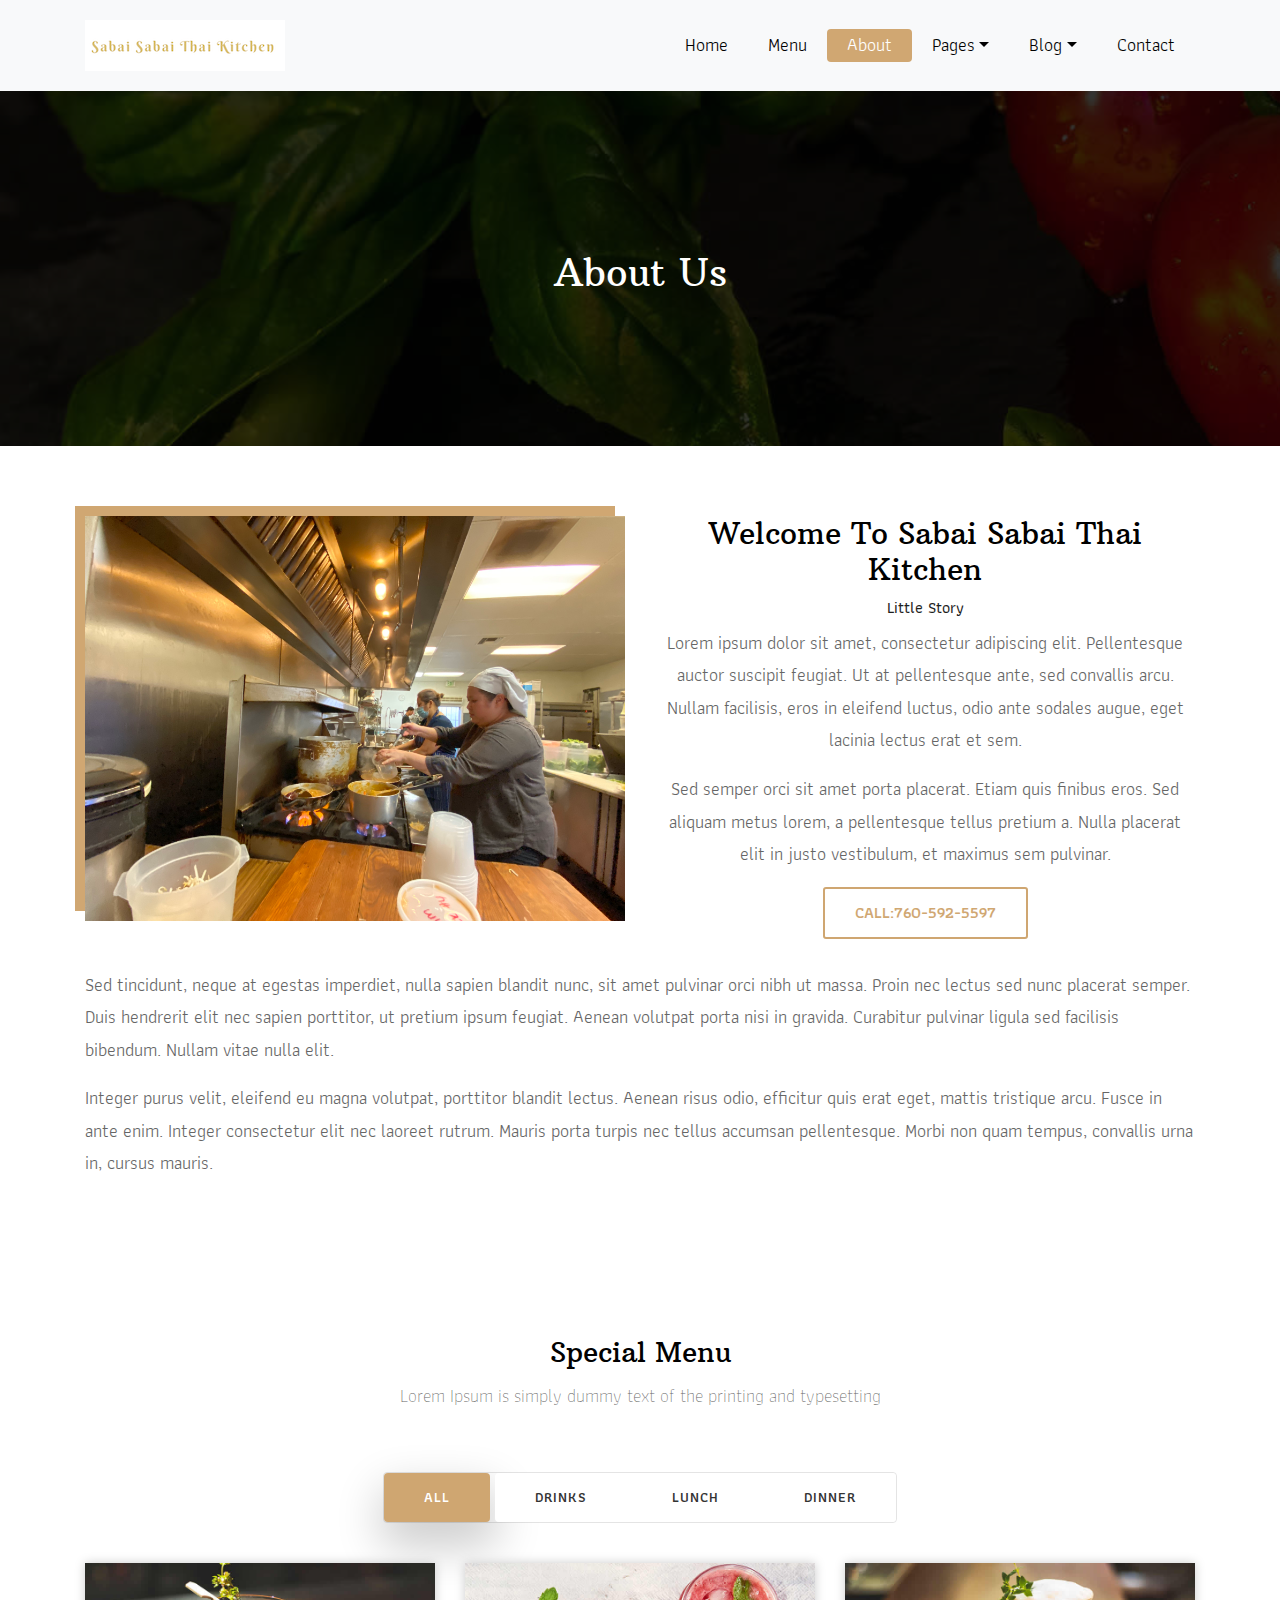
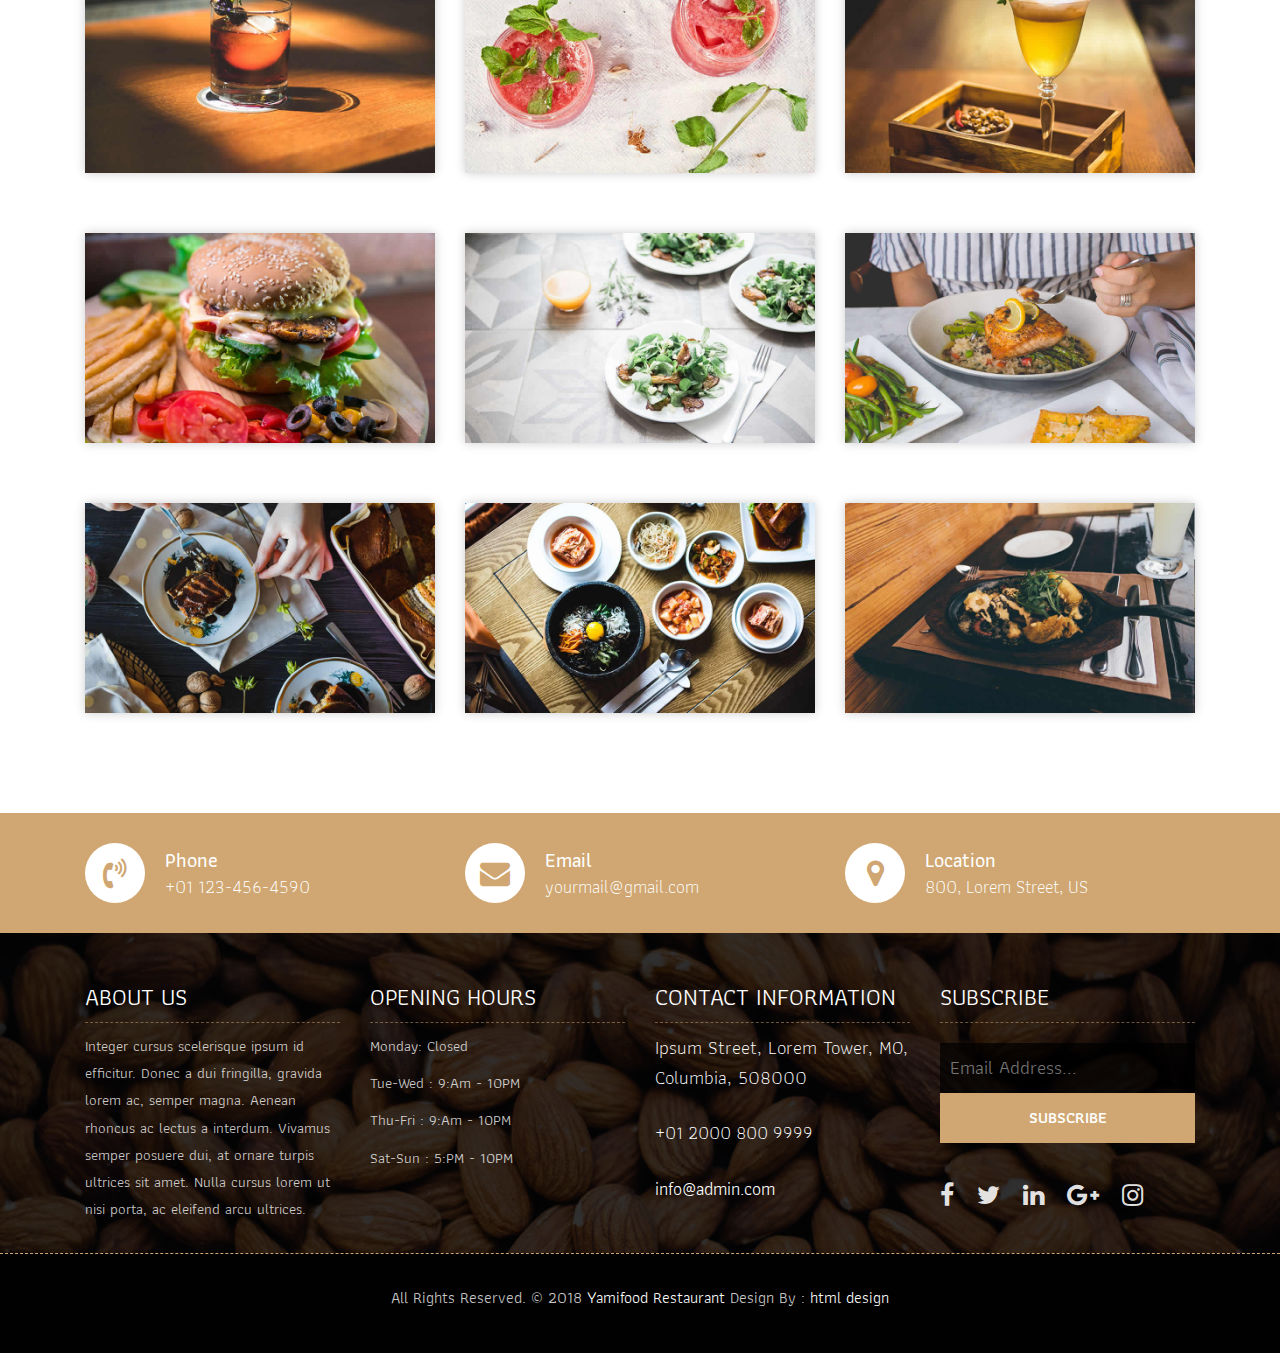
<file: about.html>
<!DOCTYPE html>
<html lang="en">
  <!-- Basic -->
  <head>
    <meta charset="utf-8" />
    <meta http-equiv="X-UA-Compatible" content="IE=edge" />

    <!-- Mobile Metas -->
    <meta name="viewport" content="width=device-width, initial-scale=1" />

    <!-- Site Metas -->
    <title>Sabai Sabai Thai Kitchen</title>
    <meta name="keywords" content="" />
    <meta name="description" content="" />
    <meta name="author" content="" />

    <!-- Site Icons -->
    <link rel="shortcut icon" href="images/favicon.ico" type="image/x-icon" />
    <link rel="apple-touch-icon" href="images/apple-touch-icon.png" />

    <!-- Bootstrap CSS -->
    <link rel="stylesheet" href="css/bootstrap.min.css" />
    <!-- Site CSS -->
    <link rel="stylesheet" href="css/style.css" />
    <!-- Responsive CSS -->
    <link rel="stylesheet" href="css/responsive.css" />
    <!-- Custom CSS -->
    <link rel="stylesheet" href="css/custom.css" />

    <!--[if lt IE 9]>
      <script src="https://oss.maxcdn.com/libs/html5shiv/3.7.0/html5shiv.js"></script>
      <script src="https://oss.maxcdn.com/libs/respond.js/1.4.2/respond.min.js"></script>
    <![endif]-->
  </head>

  <body>
    <!-- Start header -->
    <header class="top-navbar">
      <nav class="navbar navbar-expand-lg navbar-light bg-light">
        <div class="container">
          <a class="navbar-brand" href="index.html">
            <img src="images/logo.png" alt="" />
          </a>
          <button
            class="navbar-toggler"
            type="button"
            data-toggle="collapse"
            data-target="#navbars-rs-food"
            aria-controls="navbars-rs-food"
            aria-expanded="false"
            aria-label="Toggle navigation"
          >
            <span class="navbar-toggler-icon"></span>
          </button>
          <div class="collapse navbar-collapse" id="navbars-rs-food">
            <ul class="navbar-nav ml-auto">
              <li class="nav-item">
                <a class="nav-link" href="index.html">Home</a>
              </li>
              <li class="nav-item">
                <a class="nav-link" href="menu.html">Menu</a>
              </li>
              <li class="nav-item active">
                <a class="nav-link" href="about.html">About</a>
              </li>
              <li class="nav-item dropdown">
                <a
                  class="nav-link dropdown-toggle"
                  href="#"
                  id="dropdown-a"
                  data-toggle="dropdown"
                  >Pages</a
                >
                <div class="dropdown-menu" aria-labelledby="dropdown-a">
                  <a class="dropdown-item" href="reservation.html"
                    >Reservation</a
                  >
                  <a class="dropdown-item" href="stuff.html">Stuff</a>
                  <a class="dropdown-item" href="gallery.html">Gallery</a>
                </div>
              </li>
              <li class="nav-item dropdown">
                <a
                  class="nav-link dropdown-toggle"
                  href="#"
                  id="dropdown-a"
                  data-toggle="dropdown"
                  >Blog</a
                >
                <div class="dropdown-menu" aria-labelledby="dropdown-a">
                  <a class="dropdown-item" href="blog.html">blog</a>
                  <a class="dropdown-item" href="blog-details.html"
                    >blog Single</a
                  >
                </div>
              </li>
              <li class="nav-item">
                <a class="nav-link" href="contact.html">Contact</a>
              </li>
            </ul>
          </div>
        </div>
      </nav>
    </header>
    <!-- End header -->

    <!-- Start header -->
    <div class="all-page-title page-breadcrumb">
      <div class="container text-center">
        <div class="row">
          <div class="col-lg-12">
            <h1>About Us</h1>
          </div>
        </div>
      </div>
    </div>
    <!-- End header -->

    <!-- Start About -->
    <div class="about-section-box">
      <div class="container">
        <div class="row">
          <div class="col-lg-6 col-md-6">
            <img src="images/about2.JPG" alt="" class="img-fluid" />
          </div>
          <div class="col-lg-6 col-md-6 text-center">
            <div class="inner-column">
              <h1>Welcome To <span>Sabai Sabai Thai Kitchen</span></h1>
              <h4>Little Story</h4>
              <p>
                Lorem ipsum dolor sit amet, consectetur adipiscing elit.
                Pellentesque auctor suscipit feugiat. Ut at pellentesque ante,
                sed convallis arcu. Nullam facilisis, eros in eleifend luctus,
                odio ante sodales augue, eget lacinia lectus erat et sem.
              </p>
              <p>
                Sed semper orci sit amet porta placerat. Etiam quis finibus
                eros. Sed aliquam metus lorem, a pellentesque tellus pretium a.
                Nulla placerat elit in justo vestibulum, et maximus sem
                pulvinar.
              </p>
              <a
                class="btn btn-lg btn-circle btn-outline-new-white"
                href="tel:760-592-5597"
                >Call:760-592-5597</a
              >
            </div>
          </div>
          <div class="col-md-12">
            <div class="inner-pt">
              <p>
                Sed tincidunt, neque at egestas imperdiet, nulla sapien blandit
                nunc, sit amet pulvinar orci nibh ut massa. Proin nec lectus sed
                nunc placerat semper. Duis hendrerit elit nec sapien porttitor,
                ut pretium ipsum feugiat. Aenean volutpat porta nisi in gravida.
                Curabitur pulvinar ligula sed facilisis bibendum. Nullam vitae
                nulla elit.
              </p>
              <p>
                Integer purus velit, eleifend eu magna volutpat, porttitor
                blandit lectus. Aenean risus odio, efficitur quis erat eget,
                mattis tristique arcu. Fusce in ante enim. Integer consectetur
                elit nec laoreet rutrum. Mauris porta turpis nec tellus accumsan
                pellentesque. Morbi non quam tempus, convallis urna in, cursus
                mauris.
              </p>
            </div>
          </div>
        </div>
      </div>
    </div>
    <!-- End About -->

    <!-- Start Menu -->
    <div class="menu-box">
      <div class="container">
        <div class="row">
          <div class="col-lg-12">
            <div class="heading-title text-center">
              <h2>Special Menu</h2>
              <p>
                Lorem Ipsum is simply dummy text of the printing and typesetting
              </p>
            </div>
          </div>
        </div>
        <div class="row">
          <div class="col-lg-12">
            <div class="special-menu text-center">
              <div class="button-group filter-button-group">
                <button class="active" data-filter="*">All</button>
                <button data-filter=".drinks">Drinks</button>
                <button data-filter=".lunch">Lunch</button>
                <button data-filter=".dinner">Dinner</button>
              </div>
            </div>
          </div>
        </div>

        <div class="row special-list">
          <div class="col-lg-4 col-md-6 special-grid drinks">
            <div class="gallery-single fix">
              <img src="images/img-01.jpg" class="img-fluid" alt="Image" />
              <div class="why-text">
                <h4>Special Drinks 1</h4>
                <p>Sed id magna vitae eros sagittis euismod.</p>
                <h5>$7.79</h5>
              </div>
            </div>
          </div>

          <div class="col-lg-4 col-md-6 special-grid drinks">
            <div class="gallery-single fix">
              <img src="images/img-02.jpg" class="img-fluid" alt="Image" />
              <div class="why-text">
                <h4>Special Drinks 2</h4>
                <p>Sed id magna vitae eros sagittis euismod.</p>
                <h5>$9.79</h5>
              </div>
            </div>
          </div>

          <div class="col-lg-4 col-md-6 special-grid drinks">
            <div class="gallery-single fix">
              <img src="images/img-03.jpg" class="img-fluid" alt="Image" />
              <div class="why-text">
                <h4>Special Drinks 3</h4>
                <p>Sed id magna vitae eros sagittis euismod.</p>
                <h5>$10.79</h5>
              </div>
            </div>
          </div>

          <div class="col-lg-4 col-md-6 special-grid lunch">
            <div class="gallery-single fix">
              <img src="images/img-04.jpg" class="img-fluid" alt="Image" />
              <div class="why-text">
                <h4>Special Lunch 1</h4>
                <p>Sed id magna vitae eros sagittis euismod.</p>
                <h5>$15.79</h5>
              </div>
            </div>
          </div>

          <div class="col-lg-4 col-md-6 special-grid lunch">
            <div class="gallery-single fix">
              <img src="images/img-05.jpg" class="img-fluid" alt="Image" />
              <div class="why-text">
                <h4>Special Lunch 2</h4>
                <p>Sed id magna vitae eros sagittis euismod.</p>
                <h5>$18.79</h5>
              </div>
            </div>
          </div>

          <div class="col-lg-4 col-md-6 special-grid lunch">
            <div class="gallery-single fix">
              <img src="images/img-06.jpg" class="img-fluid" alt="Image" />
              <div class="why-text">
                <h4>Special Lunch 3</h4>
                <p>Sed id magna vitae eros sagittis euismod.</p>
                <h5>$20.79</h5>
              </div>
            </div>
          </div>

          <div class="col-lg-4 col-md-6 special-grid dinner">
            <div class="gallery-single fix">
              <img src="images/img-07.jpg" class="img-fluid" alt="Image" />
              <div class="why-text">
                <h4>Special Dinner 1</h4>
                <p>Sed id magna vitae eros sagittis euismod.</p>
                <h5>$25.79</h5>
              </div>
            </div>
          </div>

          <div class="col-lg-4 col-md-6 special-grid dinner">
            <div class="gallery-single fix">
              <img src="images/img-08.jpg" class="img-fluid" alt="Image" />
              <div class="why-text">
                <h4>Special Dinner 2</h4>
                <p>Sed id magna vitae eros sagittis euismod.</p>
                <h5>$22.79</h5>
              </div>
            </div>
          </div>

          <div class="col-lg-4 col-md-6 special-grid dinner">
            <div class="gallery-single fix">
              <img src="images/img-09.jpg" class="img-fluid" alt="Image" />
              <div class="why-text">
                <h4>Special Dinner 3</h4>
                <p>Sed id magna vitae eros sagittis euismod.</p>
                <h5>$24.79</h5>
              </div>
            </div>
          </div>
        </div>
      </div>
    </div>
    <!-- End Menu -->

    <!-- Start Contact info -->
    <div class="contact-imfo-box">
      <div class="container">
        <div class="row">
          <div class="col-md-4">
            <i class="fa fa-volume-control-phone"></i>
            <div class="overflow-hidden">
              <h4>Phone</h4>
              <p class="lead">+01 123-456-4590</p>
            </div>
          </div>
          <div class="col-md-4">
            <i class="fa fa-envelope"></i>
            <div class="overflow-hidden">
              <h4>Email</h4>
              <p class="lead">yourmail@gmail.com</p>
            </div>
          </div>
          <div class="col-md-4">
            <i class="fa fa-map-marker"></i>
            <div class="overflow-hidden">
              <h4>Location</h4>
              <p class="lead">800, Lorem Street, US</p>
            </div>
          </div>
        </div>
      </div>
    </div>
    <!-- End Contact info -->

    <!-- Start Footer -->
    <footer class="footer-area bg-f">
      <div class="container">
        <div class="row">
          <div class="col-lg-3 col-md-6">
            <h3>About Us</h3>
            <p>
              Integer cursus scelerisque ipsum id efficitur. Donec a dui
              fringilla, gravida lorem ac, semper magna. Aenean rhoncus ac
              lectus a interdum. Vivamus semper posuere dui, at ornare turpis
              ultrices sit amet. Nulla cursus lorem ut nisi porta, ac eleifend
              arcu ultrices.
            </p>
          </div>
          <div class="col-lg-3 col-md-6">
            <h3>Opening hours</h3>
            <p><span class="text-color">Monday: </span>Closed</p>
            <p><span class="text-color">Tue-Wed :</span> 9:Am - 10PM</p>
            <p><span class="text-color">Thu-Fri :</span> 9:Am - 10PM</p>
            <p><span class="text-color">Sat-Sun :</span> 5:PM - 10PM</p>
          </div>
          <div class="col-lg-3 col-md-6">
            <h3>Contact information</h3>
            <p class="lead">Ipsum Street, Lorem Tower, MO, Columbia, 508000</p>
            <p class="lead"><a href="#">+01 2000 800 9999</a></p>
            <p><a href="#"> info@admin.com</a></p>
          </div>
          <div class="col-lg-3 col-md-6">
            <h3>Subscribe</h3>
            <div class="subscribe_form">
              <form class="subscribe_form">
                <input
                  name="EMAIL"
                  id="subs-email"
                  class="form_input"
                  placeholder="Email Address..."
                  type="email"
                />
                <button type="submit" class="submit">SUBSCRIBE</button>
                <div class="clearfix"></div>
              </form>
            </div>
            <ul class="list-inline f-social">
              <li class="list-inline-item">
                <a href="#"
                  ><i class="fa fa-facebook" aria-hidden="true"></i
                ></a>
              </li>
              <li class="list-inline-item">
                <a href="#"><i class="fa fa-twitter" aria-hidden="true"></i></a>
              </li>
              <li class="list-inline-item">
                <a href="#"
                  ><i class="fa fa-linkedin" aria-hidden="true"></i
                ></a>
              </li>
              <li class="list-inline-item">
                <a href="#"
                  ><i class="fa fa-google-plus" aria-hidden="true"></i
                ></a>
              </li>
              <li class="list-inline-item">
                <a href="#"
                  ><i class="fa fa-instagram" aria-hidden="true"></i
                ></a>
              </li>
            </ul>
          </div>
        </div>
      </div>

      <div class="copyright">
        <div class="container">
          <div class="row">
            <div class="col-lg-12">
              <p class="company-name">
                All Rights Reserved. &copy; 2018
                <a href="#">Yamifood Restaurant</a> Design By :
                <a href="https://html.design/">html design</a>
              </p>
            </div>
          </div>
        </div>
      </div>
    </footer>
    <!-- End Footer -->

    <a href="#" id="back-to-top" title="Back to top" style="display: none"
      >&uarr;</a
    >

    <!-- ALL JS FILES -->
    <script src="js/jquery-3.2.1.min.js"></script>
    <script src="js/popper.min.js"></script>
    <script src="js/bootstrap.min.js"></script>
    <!-- ALL PLUGINS -->
    <script src="js/jquery.superslides.min.js"></script>
    <script src="js/images-loded.min.js"></script>
    <script src="js/isotope.min.js"></script>
    <script src="js/baguetteBox.min.js"></script>
    <script src="js/form-validator.min.js"></script>
    <script src="js/contact-form-script.js"></script>
    <script src="js/custom.js"></script>
  </body>
</html>
</file>
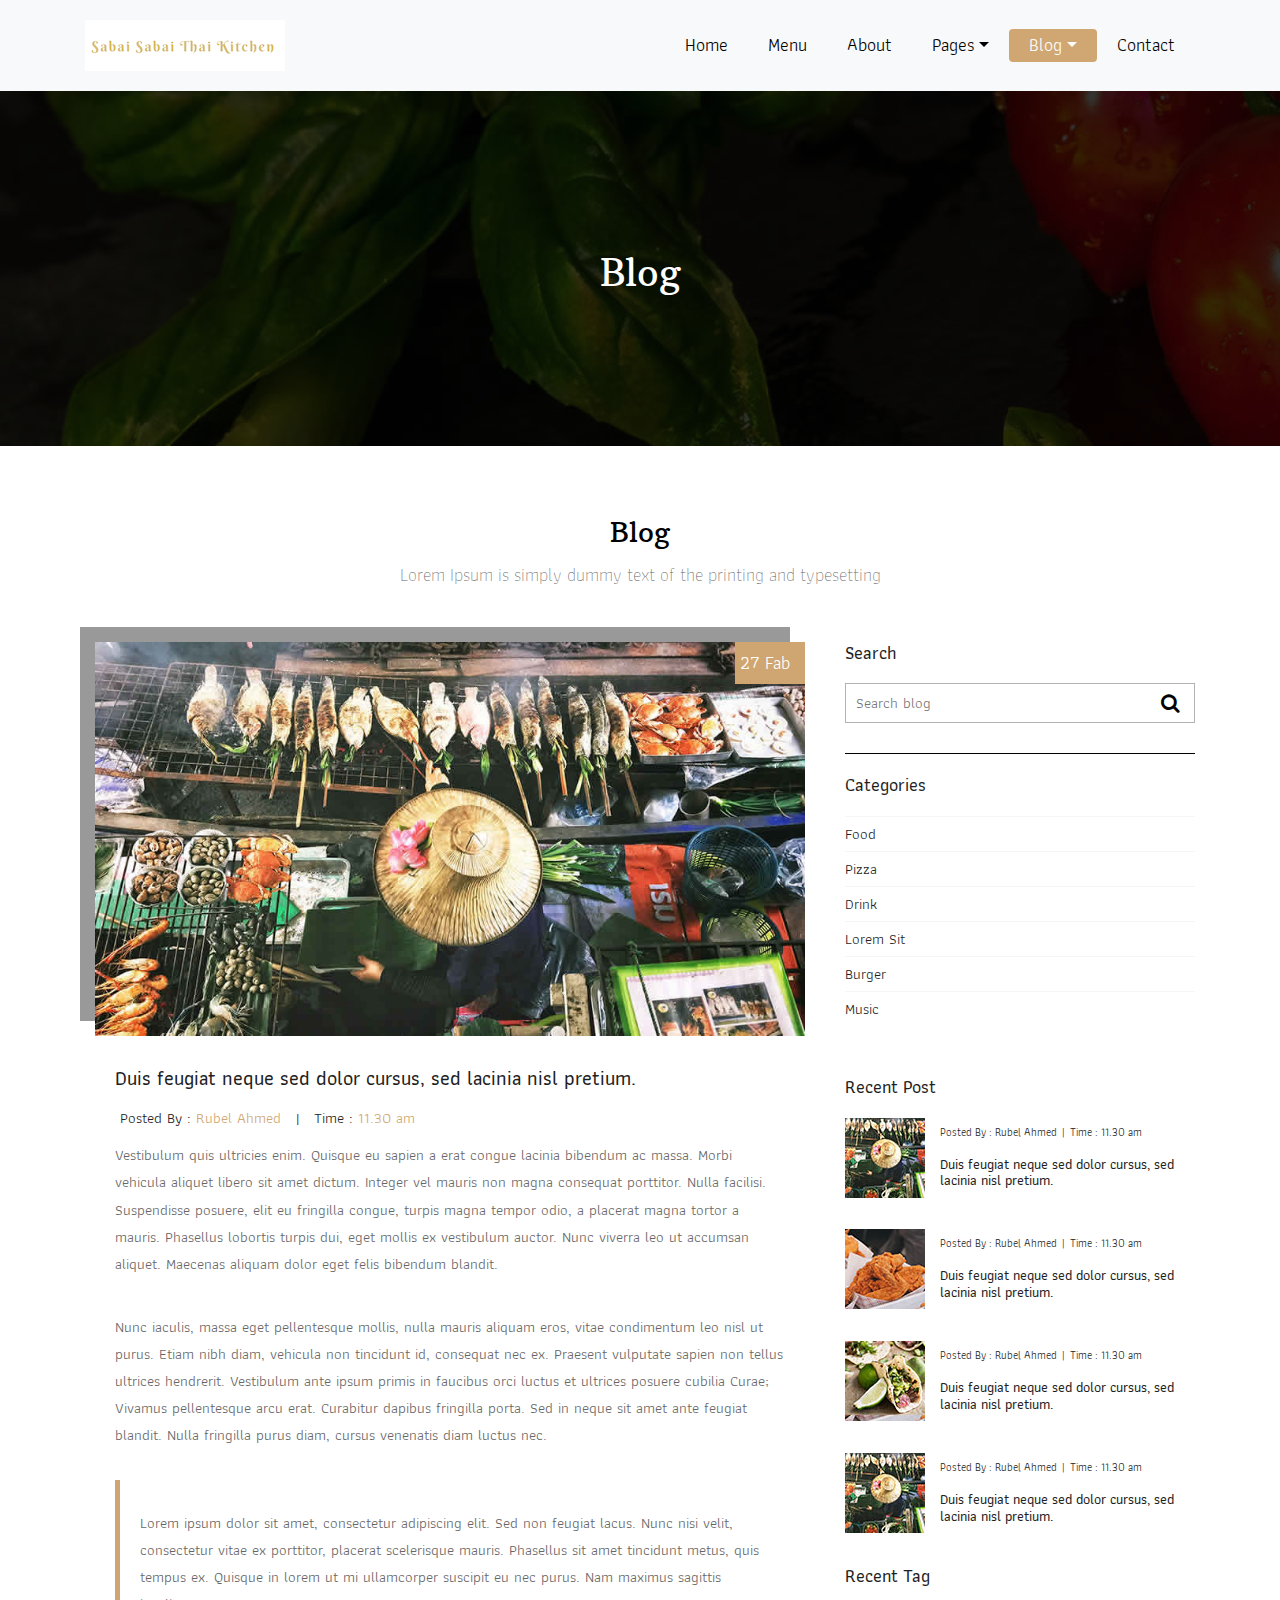
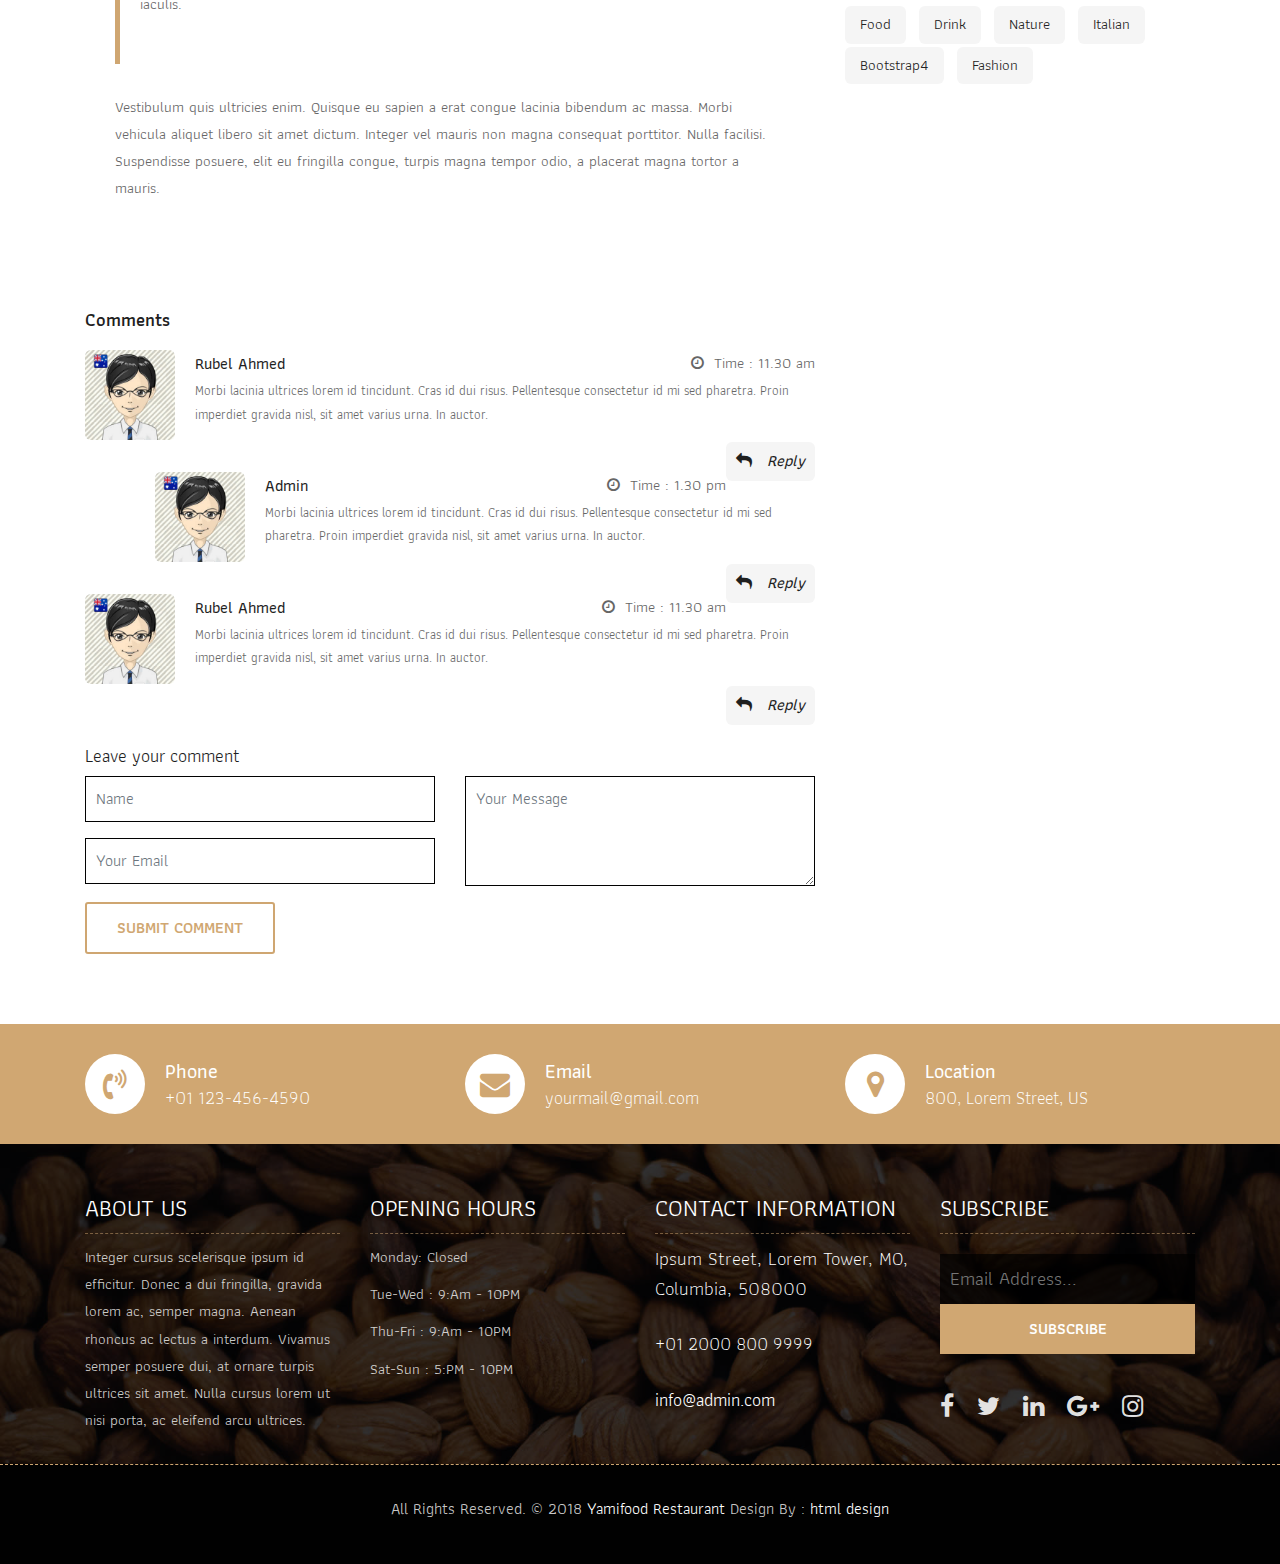
<file: blog-details.html>
<!DOCTYPE html>
<html lang="en"><!-- Basic -->
<head>
	<meta charset="utf-8">
    <meta http-equiv="X-UA-Compatible" content="IE=edge">   
   
    <!-- Mobile Metas -->
    <meta name="viewport" content="width=device-width, initial-scale=1">
 
     <!-- Site Metas -->
    <title>Yamifood Restaurant - Responsive HTML5 Template</title>  
    <meta name="keywords" content="">
    <meta name="description" content="">
    <meta name="author" content="">

    <!-- Site Icons -->
    <link rel="shortcut icon" href="images/favicon.ico" type="image/x-icon">
    <link rel="apple-touch-icon" href="images/apple-touch-icon.png">

    <!-- Bootstrap CSS -->
    <link rel="stylesheet" href="css/bootstrap.min.css">    
	<!-- Site CSS -->
    <link rel="stylesheet" href="css/style.css">    
    <!-- Responsive CSS -->
    <link rel="stylesheet" href="css/responsive.css">
    <!-- Custom CSS -->
    <link rel="stylesheet" href="css/custom.css">

    <!--[if lt IE 9]>
      <script src="https://oss.maxcdn.com/libs/html5shiv/3.7.0/html5shiv.js"></script>
      <script src="https://oss.maxcdn.com/libs/respond.js/1.4.2/respond.min.js"></script>
    <![endif]-->

</head>

<body>
	<!-- Start header -->
	<header class="top-navbar">
		<nav class="navbar navbar-expand-lg navbar-light bg-light">
			<div class="container">
				<a class="navbar-brand" href="index.html">
					<img src="images/logo.png" alt="" />
				</a>
				<button class="navbar-toggler" type="button" data-toggle="collapse" data-target="#navbars-rs-food" aria-controls="navbars-rs-food" aria-expanded="false" aria-label="Toggle navigation">
				  <span class="navbar-toggler-icon"></span>
				</button>
				<div class="collapse navbar-collapse" id="navbars-rs-food">
					<ul class="navbar-nav ml-auto">
						<li class="nav-item"><a class="nav-link" href="index.html">Home</a></li>
						<li class="nav-item"><a class="nav-link" href="menu.html">Menu</a></li>
						<li class="nav-item"><a class="nav-link" href="about.html">About</a></li>
						<li class="nav-item dropdown">
							<a class="nav-link dropdown-toggle" href="#" id="dropdown-a" data-toggle="dropdown">Pages</a>
							<div class="dropdown-menu" aria-labelledby="dropdown-a">
								<a class="dropdown-item" href="reservation.html">Reservation</a>
								<a class="dropdown-item" href="stuff.html">Stuff</a>
								<a class="dropdown-item" href="gallery.html">Gallery</a>
							</div>
						</li>
						<li class="nav-item active dropdown">
							<a class="nav-link dropdown-toggle" href="#" id="dropdown-a" data-toggle="dropdown">Blog</a>
							<div class="dropdown-menu" aria-labelledby="dropdown-a">
								<a class="dropdown-item" href="blog.html">blog</a>
								<a class="dropdown-item" href="blog-details.html">blog Single</a>
							</div>
						</li>
						<li class="nav-item"><a class="nav-link" href="contact.html">Contact</a></li>
					</ul>
				</div>
			</div>
		</nav>
	</header>
	<!-- End header -->
	
	<!-- Start All Pages -->
	<div class="all-page-title page-breadcrumb">
		<div class="container text-center">
			<div class="row">
				<div class="col-lg-12">
					<h1>Blog</h1>
				</div>
			</div>
		</div>
	</div>
	<!-- End All Pages -->
	
	<!-- Start blog details -->
	<div class="blog-box">
		<div class="container">
			<div class="row">
				<div class="col-lg-12">
					<div class="heading-title text-center">
						<h2>Blog</h2>
						<p>Lorem Ipsum is simply dummy text of the printing and typesetting</p>
					</div>
				</div>
			</div>
			<div class="row">
				<div class="col-xl-8 col-lg-8 col-12">
					<div class="blog-inner-details-page">
						<div class="blog-inner-box">
							<div class="side-blog-img">
								<img class="img-fluid" src="images/inner-blog-img.jpg" alt="">							
								<div class="date-blog-up">
									27 Fab
								</div>
							</div>
							<div class="inner-blog-detail details-page">
								<h3>Duis feugiat neque sed dolor cursus, sed lacinia nisl pretium.</h3>
								<ul>
									<li><i class="zmdi zmdi-account"></i>Posted By : <span>Rubel Ahmed</span></li>
									<li>|</li>
									<li><i class="zmdi zmdi-time"></i>Time : <span>11.30 am</span></li>
								</ul>
								<p>Vestibulum quis ultricies enim. Quisque eu sapien a erat congue lacinia bibendum ac massa. Morbi vehicula aliquet libero sit amet dictum. Integer vel mauris non magna consequat porttitor. Nulla facilisi. Suspendisse posuere, elit eu fringilla congue, turpis magna tempor odio, a placerat magna tortor a mauris. Phasellus lobortis turpis dui, eget mollis ex vestibulum auctor. Nunc viverra leo ut accumsan aliquet. Maecenas aliquam dolor eget felis bibendum blandit.</p>
								<p>Nunc iaculis, massa eget pellentesque mollis, nulla mauris aliquam eros, vitae condimentum leo nisl ut purus. Etiam nibh diam, vehicula non tincidunt id, consequat nec ex. Praesent vulputate sapien non tellus ultrices hendrerit. Vestibulum ante ipsum primis in faucibus orci luctus et ultrices posuere cubilia Curae; Vivamus pellentesque arcu erat. Curabitur dapibus fringilla porta. Sed in neque sit amet ante feugiat blandit. Nulla fringilla purus diam, cursus venenatis diam luctus nec.</p>
								<blockquote>
									<p>Lorem ipsum dolor sit amet, consectetur adipiscing elit. Sed non feugiat lacus. Nunc nisi velit, consectetur vitae ex porttitor, placerat scelerisque mauris. Phasellus sit amet tincidunt metus, quis tempus ex. Quisque in lorem ut mi ullamcorper suscipit eu nec purus. Nam maximus sagittis iaculis.</p>
								</blockquote>
								<p>Vestibulum quis ultricies enim. Quisque eu sapien a erat congue lacinia bibendum ac massa. Morbi vehicula aliquet libero sit amet dictum. Integer vel mauris non magna consequat porttitor. Nulla facilisi. Suspendisse posuere, elit eu fringilla congue, turpis magna tempor odio, a placerat magna tortor a mauris.</p>
							</div>
						</div>
						<div class="blog-comment-box">
							<h3>Comments</h3>
							<div class="comment-item">
								<div class="comment-item-left">
									<img src="images/avt-img.jpg" alt="">
								</div>
								<div class="comment-item-right">
									<div class="pull-left">
										<a href="#">Rubel Ahmed</a>
									</div>
									<div class="pull-right">
										<i class="fa fa-clock-o" aria-hidden="true"></i>Time : <span>11.30 am</span>
									</div>
									<div class="des-l">
										<p>Morbi lacinia ultrices lorem id tincidunt. Cras id dui risus. Pellentesque consectetur id mi sed pharetra. Proin imperdiet gravida nisl, sit amet varius urna. In auctor.</p>
									</div>
									<a href="#" class="right-btn-re"><i class="fa fa-reply" aria-hidden="true"></i> Reply</a>
								</div>
							</div>
							<div class="comment-item children">
								<div class="comment-item-left">
									<img src="images/avt-img.jpg" alt="">
								</div>
								<div class="comment-item-right">
									<div class="pull-left">
										<a href="#">Admin</a>
									</div>
									<div class="pull-right">
										<i class="fa fa-clock-o" aria-hidden="true"></i>Time : <span>1.30 pm</span>
									</div>
									<div class="des-l">
										<p>Morbi lacinia ultrices lorem id tincidunt. Cras id dui risus. Pellentesque consectetur id mi sed pharetra. Proin imperdiet gravida nisl, sit amet varius urna. In auctor.</p>
									</div>
									<a href="#" class="right-btn-re"><i class="fa fa-reply" aria-hidden="true"></i> Reply</a>
								</div>
							</div>
							<div class="comment-item">
								<div class="comment-item-left">
									<img src="images/avt-img.jpg" alt="">
								</div>
								<div class="comment-item-right">
									<div class="pull-left">
										<a href="#">Rubel Ahmed</a>
									</div>
									<div class="pull-right">
										<i class="fa fa-clock-o" aria-hidden="true"></i>Time : <span>11.30 am</span>
									</div>
									<div class="des-l">
										<p>Morbi lacinia ultrices lorem id tincidunt. Cras id dui risus. Pellentesque consectetur id mi sed pharetra. Proin imperdiet gravida nisl, sit amet varius urna. In auctor.</p>
									</div>
									<a href="#" class="right-btn-re"><i class="fa fa-reply" aria-hidden="true"></i> Reply</a>
								</div>
							</div>
						</div>
						<div class="comment-respond-box">
							<h3>Leave your comment </h3>
							<div class="comment-respond-form">
								<form id="commentrespondform" class="comment-form-respond row" method="post">
									<div class="col-lg-6 col-md-6 col-sm-6">
										<div class="form-group">
											<input id="name_com" class="form-control" name="name" placeholder="Name" type="text">
										</div>
										<div class="form-group">
											<input id="email_com" class="form-control" name="email" placeholder="Your Email" type="email">
										</div>
									</div>
									<div class="col-lg-6 col-md-6 col-sm-6">
										<div class="form-group">
											<textarea class="form-control" id="textarea_com" placeholder="Your Message" rows="2"></textarea>
										</div>
									</div>
									<div class="col-lg-12 col-md-12 col-sm-12">
										<button class="btn btn-submit">Submit comment</button>
									</div>
								</form>
							</div>
						</div>
					</div>
				</div>
			
				<div class="col-xl-4 col-lg-4 col-md-6 col-sm-8 col-12 blog-sidebar">
					<div class="right-side-blog">
						<h3>Search</h3>
						<div class="blog-search-form">
							<input name="search" placeholder="Search blog" type="text">
							<button class="search-btn">
								<i class="fa fa-search" aria-hidden="true"></i>
							</button>
						</div>
						<h3>Categories</h3>
						<div class="blog-categories">
							<ul>
								<li><a href="#"><span>Food</span></a></li>
								<li><a href="#"><span>Pizza</span></a></li>
								<li><a href="#"><span>Drink</span></a></li>
								<li><a href="#"><span>Lorem Sit</span></a></li>
								<li><a href="#"><span>Burger</span></a></li>
								<li><a href="#"><span>Music</span></a></li>
							</ul>
						</div>
						<h3>Recent Post</h3>
						<div class="post-box-blog">
							<div class="recent-post-box">
								<div class="recent-box-blog">
									<div class="recent-img">
										<img class="img-fluid" src="images/post-img-01.jpg" alt="">
									</div>
									<div class="recent-info">
										<ul>
											<li><i class="zmdi zmdi-account"></i>Posted By : <span>Rubel Ahmed</span></li>
											<li>|</li>
											<li><i class="zmdi zmdi-time"></i>Time : <span>11.30 am</span></li>
										</ul>
										<h4>Duis feugiat neque sed dolor cursus, sed lacinia nisl pretium.</h4>
									</div>
								</div>
								<div class="recent-box-blog">
									<div class="recent-img">
										<img class="img-fluid" src="images/post-img-02.jpg" alt="">
									</div>
									<div class="recent-info">
										<ul>
											<li><i class="zmdi zmdi-account"></i>Posted By : <span>Rubel Ahmed</span></li>
											<li>|</li>
											<li><i class="zmdi zmdi-time"></i>Time : <span>11.30 am</span></li>
										</ul>
										<h4>Duis feugiat neque sed dolor cursus, sed lacinia nisl pretium.</h4>
									</div>
								</div>
								<div class="recent-box-blog">
									<div class="recent-img">
										<img class="img-fluid" src="images/post-img-03.jpg" alt="">
									</div>
									<div class="recent-info">
										<ul>
											<li><i class="zmdi zmdi-account"></i>Posted By : <span>Rubel Ahmed</span></li>
											<li>|</li>
											<li><i class="zmdi zmdi-time"></i>Time : <span>11.30 am</span></li>
										</ul>
										<h4>Duis feugiat neque sed dolor cursus, sed lacinia nisl pretium.</h4>
									</div>
								</div>
								<div class="recent-box-blog">
									<div class="recent-img">
										<img class="img-fluid" src="images/post-img-01.jpg" alt="">
									</div>
									<div class="recent-info">
										<ul>
											<li><i class="zmdi zmdi-account"></i>Posted By : <span>Rubel Ahmed</span></li>
											<li>|</li>
											<li><i class="zmdi zmdi-time"></i>Time : <span>11.30 am</span></li>
										</ul>
										<h4>Duis feugiat neque sed dolor cursus, sed lacinia nisl pretium.</h4>
									</div>
								</div>
							</div>
						</div>
						<h3>Recent Tag</h3>
						<div class="blog-tag-box">
							<ul class="list-inline tag-list">
								<li class="list-inline-item"><a href="#">Food</a></li>
								<li class="list-inline-item"><a href="#">Drink</a></li>
								<li class="list-inline-item"><a href="#">Nature</a></li>
								<li class="list-inline-item"><a href="#">Italian</a></li>
								<li class="list-inline-item"><a href="#">Bootstrap4</a></li>
								<li class="list-inline-item"><a href="#">Fashion</a></li>
							</ul>
						</div>
					</div>
				</div>
			
			</div>
		</div>
	</div>
	<!-- End details -->
	
	<!-- Start Contact info -->
	<div class="contact-imfo-box">
		<div class="container">
			<div class="row">
				<div class="col-md-4">
					<i class="fa fa-volume-control-phone"></i>
					<div class="overflow-hidden">
						<h4>Phone</h4>
						<p class="lead">
							+01 123-456-4590
						</p>
					</div>
				</div>
				<div class="col-md-4">
					<i class="fa fa-envelope"></i>
					<div class="overflow-hidden">
						<h4>Email</h4>
						<p class="lead">
							yourmail@gmail.com
						</p>
					</div>
				</div>
				<div class="col-md-4">
					<i class="fa fa-map-marker"></i>
					<div class="overflow-hidden">
						<h4>Location</h4>
						<p class="lead">
							800, Lorem Street, US
						</p>
					</div>
				</div>
			</div>
		</div>
	</div>
	<!-- End Contact info -->
	
	<!-- Start Footer -->
	<footer class="footer-area bg-f">
		<div class="container">
			<div class="row">
				<div class="col-lg-3 col-md-6">
					<h3>About Us</h3>
					<p>Integer cursus scelerisque ipsum id efficitur. Donec a dui fringilla, gravida lorem ac, semper magna. Aenean rhoncus ac lectus a interdum. Vivamus semper posuere dui, at ornare turpis ultrices sit amet. Nulla cursus lorem ut nisi porta, ac eleifend arcu ultrices.</p>
				</div>
				<div class="col-lg-3 col-md-6">
					<h3>Opening hours</h3>
					<p><span class="text-color">Monday: </span>Closed</p>
					<p><span class="text-color">Tue-Wed :</span> 9:Am - 10PM</p>
					<p><span class="text-color">Thu-Fri :</span> 9:Am - 10PM</p>
					<p><span class="text-color">Sat-Sun :</span> 5:PM - 10PM</p>
				</div>
				<div class="col-lg-3 col-md-6">
					<h3>Contact information</h3>
					<p class="lead">Ipsum Street, Lorem Tower, MO, Columbia, 508000</p>
					<p class="lead"><a href="#">+01 2000 800 9999</a></p>
					<p><a href="#"> info@admin.com</a></p>
				</div>
				<div class="col-lg-3 col-md-6">
					<h3>Subscribe</h3>
					<div class="subscribe_form">
						<form class="subscribe_form">
							<input name="EMAIL" id="subs-email" class="form_input" placeholder="Email Address..." type="email">
							<button type="submit" class="submit">SUBSCRIBE</button>
							<div class="clearfix"></div>
						</form>
					</div>
					<ul class="list-inline f-social">
						<li class="list-inline-item"><a href="#"><i class="fa fa-facebook" aria-hidden="true"></i></a></li>
						<li class="list-inline-item"><a href="#"><i class="fa fa-twitter" aria-hidden="true"></i></a></li>
						<li class="list-inline-item"><a href="#"><i class="fa fa-linkedin" aria-hidden="true"></i></a></li>
						<li class="list-inline-item"><a href="#"><i class="fa fa-google-plus" aria-hidden="true"></i></a></li>
						<li class="list-inline-item"><a href="#"><i class="fa fa-instagram" aria-hidden="true"></i></a></li>
					</ul>
				</div>
			</div>
		</div>
		
		<div class="copyright">
			<div class="container">
				<div class="row">
					<div class="col-lg-12">
						<p class="company-name">All Rights Reserved. &copy; 2018 <a href="#">Yamifood Restaurant</a> Design By : 
					<a href="https://html.design/">html design</a></p>
					</div>
				</div>
			</div>
		</div>
		
	</footer>
	<!-- End Footer -->
	
	<a href="#" id="back-to-top" title="Back to top" style="display: none;">&uarr;</a>

	<!-- ALL JS FILES -->
	<script src="js/jquery-3.2.1.min.js"></script>
	<script src="js/popper.min.js"></script>
	<script src="js/bootstrap.min.js"></script>
    <!-- ALL PLUGINS -->
	
	<script src="js/jquery.superslides.min.js"></script>
	<script src="js/images-loded.min.js"></script>
	<script src="js/isotope.min.js"></script>
	<script src="js/baguetteBox.min.js"></script>
	<script src="js/form-validator.min.js"></script>
    <script src="js/contact-form-script.js"></script>
    <script src="js/custom.js"></script>
</body>
</html>
</file>
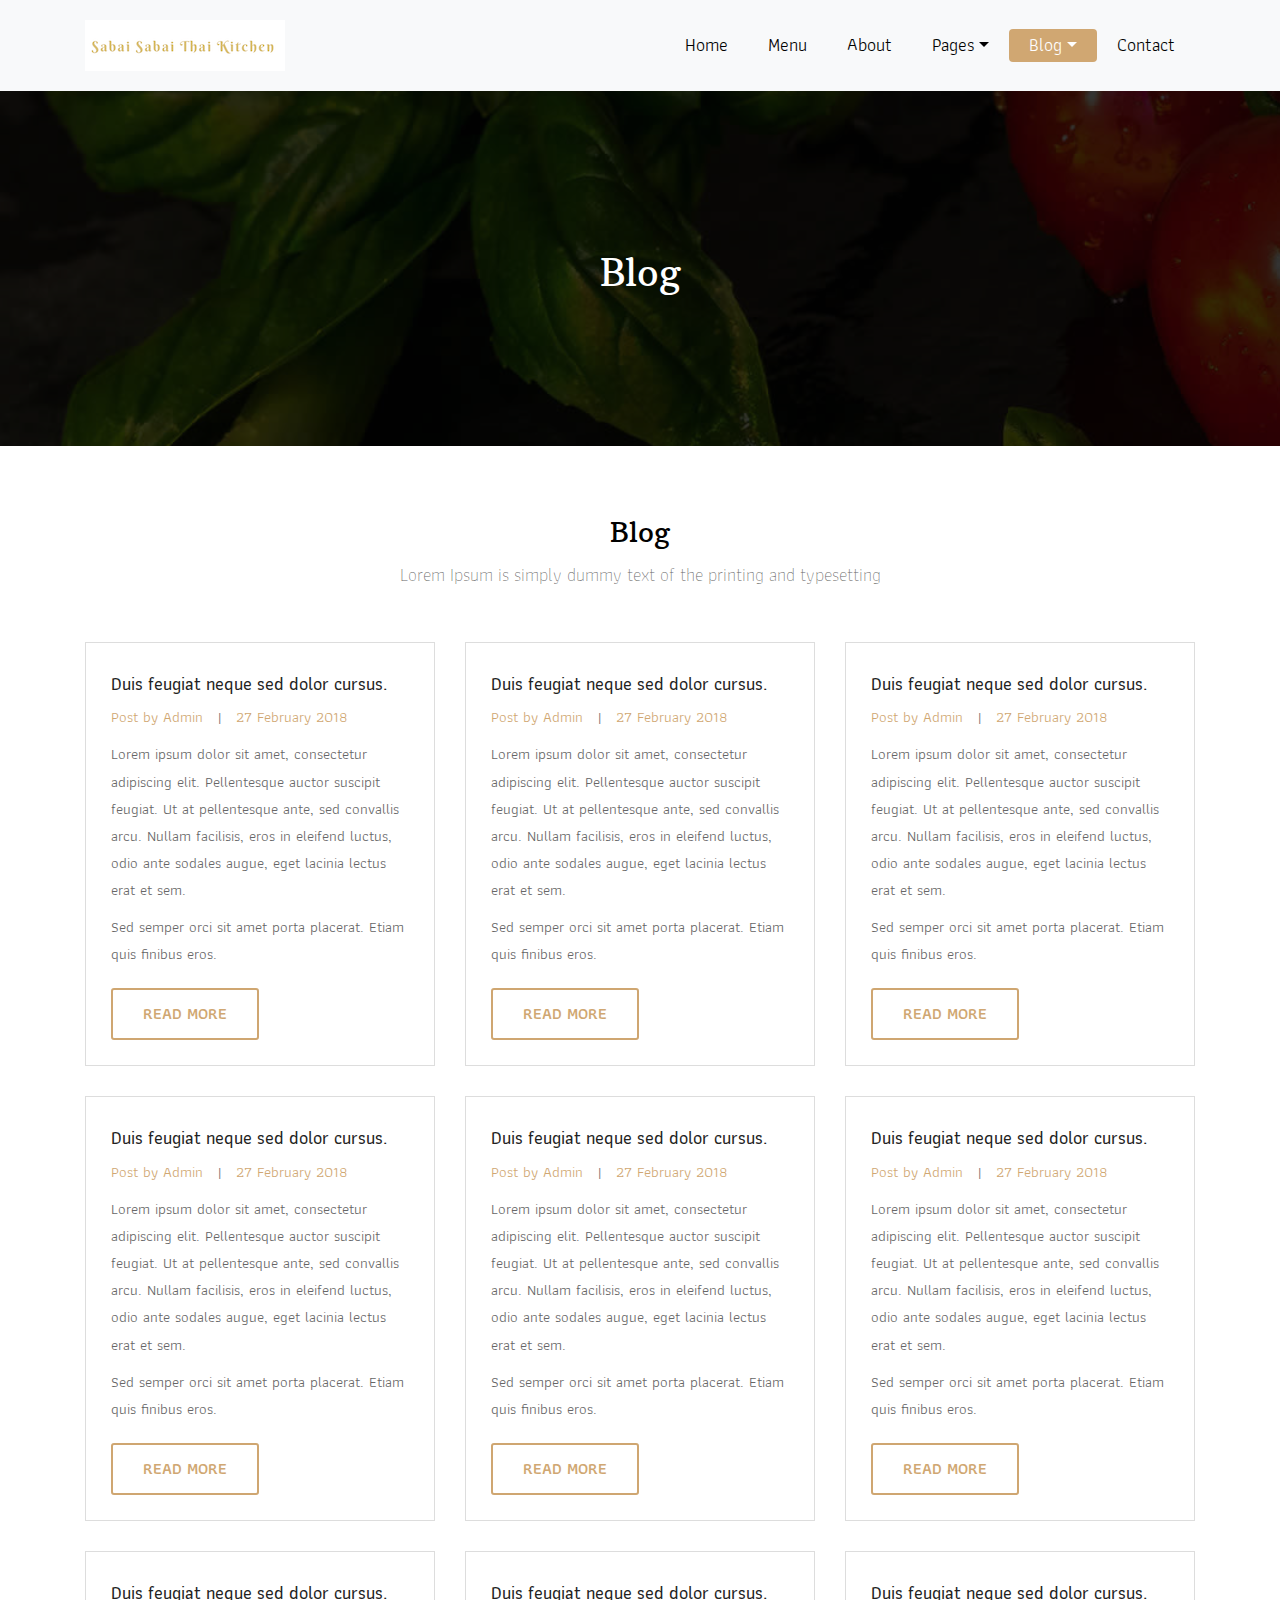
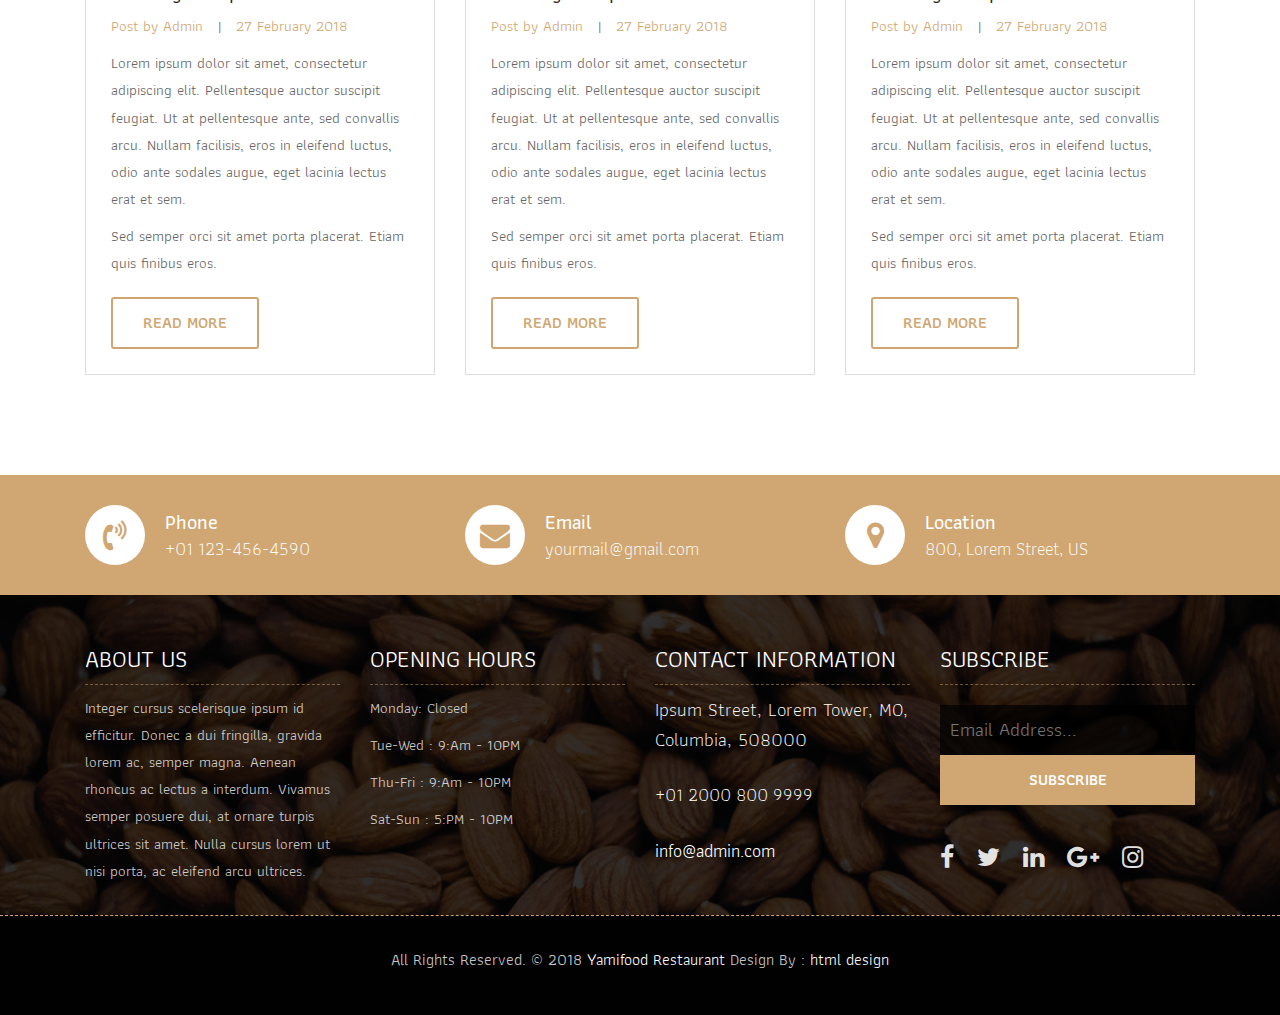
<file: blog.html>
<!DOCTYPE html>
<html lang="en"><!-- Basic -->
<head>
	<meta charset="utf-8">
    <meta http-equiv="X-UA-Compatible" content="IE=edge">   
   
    <!-- Mobile Metas -->
    <meta name="viewport" content="width=device-width, initial-scale=1">
 
     <!-- Site Metas -->
    <title>Yamifood Restaurant - Responsive HTML5 Template</title>  
    <meta name="keywords" content="">
    <meta name="description" content="">
    <meta name="author" content="">

    <!-- Site Icons -->
    <link rel="shortcut icon" href="images/favicon.ico" type="image/x-icon">
    <link rel="apple-touch-icon" href="images/apple-touch-icon.png">

    <!-- Bootstrap CSS -->
    <link rel="stylesheet" href="css/bootstrap.min.css">    
	<!-- Site CSS -->
    <link rel="stylesheet" href="css/style.css">    
    <!-- Responsive CSS -->
    <link rel="stylesheet" href="css/responsive.css">
    <!-- Custom CSS -->
    <link rel="stylesheet" href="css/custom.css">

    <!--[if lt IE 9]>
      <script src="https://oss.maxcdn.com/libs/html5shiv/3.7.0/html5shiv.js"></script>
      <script src="https://oss.maxcdn.com/libs/respond.js/1.4.2/respond.min.js"></script>
    <![endif]-->

</head>

<body>
	<!-- Start header -->
	<header class="top-navbar">
		<nav class="navbar navbar-expand-lg navbar-light bg-light">
			<div class="container">
				<a class="navbar-brand" href="index.html">
					<img src="images/logo.png" alt="" />
				</a>
				<button class="navbar-toggler" type="button" data-toggle="collapse" data-target="#navbars-rs-food" aria-controls="navbars-rs-food" aria-expanded="false" aria-label="Toggle navigation">
				  <span class="navbar-toggler-icon"></span>
				</button>
				<div class="collapse navbar-collapse" id="navbars-rs-food">
					<ul class="navbar-nav ml-auto">
						<li class="nav-item"><a class="nav-link" href="index.html">Home</a></li>
						<li class="nav-item"><a class="nav-link" href="menu.html">Menu</a></li>
						<li class="nav-item"><a class="nav-link" href="about.html">About</a></li>
						<li class="nav-item dropdown">
							<a class="nav-link dropdown-toggle" href="#" id="dropdown-a" data-toggle="dropdown">Pages</a>
							<div class="dropdown-menu" aria-labelledby="dropdown-a">
								<a class="dropdown-item" href="reservation.html">Reservation</a>
								<a class="dropdown-item" href="stuff.html">Stuff</a>
								<a class="dropdown-item" href="gallery.html">Gallery</a>
							</div>
						</li>
						<li class="nav-item active dropdown">
							<a class="nav-link dropdown-toggle" href="#" id="dropdown-a" data-toggle="dropdown">Blog</a>
							<div class="dropdown-menu" aria-labelledby="dropdown-a">
								<a class="dropdown-item" href="blog.html">blog</a>
								<a class="dropdown-item" href="blog-details.html">blog Single</a>
							</div>
						</li>
						<li class="nav-item"><a class="nav-link" href="contact.html">Contact</a></li>
					</ul>
				</div>
			</div>
		</nav>
	</header>
	<!-- End header -->
	
	<!-- Start All Pages -->
	<div class="all-page-title page-breadcrumb">
		<div class="container text-center">
			<div class="row">
				<div class="col-lg-12">
					<h1>Blog</h1>
				</div>
			</div>
		</div>
	</div>
	<!-- End All Pages -->
	
	<!-- Start blog -->
	<div class="blog-box">
		<div class="container">
			<div class="row">
				<div class="col-lg-12">
					<div class="heading-title text-center">
						<h2>Blog</h2>
						<p>Lorem Ipsum is simply dummy text of the printing and typesetting</p>
					</div>
				</div>
			</div>
			<div class="row">
				<div class="col-lg-4 col-md-6 col-12">
					<div class="blog-box-inner">
						<div class="blog-img-box">
							<img class="img-fluid" src="images/blog-img-01.jpg" alt="">
						</div>
						<div class="blog-detail">
							<h4>Duis feugiat neque sed dolor cursus.</h4>
							<ul>
								<li><span>Post by Admin</span></li>
								<li>|</li>
								<li><span>27 February 2018</span></li>
							</ul>
							<p>Lorem ipsum dolor sit amet, consectetur adipiscing elit. Pellentesque auctor suscipit feugiat. Ut at pellentesque ante, sed convallis arcu. Nullam facilisis, eros in eleifend luctus, odio ante sodales augue, eget lacinia lectus erat et sem. </p>
							<p>Sed semper orci sit amet porta placerat. Etiam quis finibus eros. </p>
							<a class="btn btn-lg btn-circle btn-outline-new-white" href="#">Read More</a>
						</div>
					</div>
				</div>
				<div class="col-lg-4 col-md-6 col-12">
					<div class="blog-box-inner">
						<div class="blog-img-box">
							<img class="img-fluid" src="images/blog-img-02.jpg" alt="">
						</div>
						<div class="blog-detail">
							<h4>Duis feugiat neque sed dolor cursus.</h4>
							<ul>
								<li><span>Post by Admin</span></li>
								<li>|</li>
								<li><span>27 February 2018</span></li>
							</ul>
							<p>Lorem ipsum dolor sit amet, consectetur adipiscing elit. Pellentesque auctor suscipit feugiat. Ut at pellentesque ante, sed convallis arcu. Nullam facilisis, eros in eleifend luctus, odio ante sodales augue, eget lacinia lectus erat et sem. </p>
							<p>Sed semper orci sit amet porta placerat. Etiam quis finibus eros. </p>
							<a class="btn btn-lg btn-circle btn-outline-new-white" href="#">Read More</a>
						</div>
					</div>
				</div>
				<div class="col-lg-4 col-md-6 col-12">
					<div class="blog-box-inner">
						<div class="blog-img-box">
							<img class="img-fluid" src="images/blog-img-03.jpg" alt="">
						</div>
						<div class="blog-detail">
							<h4>Duis feugiat neque sed dolor cursus.</h4>
							<ul>
								<li><span>Post by Admin</span></li>
								<li>|</li>
								<li><span>27 February 2018</span></li>
							</ul>
							<p>Lorem ipsum dolor sit amet, consectetur adipiscing elit. Pellentesque auctor suscipit feugiat. Ut at pellentesque ante, sed convallis arcu. Nullam facilisis, eros in eleifend luctus, odio ante sodales augue, eget lacinia lectus erat et sem. </p>
							<p>Sed semper orci sit amet porta placerat. Etiam quis finibus eros. </p>
							<a class="btn btn-lg btn-circle btn-outline-new-white" href="#">Read More</a>
						</div>
					</div>
				</div>
				<div class="col-lg-4 col-md-6 col-12">
					<div class="blog-box-inner">
						<div class="blog-img-box">
							<img class="img-fluid" src="images/blog-img-04.jpg" alt="">
						</div>
						<div class="blog-detail">
							<h4>Duis feugiat neque sed dolor cursus.</h4>
							<ul>
								<li><span>Post by Admin</span></li>
								<li>|</li>
								<li><span>27 February 2018</span></li>
							</ul>
							<p>Lorem ipsum dolor sit amet, consectetur adipiscing elit. Pellentesque auctor suscipit feugiat. Ut at pellentesque ante, sed convallis arcu. Nullam facilisis, eros in eleifend luctus, odio ante sodales augue, eget lacinia lectus erat et sem. </p>
							<p>Sed semper orci sit amet porta placerat. Etiam quis finibus eros. </p>
							<a class="btn btn-lg btn-circle btn-outline-new-white" href="#">Read More</a>
						</div>
					</div>
				</div>
				<div class="col-lg-4 col-md-6 col-12">
					<div class="blog-box-inner">
						<div class="blog-img-box">
							<img class="img-fluid" src="images/blog-img-05.jpg" alt="">
						</div>
						<div class="blog-detail">
							<h4>Duis feugiat neque sed dolor cursus.</h4>
							<ul>
								<li><span>Post by Admin</span></li>
								<li>|</li>
								<li><span>27 February 2018</span></li>
							</ul>
							<p>Lorem ipsum dolor sit amet, consectetur adipiscing elit. Pellentesque auctor suscipit feugiat. Ut at pellentesque ante, sed convallis arcu. Nullam facilisis, eros in eleifend luctus, odio ante sodales augue, eget lacinia lectus erat et sem. </p>
							<p>Sed semper orci sit amet porta placerat. Etiam quis finibus eros. </p>
							<a class="btn btn-lg btn-circle btn-outline-new-white" href="#">Read More</a>
						</div>
					</div>
				</div>
				<div class="col-lg-4 col-md-6 col-12">
					<div class="blog-box-inner">
						<div class="blog-img-box">
							<img class="img-fluid" src="images/blog-img-06.jpg" alt="">
						</div>
						<div class="blog-detail">
							<h4>Duis feugiat neque sed dolor cursus.</h4>
							<ul>
								<li><span>Post by Admin</span></li>
								<li>|</li>
								<li><span>27 February 2018</span></li>
							</ul>
							<p>Lorem ipsum dolor sit amet, consectetur adipiscing elit. Pellentesque auctor suscipit feugiat. Ut at pellentesque ante, sed convallis arcu. Nullam facilisis, eros in eleifend luctus, odio ante sodales augue, eget lacinia lectus erat et sem. </p>
							<p>Sed semper orci sit amet porta placerat. Etiam quis finibus eros. </p>
							<a class="btn btn-lg btn-circle btn-outline-new-white" href="#">Read More</a>
						</div>
					</div>
				</div>
				<div class="col-lg-4 col-md-6 col-12">
					<div class="blog-box-inner">
						<div class="blog-img-box">
							<img class="img-fluid" src="images/blog-img-07.jpg" alt="">
						</div>
						<div class="blog-detail">
							<h4>Duis feugiat neque sed dolor cursus.</h4>
							<ul>
								<li><span>Post by Admin</span></li>
								<li>|</li>
								<li><span>27 February 2018</span></li>
							</ul>
							<p>Lorem ipsum dolor sit amet, consectetur adipiscing elit. Pellentesque auctor suscipit feugiat. Ut at pellentesque ante, sed convallis arcu. Nullam facilisis, eros in eleifend luctus, odio ante sodales augue, eget lacinia lectus erat et sem. </p>
							<p>Sed semper orci sit amet porta placerat. Etiam quis finibus eros. </p>
							<a class="btn btn-lg btn-circle btn-outline-new-white" href="#">Read More</a>
						</div>
					</div>
				</div>
				<div class="col-lg-4 col-md-6 col-12">
					<div class="blog-box-inner">
						<div class="blog-img-box">
							<img class="img-fluid" src="images/blog-img-08.jpg" alt="">
						</div>
						<div class="blog-detail">
							<h4>Duis feugiat neque sed dolor cursus.</h4>
							<ul>
								<li><span>Post by Admin</span></li>
								<li>|</li>
								<li><span>27 February 2018</span></li>
							</ul>
							<p>Lorem ipsum dolor sit amet, consectetur adipiscing elit. Pellentesque auctor suscipit feugiat. Ut at pellentesque ante, sed convallis arcu. Nullam facilisis, eros in eleifend luctus, odio ante sodales augue, eget lacinia lectus erat et sem. </p>
							<p>Sed semper orci sit amet porta placerat. Etiam quis finibus eros. </p>
							<a class="btn btn-lg btn-circle btn-outline-new-white" href="#">Read More</a>
						</div>
					</div>
				</div>
				<div class="col-lg-4 col-md-6 col-12">
					<div class="blog-box-inner">
						<div class="blog-img-box">
							<img class="img-fluid" src="images/blog-img-09.jpg" alt="">
						</div>
						<div class="blog-detail">
							<h4>Duis feugiat neque sed dolor cursus.</h4>
							<ul>
								<li><span>Post by Admin</span></li>
								<li>|</li>
								<li><span>27 February 2018</span></li>
							</ul>
							<p>Lorem ipsum dolor sit amet, consectetur adipiscing elit. Pellentesque auctor suscipit feugiat. Ut at pellentesque ante, sed convallis arcu. Nullam facilisis, eros in eleifend luctus, odio ante sodales augue, eget lacinia lectus erat et sem. </p>
							<p>Sed semper orci sit amet porta placerat. Etiam quis finibus eros. </p>
							<a class="btn btn-lg btn-circle btn-outline-new-white" href="#">Read More</a>
						</div>
					</div>
				</div>
			</div>
		</div>
	</div>
	<!-- End blog -->
	
	<!-- Start Contact info -->
	<div class="contact-imfo-box">
		<div class="container">
			<div class="row">
				<div class="col-md-4">
					<i class="fa fa-volume-control-phone"></i>
					<div class="overflow-hidden">
						<h4>Phone</h4>
						<p class="lead">
							+01 123-456-4590
						</p>
					</div>
				</div>
				<div class="col-md-4">
					<i class="fa fa-envelope"></i>
					<div class="overflow-hidden">
						<h4>Email</h4>
						<p class="lead">
							yourmail@gmail.com
						</p>
					</div>
				</div>
				<div class="col-md-4">
					<i class="fa fa-map-marker"></i>
					<div class="overflow-hidden">
						<h4>Location</h4>
						<p class="lead">
							800, Lorem Street, US
						</p>
					</div>
				</div>
			</div>
		</div>
	</div>
	<!-- End Contact info -->
	
	<!-- Start Footer -->
	<footer class="footer-area bg-f">
		<div class="container">
			<div class="row">
				<div class="col-lg-3 col-md-6">
					<h3>About Us</h3>
					<p>Integer cursus scelerisque ipsum id efficitur. Donec a dui fringilla, gravida lorem ac, semper magna. Aenean rhoncus ac lectus a interdum. Vivamus semper posuere dui, at ornare turpis ultrices sit amet. Nulla cursus lorem ut nisi porta, ac eleifend arcu ultrices.</p>
				</div>
				<div class="col-lg-3 col-md-6">
					<h3>Opening hours</h3>
					<p><span class="text-color">Monday: </span>Closed</p>
					<p><span class="text-color">Tue-Wed :</span> 9:Am - 10PM</p>
					<p><span class="text-color">Thu-Fri :</span> 9:Am - 10PM</p>
					<p><span class="text-color">Sat-Sun :</span> 5:PM - 10PM</p>
				</div>
				<div class="col-lg-3 col-md-6">
					<h3>Contact information</h3>
					<p class="lead">Ipsum Street, Lorem Tower, MO, Columbia, 508000</p>
					<p class="lead"><a href="#">+01 2000 800 9999</a></p>
					<p><a href="#"> info@admin.com</a></p>
				</div>
				<div class="col-lg-3 col-md-6">
					<h3>Subscribe</h3>
					<div class="subscribe_form">
						<form class="subscribe_form">
							<input name="EMAIL" id="subs-email" class="form_input" placeholder="Email Address..." type="email">
							<button type="submit" class="submit">SUBSCRIBE</button>
							<div class="clearfix"></div>
						</form>
					</div>
					<ul class="list-inline f-social">
						<li class="list-inline-item"><a href="#"><i class="fa fa-facebook" aria-hidden="true"></i></a></li>
						<li class="list-inline-item"><a href="#"><i class="fa fa-twitter" aria-hidden="true"></i></a></li>
						<li class="list-inline-item"><a href="#"><i class="fa fa-linkedin" aria-hidden="true"></i></a></li>
						<li class="list-inline-item"><a href="#"><i class="fa fa-google-plus" aria-hidden="true"></i></a></li>
						<li class="list-inline-item"><a href="#"><i class="fa fa-instagram" aria-hidden="true"></i></a></li>
					</ul>
				</div>
			</div>
		</div>
		
		<div class="copyright">
			<div class="container">
				<div class="row">
					<div class="col-lg-12">
						<p class="company-name">All Rights Reserved. &copy; 2018 <a href="#">Yamifood Restaurant</a> Design By : 
					<a href="https://html.design/">html design</a></p>
					</div>
				</div>
			</div>
		</div>
		
	</footer>
	<!-- End Footer -->
	
	<a href="#" id="back-to-top" title="Back to top" style="display: none;">&uarr;</a>

	<!-- ALL JS FILES -->
	<script src="js/jquery-3.2.1.min.js"></script>
	<script src="js/popper.min.js"></script>
	<script src="js/bootstrap.min.js"></script>
    <!-- ALL PLUGINS -->
	
	<script src="js/jquery.superslides.min.js"></script>
	<script src="js/images-loded.min.js"></script>
	<script src="js/isotope.min.js"></script>
	<script src="js/baguetteBox.min.js"></script>
	<script src="js/form-validator.min.js"></script>
    <script src="js/contact-form-script.js"></script>
    <script src="js/custom.js"></script>
</body>
</html>
</file>
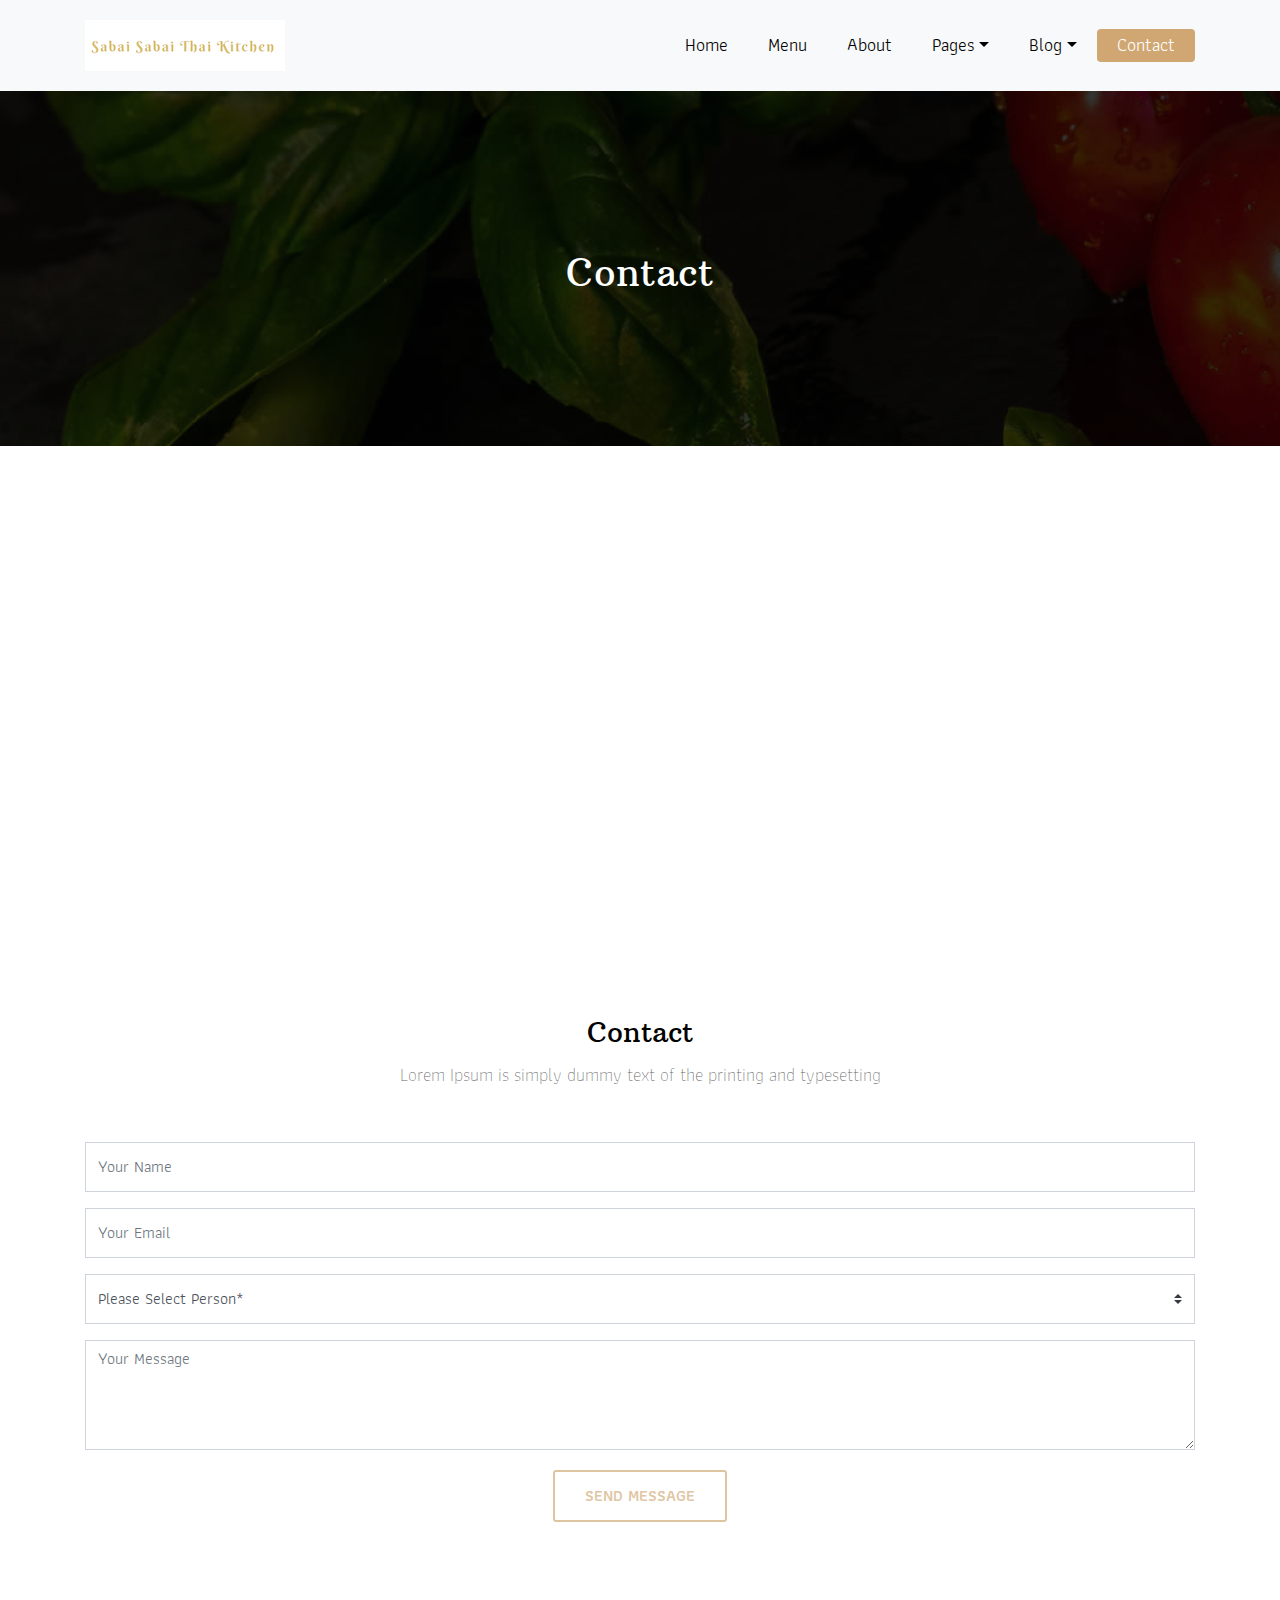
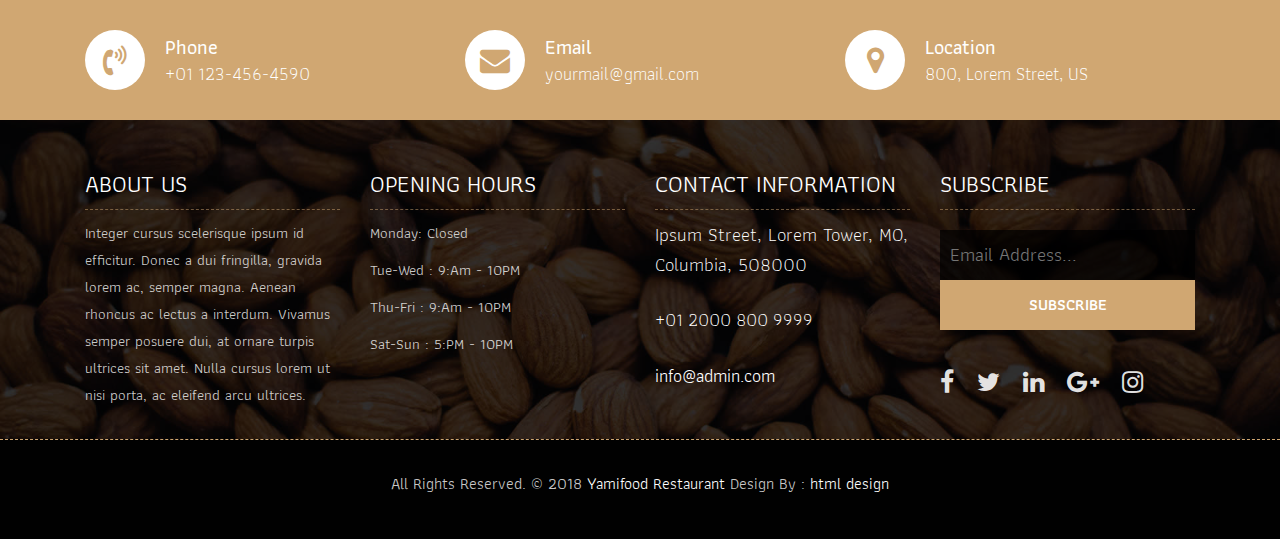
<file: contact.html>
<!DOCTYPE html>
<html lang="en">
  <!-- Basic -->
  <head>
    <meta charset="utf-8" />
    <meta http-equiv="X-UA-Compatible" content="IE=edge" />

    <!-- Mobile Metas -->
    <meta name="viewport" content="width=device-width, initial-scale=1" />

    <!-- Site Metas -->
    <title>Sabai Sabai Thai Kitchen</title>
    <meta name="keywords" content="" />
    <meta name="description" content="" />
    <meta name="author" content="" />

    <!-- Site Icons -->
    <link rel="shortcut icon" href="images/favicon.ico" type="image/x-icon" />
    <link rel="apple-touch-icon" href="images/apple-touch-icon.png" />

    <!-- Bootstrap CSS -->
    <link rel="stylesheet" href="css/bootstrap.min.css" />
    <!-- Site CSS -->
    <link rel="stylesheet" href="css/style.css" />
    <!-- Responsive CSS -->
    <link rel="stylesheet" href="css/responsive.css" />
    <!-- Custom CSS -->
    <link rel="stylesheet" href="css/custom.css" />

    <!--[if lt IE 9]>
      <script src="https://oss.maxcdn.com/libs/html5shiv/3.7.0/html5shiv.js"></script>
      <script src="https://oss.maxcdn.com/libs/respond.js/1.4.2/respond.min.js"></script>
    <![endif]-->
  </head>

  <body>
    <!-- Start header -->
    <header class="top-navbar">
      <nav class="navbar navbar-expand-lg navbar-light bg-light">
        <div class="container">
          <a class="navbar-brand" href="index.html">
            <img src="images/logo.png" alt="" />
          </a>
          <button
            class="navbar-toggler"
            type="button"
            data-toggle="collapse"
            data-target="#navbars-rs-food"
            aria-controls="navbars-rs-food"
            aria-expanded="false"
            aria-label="Toggle navigation"
          >
            <span class="navbar-toggler-icon"></span>
          </button>
          <div class="collapse navbar-collapse" id="navbars-rs-food">
            <ul class="navbar-nav ml-auto">
              <li class="nav-item">
                <a class="nav-link" href="index.html">Home</a>
              </li>
              <li class="nav-item">
                <a class="nav-link" href="menu.html">Menu</a>
              </li>
              <li class="nav-item">
                <a class="nav-link" href="about.html">About</a>
              </li>
              <li class="nav-item dropdown">
                <a
                  class="nav-link dropdown-toggle"
                  href="#"
                  id="dropdown-a"
                  data-toggle="dropdown"
                  >Pages</a
                >
                <div class="dropdown-menu" aria-labelledby="dropdown-a">
                  <a class="dropdown-item" href="reservation.html"
                    >Reservation</a
                  >
                  <a class="dropdown-item" href="stuff.html">Stuff</a>
                  <a class="dropdown-item" href="gallery.html">Gallery</a>
                </div>
              </li>
              <li class="nav-item dropdown">
                <a
                  class="nav-link dropdown-toggle"
                  href="#"
                  id="dropdown-a"
                  data-toggle="dropdown"
                  >Blog</a
                >
                <div class="dropdown-menu" aria-labelledby="dropdown-a">
                  <a class="dropdown-item" href="blog.html">blog</a>
                  <a class="dropdown-item" href="blog-details.html"
                    >blog Single</a
                  >
                </div>
              </li>
              <li class="nav-item active">
                <a class="nav-link" href="contact.html">Contact</a>
              </li>
            </ul>
          </div>
        </div>
      </nav>
    </header>
    <!-- End header -->

    <!-- Start All Pages -->
    <div class="all-page-title page-breadcrumb">
      <div class="container text-center">
        <div class="row">
          <div class="col-lg-12">
            <h1>Contact</h1>
          </div>
        </div>
      </div>
    </div>
    <!-- End All Pages -->

    <!-- Start Contact -->
    <div class="map-full"></div>
    <div class="contact-box">
      <div class="container">
        <div class="row">
          <div class="col-lg-12">
            <div class="heading-title text-center">
              <h2>Contact</h2>
              <p>
                Lorem Ipsum is simply dummy text of the printing and typesetting
              </p>
            </div>
          </div>
        </div>
        <div class="row">
          <div class="col-lg-12">
            <form id="contactForm">
              <div class="row">
                <div class="col-md-12">
                  <div class="form-group">
                    <input
                      type="text"
                      class="form-control"
                      id="name"
                      name="name"
                      placeholder="Your Name"
                      required
                      data-error="Please enter your name"
                    />
                    <div class="help-block with-errors"></div>
                  </div>
                </div>
                <div class="col-md-12">
                  <div class="form-group">
                    <input
                      type="text"
                      placeholder="Your Email"
                      id="email"
                      class="form-control"
                      name="name"
                      required
                      data-error="Please enter your email"
                    />
                    <div class="help-block with-errors"></div>
                  </div>
                </div>
                <div class="col-md-12">
                  <div class="form-group">
                    <select
                      class="custom-select d-block form-control"
                      id="guest"
                      required
                      data-error="Please Select Person"
                    >
                      <option disabled selected>Please Select Person*</option>
                      <option value="1">1</option>
                      <option value="2">2</option>
                      <option value="3">3</option>
                      <option value="4">4</option>
                      <option value="5">5</option>
                    </select>
                    <div class="help-block with-errors"></div>
                  </div>
                </div>
                <div class="col-md-12">
                  <div class="form-group">
                    <textarea
                      class="form-control"
                      id="message"
                      placeholder="Your Message"
                      rows="4"
                      data-error="Write your message"
                      required
                    ></textarea>
                    <div class="help-block with-errors"></div>
                  </div>
                  <div class="submit-button text-center">
                    <button class="btn btn-common" id="submit" type="submit">
                      Send Message
                    </button>
                    <div id="msgSubmit" class="h3 text-center hidden"></div>
                    <div class="clearfix"></div>
                  </div>
                </div>
              </div>
            </form>
          </div>
        </div>
      </div>
    </div>
    <!-- End Contact -->

    <!-- Start Contact info -->
    <div class="contact-imfo-box">
      <div class="container">
        <div class="row">
          <div class="col-md-4">
            <i class="fa fa-volume-control-phone"></i>
            <div class="overflow-hidden">
              <h4>Phone</h4>
              <p class="lead">+01 123-456-4590</p>
            </div>
          </div>
          <div class="col-md-4">
            <i class="fa fa-envelope"></i>
            <div class="overflow-hidden">
              <h4>Email</h4>
              <p class="lead">yourmail@gmail.com</p>
            </div>
          </div>
          <div class="col-md-4">
            <i class="fa fa-map-marker"></i>
            <div class="overflow-hidden">
              <h4>Location</h4>
              <p class="lead">800, Lorem Street, US</p>
            </div>
          </div>
        </div>
      </div>
    </div>
    <!-- End Contact info -->

    <!-- Start Footer -->
    <footer class="footer-area bg-f">
      <div class="container">
        <div class="row">
          <div class="col-lg-3 col-md-6">
            <h3>About Us</h3>
            <p>
              Integer cursus scelerisque ipsum id efficitur. Donec a dui
              fringilla, gravida lorem ac, semper magna. Aenean rhoncus ac
              lectus a interdum. Vivamus semper posuere dui, at ornare turpis
              ultrices sit amet. Nulla cursus lorem ut nisi porta, ac eleifend
              arcu ultrices.
            </p>
          </div>
          <div class="col-lg-3 col-md-6">
            <h3>Opening hours</h3>
            <p><span class="text-color">Monday: </span>Closed</p>
            <p><span class="text-color">Tue-Wed :</span> 9:Am - 10PM</p>
            <p><span class="text-color">Thu-Fri :</span> 9:Am - 10PM</p>
            <p><span class="text-color">Sat-Sun :</span> 5:PM - 10PM</p>
          </div>
          <div class="col-lg-3 col-md-6">
            <h3>Contact information</h3>
            <p class="lead">Ipsum Street, Lorem Tower, MO, Columbia, 508000</p>
            <p class="lead"><a href="#">+01 2000 800 9999</a></p>
            <p><a href="#"> info@admin.com</a></p>
          </div>
          <div class="col-lg-3 col-md-6">
            <h3>Subscribe</h3>
            <div class="subscribe_form">
              <form class="subscribe_form">
                <input
                  name="EMAIL"
                  id="subs-email"
                  class="form_input"
                  placeholder="Email Address..."
                  type="email"
                />
                <button type="submit" class="submit">SUBSCRIBE</button>
                <div class="clearfix"></div>
              </form>
            </div>
            <ul class="list-inline f-social">
              <li class="list-inline-item">
                <a href="#"
                  ><i class="fa fa-facebook" aria-hidden="true"></i
                ></a>
              </li>
              <li class="list-inline-item">
                <a href="#"><i class="fa fa-twitter" aria-hidden="true"></i></a>
              </li>
              <li class="list-inline-item">
                <a href="#"
                  ><i class="fa fa-linkedin" aria-hidden="true"></i
                ></a>
              </li>
              <li class="list-inline-item">
                <a href="#"
                  ><i class="fa fa-google-plus" aria-hidden="true"></i
                ></a>
              </li>
              <li class="list-inline-item">
                <a href="#"
                  ><i class="fa fa-instagram" aria-hidden="true"></i
                ></a>
              </li>
            </ul>
          </div>
        </div>
      </div>

      <div class="copyright">
        <div class="container">
          <div class="row">
            <div class="col-lg-12">
              <p class="company-name">
                All Rights Reserved. &copy; 2018
                <a href="#">Yamifood Restaurant</a> Design By :
                <a href="https://html.design/">html design</a>
              </p>
            </div>
          </div>
        </div>
      </div>
    </footer>
    <!-- End Footer -->

    <a href="#" id="back-to-top" title="Back to top" style="display: none"
      >&uarr;</a
    >

    <!-- ALL JS FILES -->
    <script src="js/jquery-3.2.1.min.js"></script>
    <script src="js/popper.min.js"></script>
    <script src="js/bootstrap.min.js"></script>
    <!-- ALL PLUGINS -->

    <script src="js/jquery.superslides.min.js"></script>
    <script src="js/images-loded.min.js"></script>
    <script src="js/isotope.min.js"></script>
    <script src="js/baguetteBox.min.js"></script>
    <script src="js/jquery.mapify.js"></script>
    <script src="js/form-validator.min.js"></script>
    <script src="js/contact-form-script.js"></script>
    <script src="js/custom.js"></script>
    <script>
      $(".map-full").mapify({
        points: [
          {
            lat: 40.7143528,
            lng: -74.0059731,
            marker: true,
            title: "Marker title",
            infoWindow: "Yamifood Restaurant",
          },
        ],
      });
    </script>
  </body>
</html>
</file>
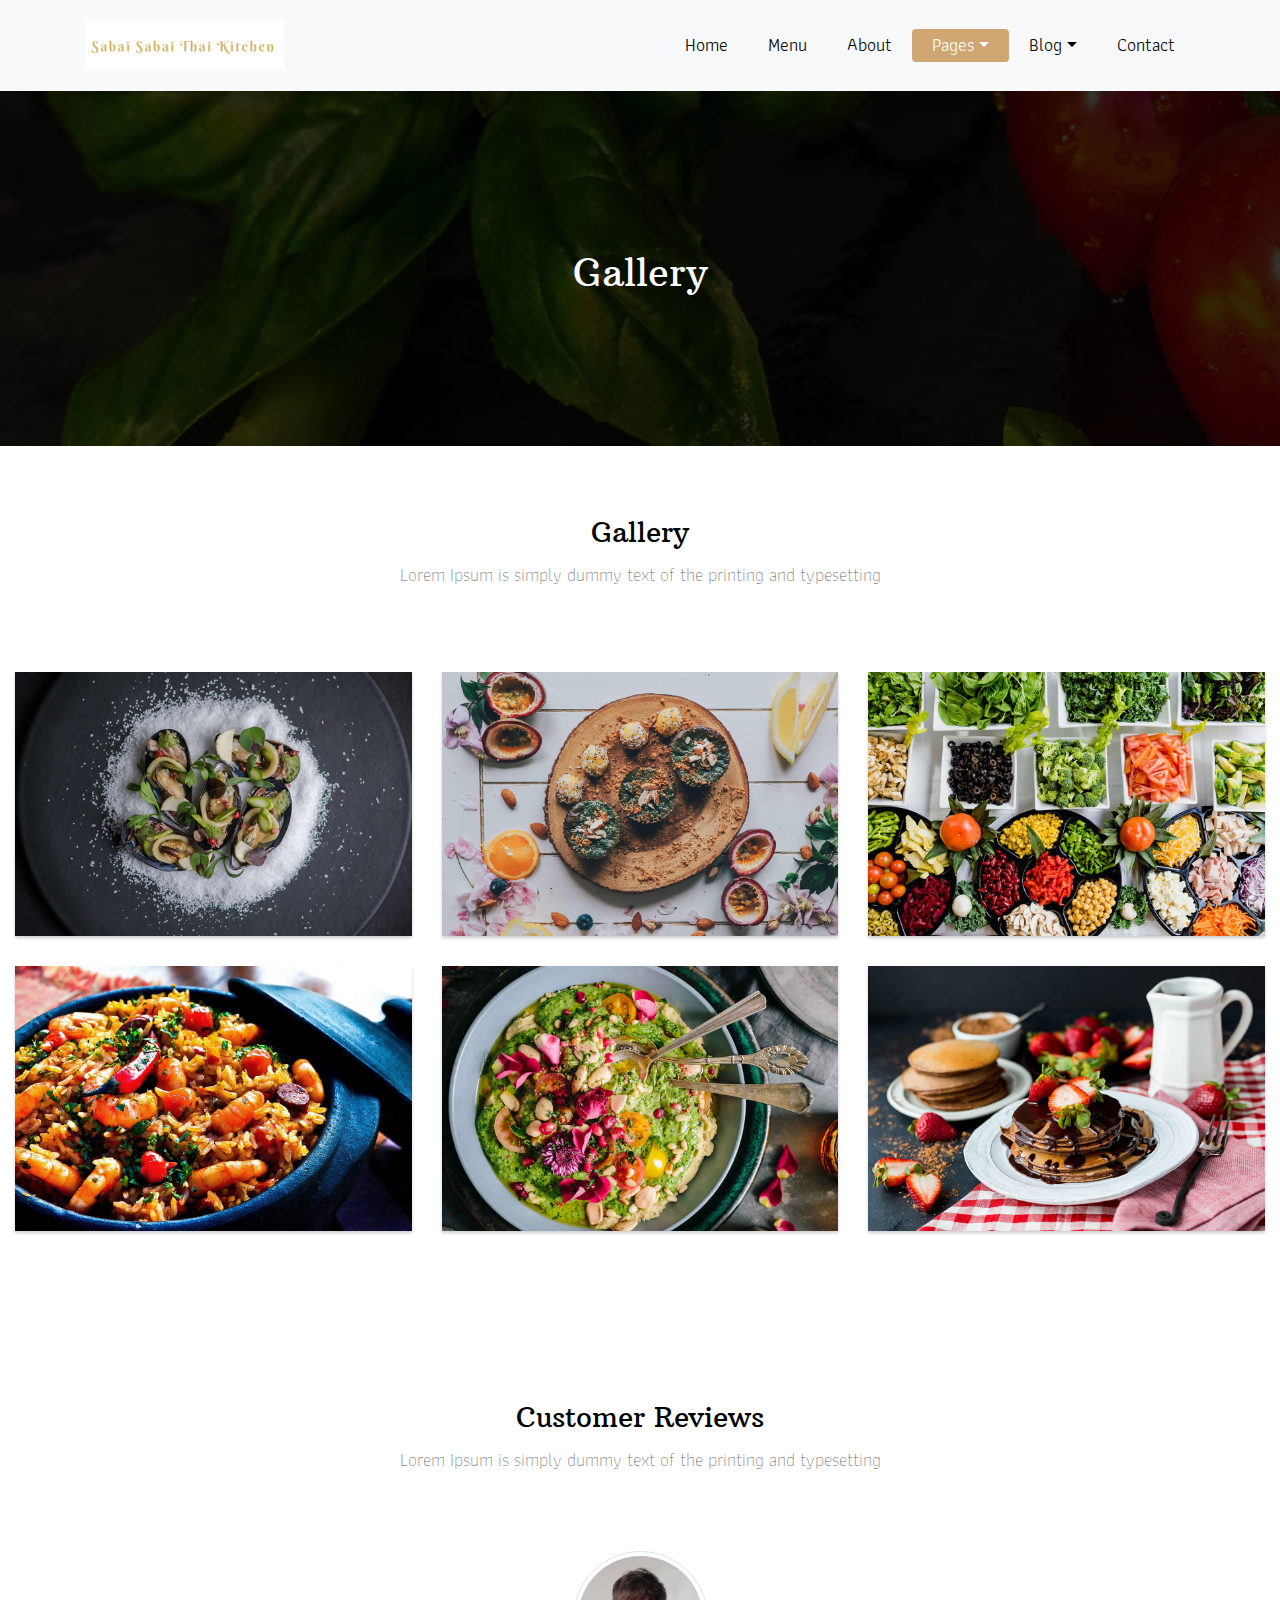
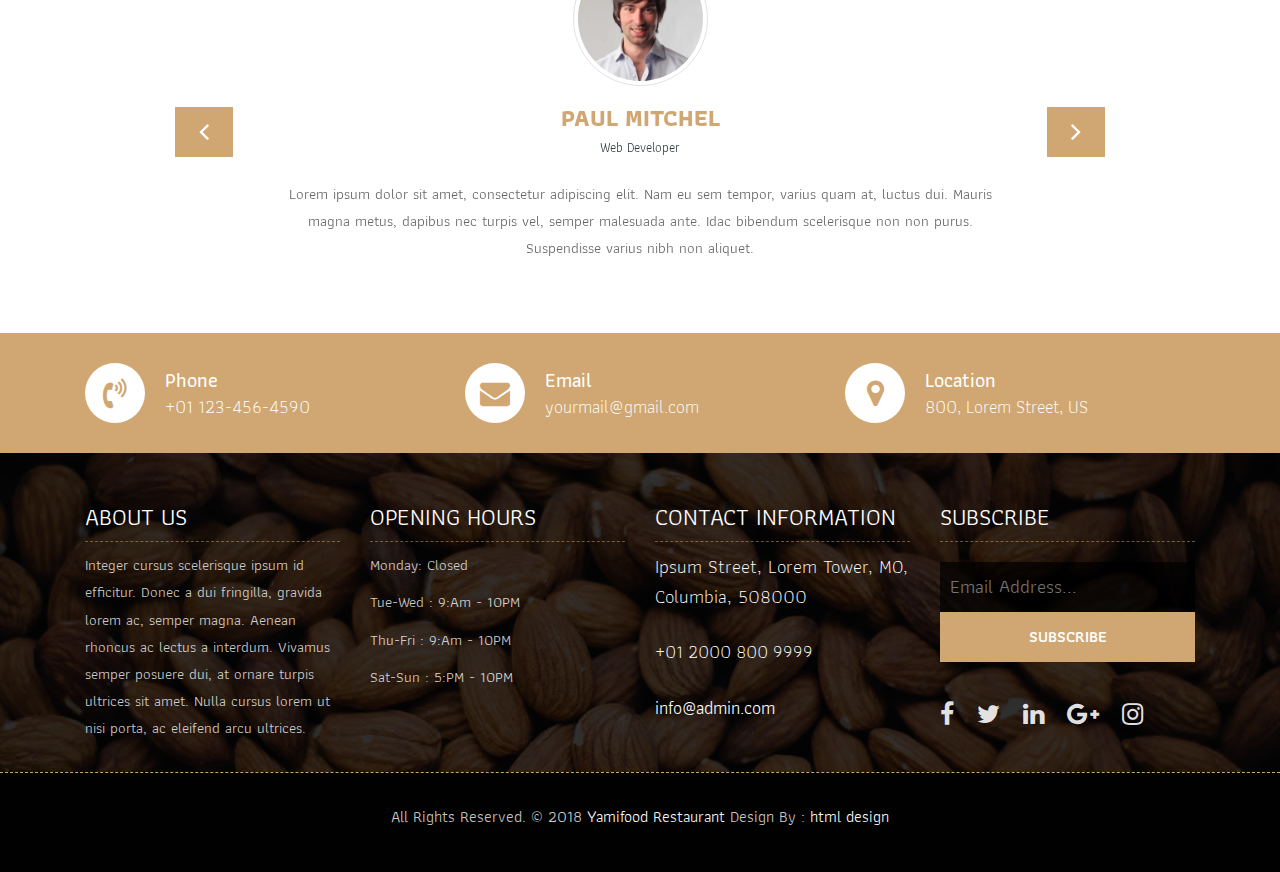
<file: gallery.html>
<!DOCTYPE html>
<html lang="en">
  <!-- Basic -->
  <head>
    <meta charset="utf-8" />
    <meta http-equiv="X-UA-Compatible" content="IE=edge" />

    <!-- Mobile Metas -->
    <meta name="viewport" content="width=device-width, initial-scale=1" />

    <!-- Site Metas -->
    <title>Sabai Sabai Thai Kitchen</title>
    <meta name="keywords" content="" />
    <meta name="description" content="" />
    <meta name="author" content="" />

    <!-- Site Icons -->
    <link rel="shortcut icon" href="images/favicon.ico" type="image/x-icon" />
    <link rel="apple-touch-icon" href="images/apple-touch-icon.png" />

    <!-- Bootstrap CSS -->
    <link rel="stylesheet" href="css/bootstrap.min.css" />
    <!-- Site CSS -->
    <link rel="stylesheet" href="css/style.css" />
    <!-- Responsive CSS -->
    <link rel="stylesheet" href="css/responsive.css" />
    <!-- Custom CSS -->
    <link rel="stylesheet" href="css/custom.css" />

    <!--[if lt IE 9]>
      <script src="https://oss.maxcdn.com/libs/html5shiv/3.7.0/html5shiv.js"></script>
      <script src="https://oss.maxcdn.com/libs/respond.js/1.4.2/respond.min.js"></script>
    <![endif]-->
  </head>

  <body>
    <!-- Start header -->
    <header class="top-navbar">
      <nav class="navbar navbar-expand-lg navbar-light bg-light">
        <div class="container">
          <a class="navbar-brand" href="index.html">
            <img src="images/logo.png" alt="" />
          </a>
          <button
            class="navbar-toggler"
            type="button"
            data-toggle="collapse"
            data-target="#navbars-rs-food"
            aria-controls="navbars-rs-food"
            aria-expanded="false"
            aria-label="Toggle navigation"
          >
            <span class="navbar-toggler-icon"></span>
          </button>
          <div class="collapse navbar-collapse" id="navbars-rs-food">
            <ul class="navbar-nav ml-auto">
              <li class="nav-item">
                <a class="nav-link" href="index.html">Home</a>
              </li>
              <li class="nav-item">
                <a class="nav-link" href="menu.html">Menu</a>
              </li>
              <li class="nav-item">
                <a class="nav-link" href="about.html">About</a>
              </li>
              <li class="nav-item active dropdown">
                <a
                  class="nav-link dropdown-toggle"
                  href="#"
                  id="dropdown-a"
                  data-toggle="dropdown"
                  >Pages</a
                >
                <div class="dropdown-menu" aria-labelledby="dropdown-a">
                  <a class="dropdown-item" href="reservation.html"
                    >Reservation</a
                  >
                  <a class="dropdown-item" href="stuff.html">Stuff</a>
                  <a class="dropdown-item" href="gallery.html">Gallery</a>
                </div>
              </li>
              <li class="nav-item dropdown">
                <a
                  class="nav-link dropdown-toggle"
                  href="#"
                  id="dropdown-a"
                  data-toggle="dropdown"
                  >Blog</a
                >
                <div class="dropdown-menu" aria-labelledby="dropdown-a">
                  <a class="dropdown-item" href="blog.html">blog</a>
                  <a class="dropdown-item" href="blog-details.html"
                    >blog Single</a
                  >
                </div>
              </li>
              <li class="nav-item">
                <a class="nav-link" href="contact.html">Contact</a>
              </li>
            </ul>
          </div>
        </div>
      </nav>
    </header>
    <!-- End header -->

    <!-- Start All Pages -->
    <div class="all-page-title page-breadcrumb">
      <div class="container text-center">
        <div class="row">
          <div class="col-lg-12">
            <h1>Gallery</h1>
          </div>
        </div>
      </div>
    </div>
    <!-- End All Pages -->

    <!-- Start Gallery -->
    <div class="gallery-box">
      <div class="container-fluid">
        <div class="row">
          <div class="col-lg-12">
            <div class="heading-title text-center">
              <h2>Gallery</h2>
              <p>
                Lorem Ipsum is simply dummy text of the printing and typesetting
              </p>
            </div>
          </div>
        </div>
        <div class="tz-gallery">
          <div class="row">
            <div class="col-sm-12 col-md-4 col-lg-4">
              <a class="lightbox" href="images/cover1.JPEG">
                <img
                  class="img-fluid"
                  src="images/gallery-img-01.jpg"
                  alt="Gallery Images"
                />
              </a>
            </div>
            <div class="col-sm-6 col-md-4 col-lg-4">
              <a class="lightbox" href="images/gallery-img-02.jpg">
                <img
                  class="img-fluid"
                  src="images/gallery-img-02.jpg"
                  alt="Gallery Images"
                />
              </a>
            </div>
            <div class="col-sm-6 col-md-4 col-lg-4">
              <a class="lightbox" href="images/gallery-img-03.jpg">
                <img
                  class="img-fluid"
                  src="images/gallery-img-03.jpg"
                  alt="Gallery Images"
                />
              </a>
            </div>
            <div class="col-sm-12 col-md-4 col-lg-4">
              <a class="lightbox" href="images/gallery-img-04.jpg">
                <img
                  class="img-fluid"
                  src="images/gallery-img-04.jpg"
                  alt="Gallery Images"
                />
              </a>
            </div>
            <div class="col-sm-6 col-md-4 col-lg-4">
              <a class="lightbox" href="images/gallery-img-05.jpg">
                <img
                  class="img-fluid"
                  src="images/gallery-img-05.jpg"
                  alt="Gallery Images"
                />
              </a>
            </div>
            <div class="col-sm-6 col-md-4 col-lg-4">
              <a class="lightbox" href="images/gallery-img-06.jpg">
                <img
                  class="img-fluid"
                  src="images/gallery-img-06.jpg"
                  alt="Gallery Images"
                />
              </a>
            </div>
          </div>
        </div>
      </div>
    </div>
    <!-- End Gallery -->

    <!-- Start Customer Reviews -->
    <div class="customer-reviews-box">
      <div class="container">
        <div class="row">
          <div class="col-lg-12">
            <div class="heading-title text-center">
              <h2>Customer Reviews</h2>
              <p>
                Lorem Ipsum is simply dummy text of the printing and typesetting
              </p>
            </div>
          </div>
        </div>
        <div class="row">
          <div class="col-md-8 mr-auto ml-auto text-center">
            <div id="reviews" class="carousel slide" data-ride="carousel">
              <div class="carousel-inner mt-4">
                <div class="carousel-item text-center active">
                  <div class="img-box p-1 border rounded-circle m-auto">
                    <img
                      class="d-block w-100 rounded-circle"
                      src="images/profile-1.jpg"
                      alt=""
                    />
                  </div>
                  <h5 class="mt-4 mb-0">
                    <strong class="text-warning text-uppercase"
                      >Paul Mitchel</strong
                    >
                  </h5>
                  <h6 class="text-dark m-0">Web Developer</h6>
                  <p class="m-0 pt-3">
                    Lorem ipsum dolor sit amet, consectetur adipiscing elit. Nam
                    eu sem tempor, varius quam at, luctus dui. Mauris magna
                    metus, dapibus nec turpis vel, semper malesuada ante. Idac
                    bibendum scelerisque non non purus. Suspendisse varius nibh
                    non aliquet.
                  </p>
                </div>
                <div class="carousel-item text-center">
                  <div class="img-box p-1 border rounded-circle m-auto">
                    <img
                      class="d-block w-100 rounded-circle"
                      src="images/profile-3.jpg"
                      alt=""
                    />
                  </div>
                  <h5 class="mt-4 mb-0">
                    <strong class="text-warning text-uppercase"
                      >Steve Fonsi</strong
                    >
                  </h5>
                  <h6 class="text-dark m-0">Web Designer</h6>
                  <p class="m-0 pt-3">
                    Lorem ipsum dolor sit amet, consectetur adipiscing elit. Nam
                    eu sem tempor, varius quam at, luctus dui. Mauris magna
                    metus, dapibus nec turpis vel, semper malesuada ante. Idac
                    bibendum scelerisque non non purus. Suspendisse varius nibh
                    non aliquet.
                  </p>
                </div>
                <div class="carousel-item text-center">
                  <div class="img-box p-1 border rounded-circle m-auto">
                    <img
                      class="d-block w-100 rounded-circle"
                      src="images/profile-7.jpg"
                      alt=""
                    />
                  </div>
                  <h5 class="mt-4 mb-0">
                    <strong class="text-warning text-uppercase"
                      >Daniel vebar</strong
                    >
                  </h5>
                  <h6 class="text-dark m-0">Seo Analyst</h6>
                  <p class="m-0 pt-3">
                    Lorem ipsum dolor sit amet, consectetur adipiscing elit. Nam
                    eu sem tempor, varius quam at, luctus dui. Mauris magna
                    metus, dapibus nec turpis vel, semper malesuada ante. Idac
                    bibendum scelerisque non non purus. Suspendisse varius nibh
                    non aliquet.
                  </p>
                </div>
              </div>
              <a
                class="carousel-control-prev"
                href="#reviews"
                role="button"
                data-slide="prev"
              >
                <i class="fa fa-angle-left" aria-hidden="true"></i>
                <span class="sr-only">Previous</span>
              </a>
              <a
                class="carousel-control-next"
                href="#reviews"
                role="button"
                data-slide="next"
              >
                <i class="fa fa-angle-right" aria-hidden="true"></i>
                <span class="sr-only">Next</span>
              </a>
            </div>
          </div>
        </div>
      </div>
    </div>
    <!-- End Customer Reviews -->

    <!-- Start Contact info -->
    <div class="contact-imfo-box">
      <div class="container">
        <div class="row">
          <div class="col-md-4">
            <i class="fa fa-volume-control-phone"></i>
            <div class="overflow-hidden">
              <h4>Phone</h4>
              <p class="lead">+01 123-456-4590</p>
            </div>
          </div>
          <div class="col-md-4">
            <i class="fa fa-envelope"></i>
            <div class="overflow-hidden">
              <h4>Email</h4>
              <p class="lead">yourmail@gmail.com</p>
            </div>
          </div>
          <div class="col-md-4">
            <i class="fa fa-map-marker"></i>
            <div class="overflow-hidden">
              <h4>Location</h4>
              <p class="lead">800, Lorem Street, US</p>
            </div>
          </div>
        </div>
      </div>
    </div>
    <!-- End Contact info -->

    <!-- Start Footer -->
    <footer class="footer-area bg-f">
      <div class="container">
        <div class="row">
          <div class="col-lg-3 col-md-6">
            <h3>About Us</h3>
            <p>
              Integer cursus scelerisque ipsum id efficitur. Donec a dui
              fringilla, gravida lorem ac, semper magna. Aenean rhoncus ac
              lectus a interdum. Vivamus semper posuere dui, at ornare turpis
              ultrices sit amet. Nulla cursus lorem ut nisi porta, ac eleifend
              arcu ultrices.
            </p>
          </div>
          <div class="col-lg-3 col-md-6">
            <h3>Opening hours</h3>
            <p><span class="text-color">Monday: </span>Closed</p>
            <p><span class="text-color">Tue-Wed :</span> 9:Am - 10PM</p>
            <p><span class="text-color">Thu-Fri :</span> 9:Am - 10PM</p>
            <p><span class="text-color">Sat-Sun :</span> 5:PM - 10PM</p>
          </div>
          <div class="col-lg-3 col-md-6">
            <h3>Contact information</h3>
            <p class="lead">Ipsum Street, Lorem Tower, MO, Columbia, 508000</p>
            <p class="lead"><a href="#">+01 2000 800 9999</a></p>
            <p><a href="#"> info@admin.com</a></p>
          </div>
          <div class="col-lg-3 col-md-6">
            <h3>Subscribe</h3>
            <div class="subscribe_form">
              <form class="subscribe_form">
                <input
                  name="EMAIL"
                  id="subs-email"
                  class="form_input"
                  placeholder="Email Address..."
                  type="email"
                />
                <button type="submit" class="submit">SUBSCRIBE</button>
                <div class="clearfix"></div>
              </form>
            </div>
            <ul class="list-inline f-social">
              <li class="list-inline-item">
                <a href="#"
                  ><i class="fa fa-facebook" aria-hidden="true"></i
                ></a>
              </li>
              <li class="list-inline-item">
                <a href="#"><i class="fa fa-twitter" aria-hidden="true"></i></a>
              </li>
              <li class="list-inline-item">
                <a href="#"
                  ><i class="fa fa-linkedin" aria-hidden="true"></i
                ></a>
              </li>
              <li class="list-inline-item">
                <a href="#"
                  ><i class="fa fa-google-plus" aria-hidden="true"></i
                ></a>
              </li>
              <li class="list-inline-item">
                <a href="#"
                  ><i class="fa fa-instagram" aria-hidden="true"></i
                ></a>
              </li>
            </ul>
          </div>
        </div>
      </div>

      <div class="copyright">
        <div class="container">
          <div class="row">
            <div class="col-lg-12">
              <p class="company-name">
                All Rights Reserved. &copy; 2018
                <a href="#">Yamifood Restaurant</a> Design By :
                <a href="https://html.design/">html design</a>
              </p>
            </div>
          </div>
        </div>
      </div>
    </footer>
    <!-- End Footer -->

    <a href="#" id="back-to-top" title="Back to top" style="display: none"
      >&uarr;</a
    >

    <!-- ALL JS FILES -->
    <script src="js/jquery-3.2.1.min.js"></script>
    <script src="js/popper.min.js"></script>
    <script src="js/bootstrap.min.js"></script>
    <!-- ALL PLUGINS -->
    <script src="js/jquery.superslides.min.js"></script>
    <script src="js/images-loded.min.js"></script>
    <script src="js/isotope.min.js"></script>
    <script src="js/baguetteBox.min.js"></script>
    <script src="js/form-validator.min.js"></script>
    <script src="js/contact-form-script.js"></script>
    <script src="js/custom.js"></script>
  </body>
</html>
</file>
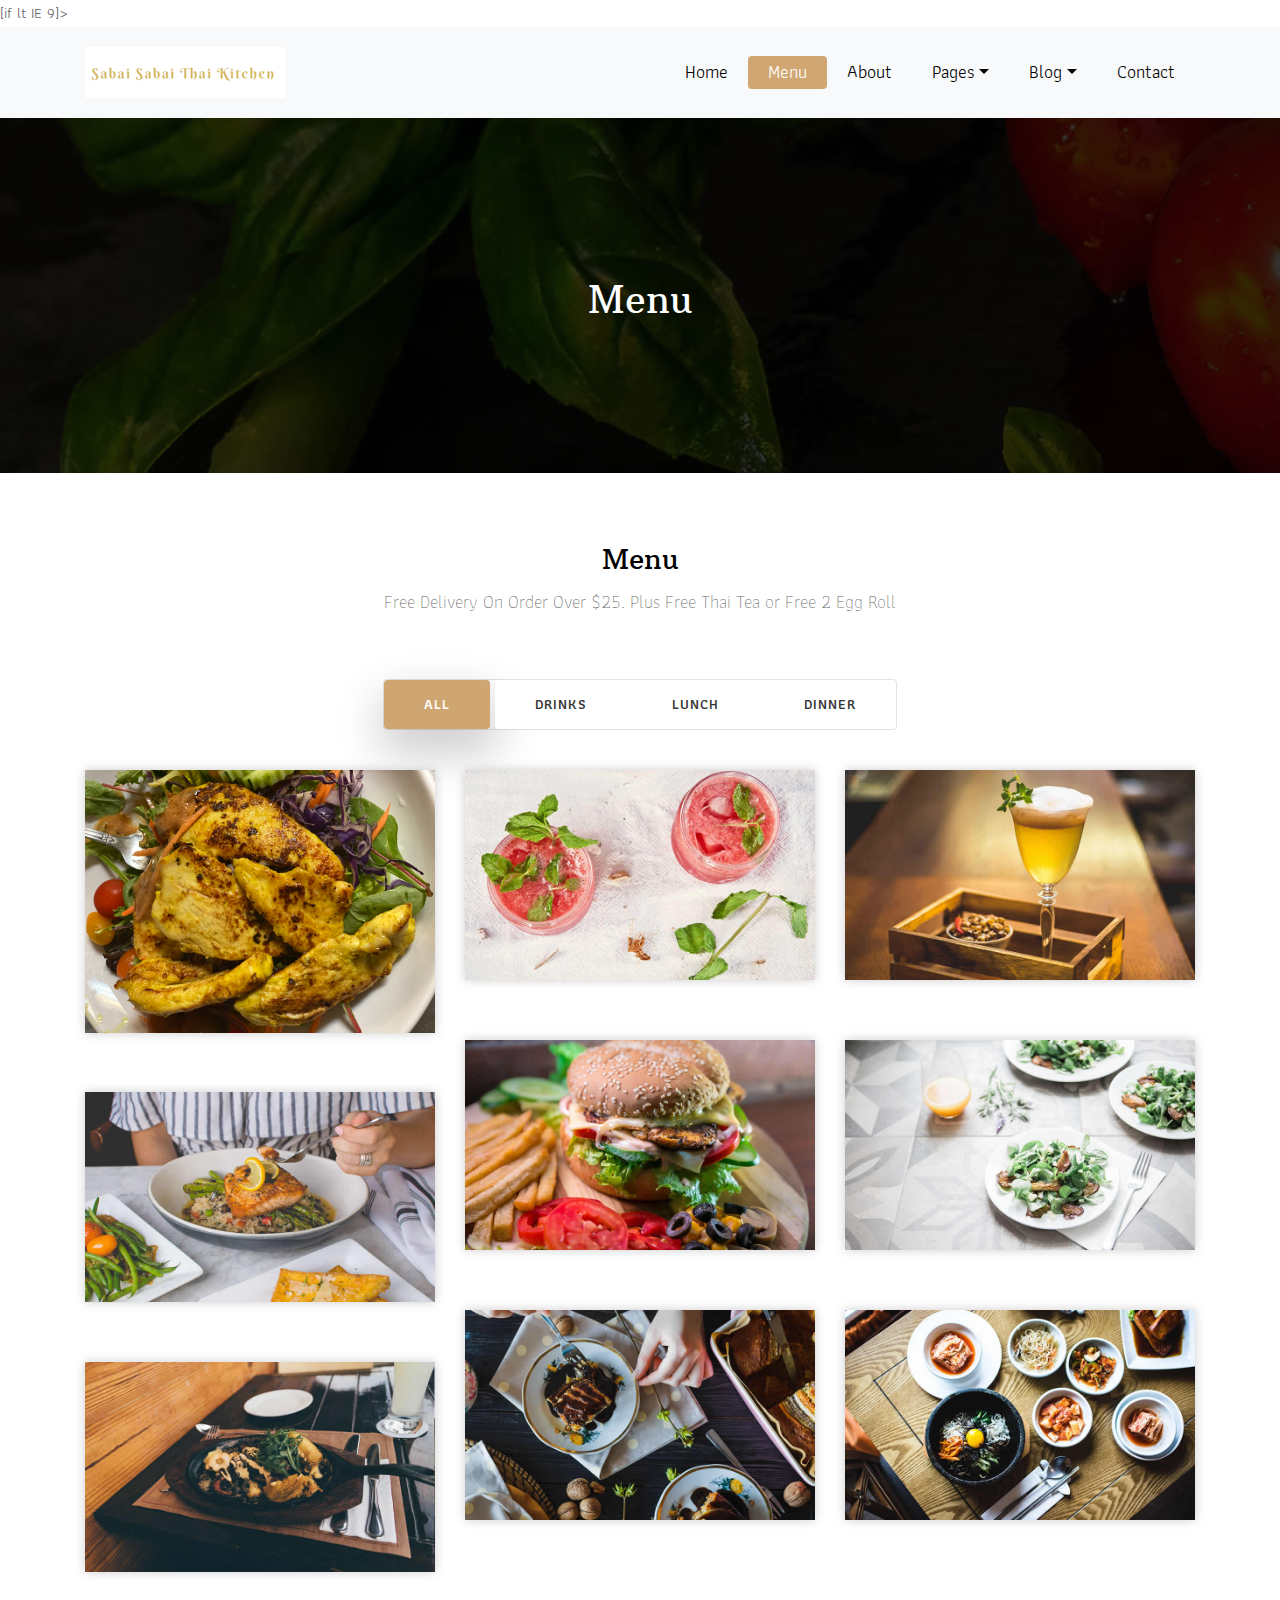
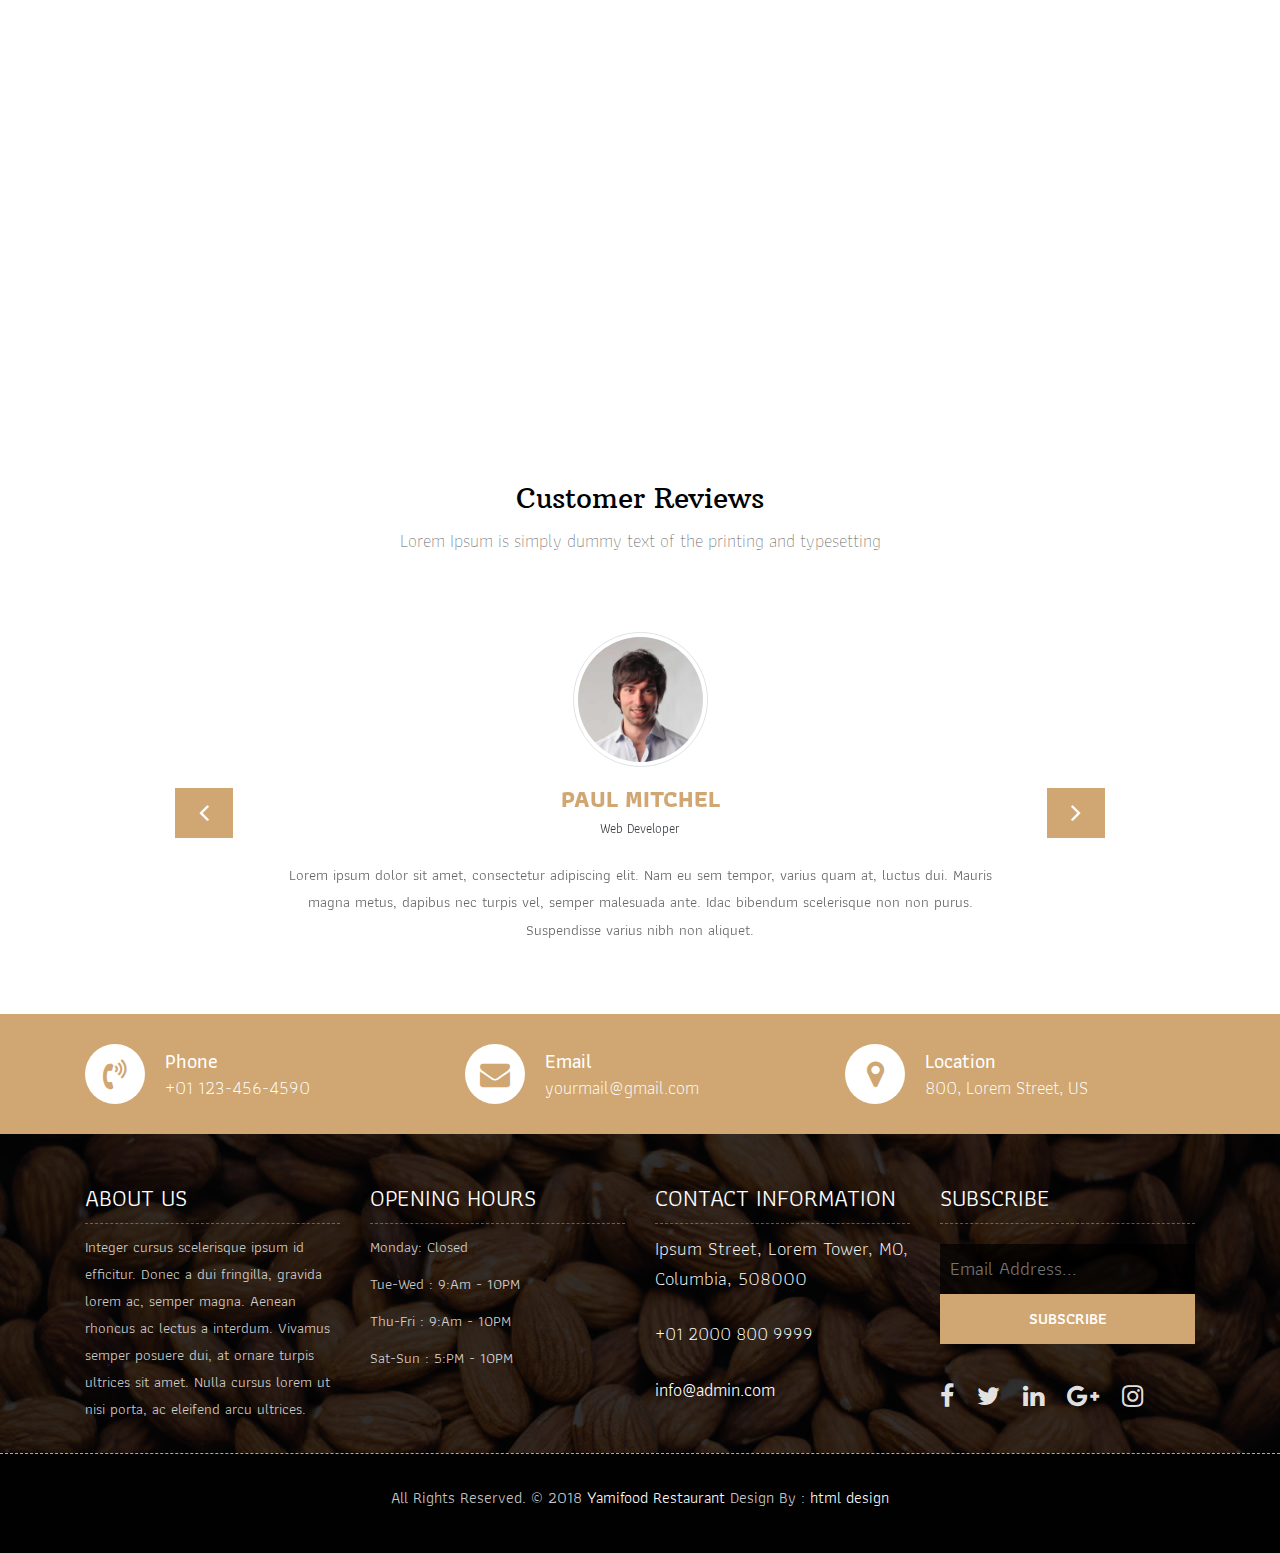
<file: menu.html>
<!DOCTYPE html>
<html lang="en"><!-- Basic -->
<head>
	<meta charset="utf-8">
    <meta http-equiv="X-UA-Compatible" content="IE=edge">   
   
    <!-- Mobile Metas -->
    <meta name="viewport" content="width=device-width, initial-scale=1">
 
     <!-- Site Metas -->
    <title>Sabai Sabai Thai Kitchen</title>  
    <meta name="keywords" content="">
    <meta name="description" content="">
    <meta name="author" content="">

    <!-- Site Icons -->
    <link rel="shortcut icon" href="images/favicon.ico" type="image/x-icon">
    <link rel="apple-touch-icon" href="images/apple-touch-icon.png">

    <!-- Bootstrap CSS -->
    <link rel="stylesheet" href="css/bootstrap.min.css">    
	<!-- Site CSS -->
    <link rel="stylesheet" href="css/style.css">    
    <!-- Responsive CSS -->
    <link rel="stylesheet" href="css/responsive.css">
    <!-- Custom CSS -->
    <link rel="stylesheet" href="css/custom.css">

    [if lt IE 9]>
      <script src="https://oss.maxcdn.com/libs/html5shiv/3.7.0/html5shiv.js"></script>
      <script src="https://oss.maxcdn.com/libs/respond.js/1.4.2/respond.min.js"></script>
    <![endif]

</head>

<body>
	<!-- Start header -->
	<header class="top-navbar">
		<nav class="navbar navbar-expand-lg navbar-light bg-light">
			<div class="container">
				<a class="navbar-brand" href="index.html">
					<img src="images/logo.png" alt="" />
				</a>
				<button class="navbar-toggler" type="button" data-toggle="collapse" data-target="#navbars-rs-food" aria-controls="navbars-rs-food" aria-expanded="false" aria-label="Toggle navigation">
				  <span class="navbar-toggler-icon"></span>
				</button>
				<div class="collapse navbar-collapse" id="navbars-rs-food">
					<ul class="navbar-nav ml-auto">
						<li class="nav-item"><a class="nav-link" href="index.html">Home</a></li>
						<li class="nav-item active"><a class="nav-link" href="menu.html">Menu</a></li>
						<li class="nav-item"><a class="nav-link" href="about.html">About</a></li>
						<li class="nav-item dropdown">
							<a class="nav-link dropdown-toggle" href="#" id="dropdown-a" data-toggle="dropdown">Pages</a>
							<div class="dropdown-menu" aria-labelledby="dropdown-a">
								<a class="dropdown-item" href="reservation.html">Reservation</a>
								<a class="dropdown-item" href="stuff.html">Stuff</a>
								<a class="dropdown-item" href="gallery.html">Gallery</a>
							</div>
						</li>
						<li class="nav-item dropdown">
							<a class="nav-link dropdown-toggle" href="#" id="dropdown-a" data-toggle="dropdown">Blog</a>
							<div class="dropdown-menu" aria-labelledby="dropdown-a">
								<a class="dropdown-item" href="blog.html">blog</a>
								<a class="dropdown-item" href="blog-details.html">blog Single</a>
							</div>
						</li>
						<li class="nav-item"><a class="nav-link" href="contact.html">Contact</a></li>
					</ul>
				</div>
			</div>
		</nav>
	</header>
	<!-- End header -->
	
	<!-- Start All Pages -->
	<div class="all-page-title page-breadcrumb">
		<div class="container text-center">
			<div class="row">
				<div class="col-lg-12">
					<h1> Menu</h1>
				</div>
			</div>
		</div>
	</div>
	<!-- End All Pages -->
	
	<!-- Start Menu -->
	<div class="menu-box">
		<div class="container">
			<div class="row">
				<div class="col-lg-12">
					<div class="heading-title text-center">
						<h2>Menu</h2>
						<p>Free Delivery On Order Over $25. Plus Free Thai Tea or Free 2 Egg Roll</p>
					</div>
				</div>
			</div>
			<div class="row">
				<div class="col-lg-12">
					<div class="special-menu text-center">
						<div class="button-group filter-button-group">
							<button class="active" data-filter="*">All</button>
							<button data-filter=".drinks">Drinks</button>
							<button data-filter=".lunch">Lunch</button>
							<button data-filter=".dinner">Dinner</button>
						</div>
					</div>
				</div>
			</div>
				
			<div class="row special-list">
				<div class="col-lg-4 col-md-6 special-grid drinks">
					<div class="gallery-single fix">
						<img src="images/chickenSatay.jpg" class="img-fluid" alt="Image">
						<div class="why-text">
							<h4>Chicken Satay</h4>
							<p>Marinated Chicken Skewers grilled and served with peanut sauce and cucumber salad.</p>
							<h5> $8.95</h5>
						</div>
					</div>
				</div>
				
				<div class="col-lg-4 col-md-6 special-grid drinks">
					<div class="gallery-single fix">
						<img src="images/img-02.jpg" class="img-fluid" alt="Image">
						<div class="why-text">
							<h4>Special Drinks 2</h4>
							<p>Sed id magna vitae eros sagittis euismod.</p>
							<h5> $9.79</h5>
						</div>
					</div>
				</div>
				
				<div class="col-lg-4 col-md-6 special-grid drinks">
					<div class="gallery-single fix">
						<img src="images/img-03.jpg" class="img-fluid" alt="Image">
						<div class="why-text">
							<h4>Special Drinks 3</h4>
							<p>Sed id magna vitae eros sagittis euismod.</p>
							<h5> $10.79</h5>
						</div>
					</div>
				</div>
				
				<div class="col-lg-4 col-md-6 special-grid lunch">
					<div class="gallery-single fix">
						<img src="images/img-04.jpg" class="img-fluid" alt="Image">
						<div class="why-text">
							<h4>Special Lunch 1</h4>
							<p>Sed id magna vitae eros sagittis euismod.</p>
							<h5> $15.79</h5>
						</div>
					</div>
				</div>
				
				<div class="col-lg-4 col-md-6 special-grid lunch">
					<div class="gallery-single fix">
						<img src="images/img-05.jpg" class="img-fluid" alt="Image">
						<div class="why-text">
							<h4>Special Lunch 2</h4>
							<p>Sed id magna vitae eros sagittis euismod.</p>
							<h5> $18.79</h5>
						</div>
					</div>
				</div>
				
				<div class="col-lg-4 col-md-6 special-grid lunch">
					<div class="gallery-single fix">
						<img src="images/img-06.jpg" class="img-fluid" alt="Image">
						<div class="why-text">
							<h4>Special Lunch 3</h4>
							<p>Sed id magna vitae eros sagittis euismod.</p>
							<h5> $20.79</h5>
						</div>
					</div>
				</div>
				
				<div class="col-lg-4 col-md-6 special-grid dinner">
					<div class="gallery-single fix">
						<img src="images/img-07.jpg" class="img-fluid" alt="Image">
						<div class="why-text">
							<h4>Special Dinner 1</h4>
							<p>Sed id magna vitae eros sagittis euismod.</p>
							<h5> $25.79</h5>
						</div>
					</div>
				</div>
				
				<div class="col-lg-4 col-md-6 special-grid dinner">
					<div class="gallery-single fix">
						<img src="images/img-08.jpg" class="img-fluid" alt="Image">
						<div class="why-text">
							<h4>Special Dinner 2</h4>
							<p>Sed id magna vitae eros sagittis euismod.</p>
							<h5> $22.79</h5>
						</div>
					</div>
				</div>
				
				<div class="col-lg-4 col-md-6 special-grid dinner">
					<div class="gallery-single fix">
						<img src="images/img-09.jpg" class="img-fluid" alt="Image">
						<div class="why-text">
							<h4>Special Dinner 3</h4>
							<p>Sed id magna vitae eros sagittis euismod.</p>
							<h5> $24.79</h5>
						</div>
					</div>
				</div>
				
			</div>
		</div>
	</div>
	<!-- End Menu -->
	
	<!-- Start QT -->
	<div class="qt-box qt-background">
		<div class="container">
			<div class="row">
				<div class="col-md-8 ml-auto mr-auto text-left">
					<p class="lead ">
						" If you're not the one cooking, stay out of the way and compliment the chef. "
					</p>
					<span class="lead">Michael Strahan</span>
				</div>
			</div>
		</div>
	</div>
	<!-- End QT -->
	
	<!-- Start Customer Reviews -->
	<div class="customer-reviews-box">
		<div class="container">
			<div class="row">
				<div class="col-lg-12">
					<div class="heading-title text-center">
						<h2>Customer Reviews</h2>
						<p>Lorem Ipsum is simply dummy text of the printing and typesetting</p>
					</div>
				</div>
			</div>
			<div class="row">
				<div class="col-md-8 mr-auto ml-auto text-center">
					<div id="reviews" class="carousel slide" data-ride="carousel">
						<div class="carousel-inner mt-4">
							<div class="carousel-item text-center active">
								<div class="img-box p-1 border rounded-circle m-auto">
									<img class="d-block w-100 rounded-circle" src="images/profile-1.jpg" alt="">
								</div>
								<h5 class="mt-4 mb-0"><strong class="text-warning text-uppercase">Paul Mitchel</strong></h5>
								<h6 class="text-dark m-0">Web Developer</h6>
								<p class="m-0 pt-3">Lorem ipsum dolor sit amet, consectetur adipiscing elit. Nam eu sem tempor, varius quam at, luctus dui. Mauris magna metus, dapibus nec turpis vel, semper malesuada ante. Idac bibendum scelerisque non non purus. Suspendisse varius nibh non aliquet.</p>
							</div>
							<div class="carousel-item text-center">
								<div class="img-box p-1 border rounded-circle m-auto">
									<img class="d-block w-100 rounded-circle" src="images/profile-3.jpg" alt="">
								</div>
								<h5 class="mt-4 mb-0"><strong class="text-warning text-uppercase">Steve Fonsi</strong></h5>
								<h6 class="text-dark m-0">Web Designer</h6>
								<p class="m-0 pt-3">Lorem ipsum dolor sit amet, consectetur adipiscing elit. Nam eu sem tempor, varius quam at, luctus dui. Mauris magna metus, dapibus nec turpis vel, semper malesuada ante. Idac bibendum scelerisque non non purus. Suspendisse varius nibh non aliquet.</p>
							</div>
							<div class="carousel-item text-center">
								<div class="img-box p-1 border rounded-circle m-auto">
									<img class="d-block w-100 rounded-circle" src="images/profile-7.jpg" alt="">
								</div>
								<h5 class="mt-4 mb-0"><strong class="text-warning text-uppercase">Daniel vebar</strong></h5>
								<h6 class="text-dark m-0">Seo Analyst</h6>
								<p class="m-0 pt-3">Lorem ipsum dolor sit amet, consectetur adipiscing elit. Nam eu sem tempor, varius quam at, luctus dui. Mauris magna metus, dapibus nec turpis vel, semper malesuada ante. Idac bibendum scelerisque non non purus. Suspendisse varius nibh non aliquet.</p>
							</div>
						</div>
						<a class="carousel-control-prev" href="#reviews" role="button" data-slide="prev">
							<i class="fa fa-angle-left" aria-hidden="true"></i>
							<span class="sr-only">Previous</span>
						</a>
						<a class="carousel-control-next" href="#reviews" role="button" data-slide="next">
							<i class="fa fa-angle-right" aria-hidden="true"></i>
							<span class="sr-only">Next</span>
						</a>
                    </div>
				</div>
			</div>
		</div>
	</div>
	<!-- End Customer Reviews -->
	
	<!-- Start Contact info -->
	<div class="contact-imfo-box">
		<div class="container">
			<div class="row">
				<div class="col-md-4">
					<i class="fa fa-volume-control-phone"></i>
					<div class="overflow-hidden">
						<h4>Phone</h4>
						<p class="lead">
							+01 123-456-4590
						</p>
					</div>
				</div>
				<div class="col-md-4">
					<i class="fa fa-envelope"></i>
					<div class="overflow-hidden">
						<h4>Email</h4>
						<p class="lead">
							yourmail@gmail.com
						</p>
					</div>
				</div>
				<div class="col-md-4">
					<i class="fa fa-map-marker"></i>
					<div class="overflow-hidden">
						<h4>Location</h4>
						<p class="lead">
							800, Lorem Street, US
						</p>
					</div>
				</div>
			</div>
		</div>
	</div>
	<!-- End Contact info -->
	
	<!-- Start Footer -->
	<footer class="footer-area bg-f">
		<div class="container">
			<div class="row">
				<div class="col-lg-3 col-md-6">
					<h3>About Us</h3>
					<p>Integer cursus scelerisque ipsum id efficitur. Donec a dui fringilla, gravida lorem ac, semper magna. Aenean rhoncus ac lectus a interdum. Vivamus semper posuere dui, at ornare turpis ultrices sit amet. Nulla cursus lorem ut nisi porta, ac eleifend arcu ultrices.</p>
				</div>
				<div class="col-lg-3 col-md-6">
					<h3>Opening hours</h3>
					<p><span class="text-color">Monday: </span>Closed</p>
					<p><span class="text-color">Tue-Wed :</span> 9:Am - 10PM</p>
					<p><span class="text-color">Thu-Fri :</span> 9:Am - 10PM</p>
					<p><span class="text-color">Sat-Sun :</span> 5:PM - 10PM</p>
				</div>
				<div class="col-lg-3 col-md-6">
					<h3>Contact information</h3>
					<p class="lead">Ipsum Street, Lorem Tower, MO, Columbia, 508000</p>
					<p class="lead"><a href="#">+01 2000 800 9999</a></p>
					<p><a href="#"> info@admin.com</a></p>
				</div>
				<div class="col-lg-3 col-md-6">
					<h3>Subscribe</h3>
					<div class="subscribe_form">
						<form class="subscribe_form">
							<input name="EMAIL" id="subs-email" class="form_input" placeholder="Email Address..." type="email">
							<button type="submit" class="submit">SUBSCRIBE</button>
							<div class="clearfix"></div>
						</form>
					</div>
					<ul class="list-inline f-social">
						<li class="list-inline-item"><a href="#"><i class="fa fa-facebook" aria-hidden="true"></i></a></li>
						<li class="list-inline-item"><a href="#"><i class="fa fa-twitter" aria-hidden="true"></i></a></li>
						<li class="list-inline-item"><a href="#"><i class="fa fa-linkedin" aria-hidden="true"></i></a></li>
						<li class="list-inline-item"><a href="#"><i class="fa fa-google-plus" aria-hidden="true"></i></a></li>
						<li class="list-inline-item"><a href="#"><i class="fa fa-instagram" aria-hidden="true"></i></a></li>
					</ul>
				</div>
			</div>
		</div>
		
		<div class="copyright">
			<div class="container">
				<div class="row">
					<div class="col-lg-12">
						<p class="company-name">All Rights Reserved. &copy; 2018 <a href="#">Yamifood Restaurant</a> Design By : 
					<a href="https://html.design/">html design</a></p>
					</div>
				</div>
			</div>
		</div>
		
	</footer>
	<!-- End Footer -->
	
	<a href="#" id="back-to-top" title="Back to top" style="display: none;">&uarr;</a>

	<!-- ALL JS FILES -->
	<script src="js/jquery-3.2.1.min.js"></script>
	<script src="js/popper.min.js"></script>
	<script src="js/bootstrap.min.js"></script>
    <!-- ALL PLUGINS -->
	<script src="js/jquery.superslides.min.js"></script>
	<script src="js/images-loded.min.js"></script>
	<script src="js/isotope.min.js"></script>
	<script src="js/baguetteBox.min.js"></script>
	<script src="js/form-validator.min.js"></script>
    <script src="js/contact-form-script.js"></script>
    <script src="js/custom.js"></script>
</body>
</html>
</file>
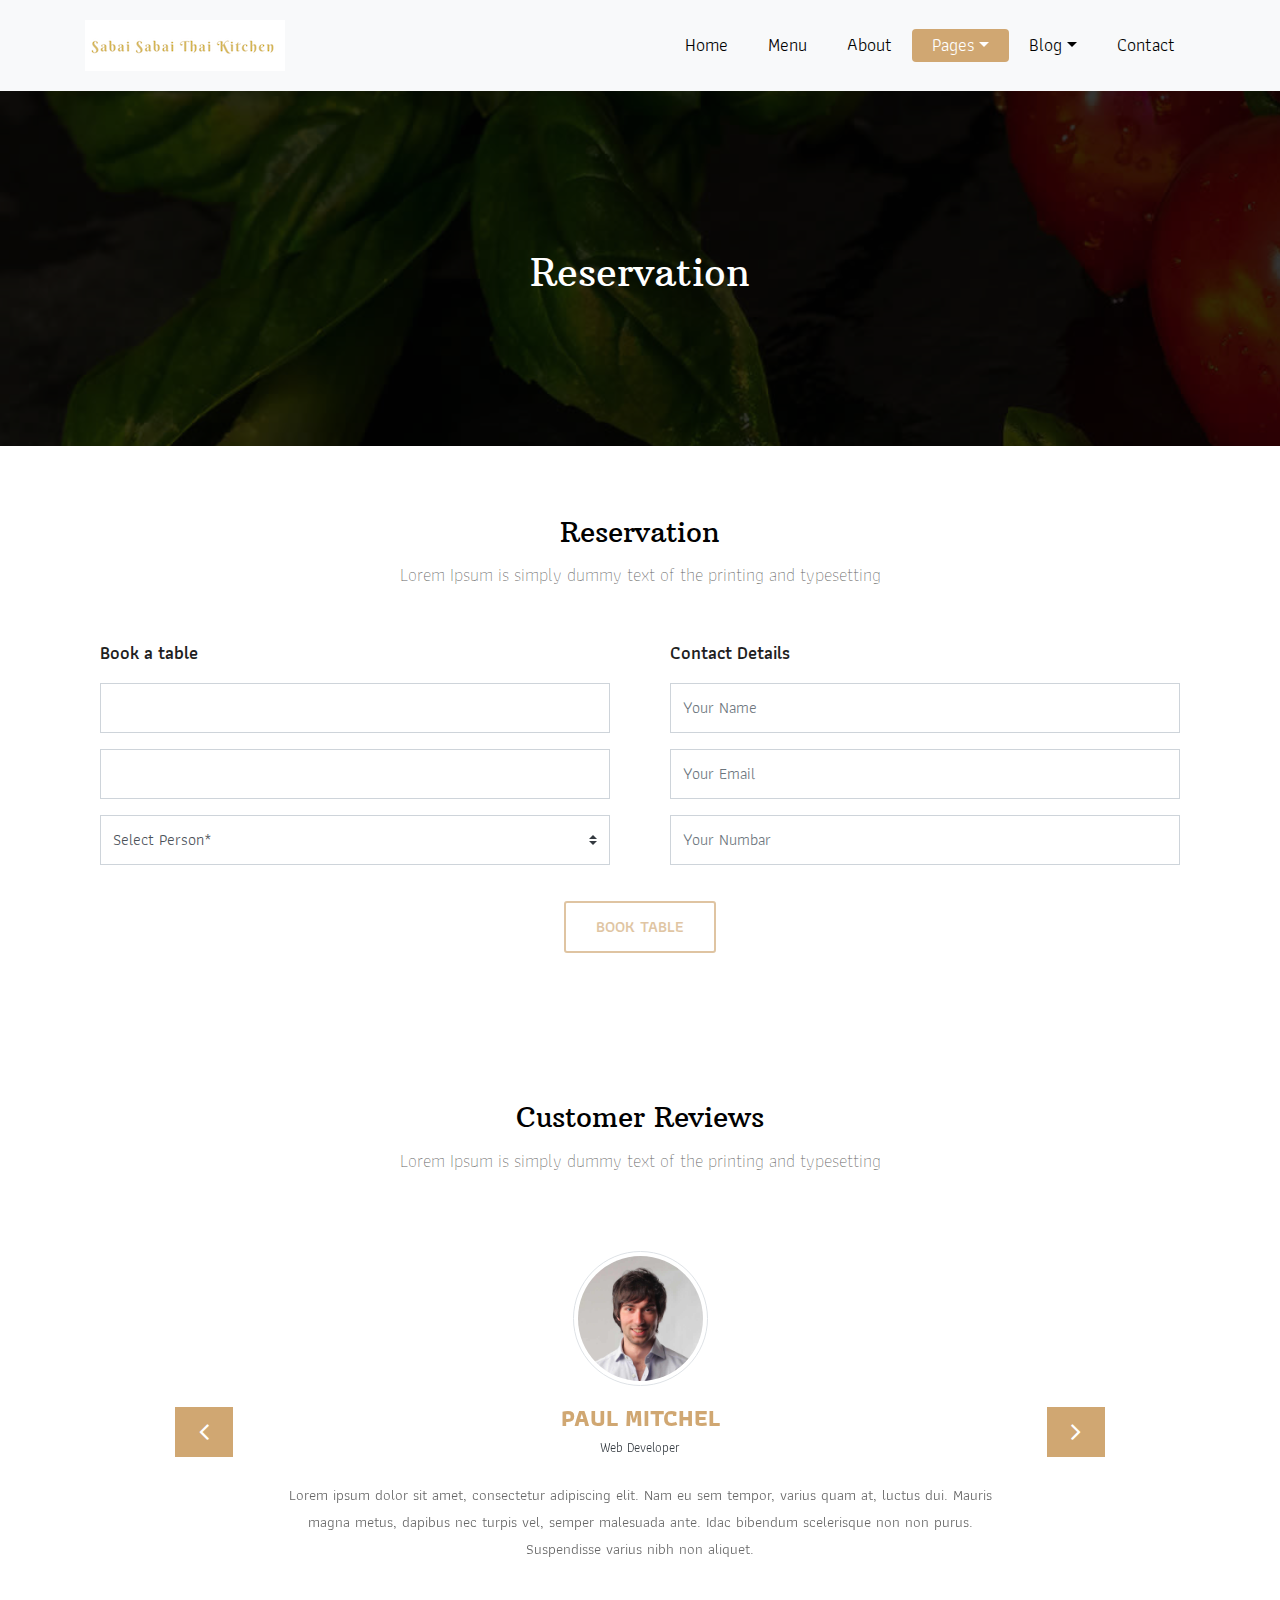
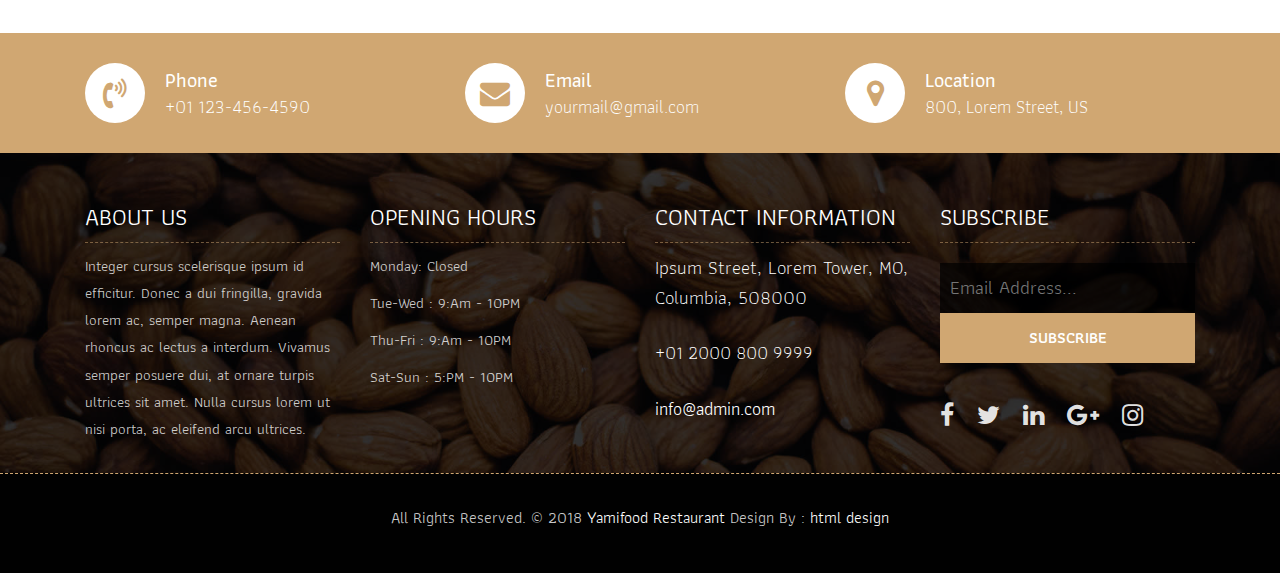
<file: reservation.html>
<!DOCTYPE html>
<html lang="en"><!-- Basic -->
<head>
	<meta charset="utf-8">
    <meta http-equiv="X-UA-Compatible" content="IE=edge">   
   
    <!-- Mobile Metas -->
    <meta name="viewport" content="width=device-width, initial-scale=1">
 
     <!-- Site Metas -->
    <title>Yamifood Restaurant - Responsive HTML5 Template</title>  
    <meta name="keywords" content="">
    <meta name="description" content="">
    <meta name="author" content="">

    <!-- Site Icons -->
    <link rel="shortcut icon" href="images/favicon.ico" type="image/x-icon">
    <link rel="apple-touch-icon" href="images/apple-touch-icon.png">

    <!-- Bootstrap CSS -->
    <link rel="stylesheet" href="css/bootstrap.min.css">    
	<!-- Site CSS -->
    <link rel="stylesheet" href="css/style.css">    
	<!-- Pickadate CSS -->
    <link rel="stylesheet" href="css/classic.css">    
	<link rel="stylesheet" href="css/classic.date.css">    
	<link rel="stylesheet" href="css/classic.time.css">    
    <!-- Responsive CSS -->
    <link rel="stylesheet" href="css/responsive.css">
    <!-- Custom CSS -->
    <link rel="stylesheet" href="css/custom.css">

    <!--[if lt IE 9]>
      <script src="https://oss.maxcdn.com/libs/html5shiv/3.7.0/html5shiv.js"></script>
      <script src="https://oss.maxcdn.com/libs/respond.js/1.4.2/respond.min.js"></script>
    <![endif]-->

</head>

<body>
	<!-- Start header -->
	<header class="top-navbar">
		<nav class="navbar navbar-expand-lg navbar-light bg-light">
			<div class="container">
				<a class="navbar-brand" href="index.html">
					<img src="images/logo.png" alt="" />
				</a>
				<button class="navbar-toggler" type="button" data-toggle="collapse" data-target="#navbars-rs-food" aria-controls="navbars-rs-food" aria-expanded="false" aria-label="Toggle navigation">
				  <span class="navbar-toggler-icon"></span>
				</button>
				<div class="collapse navbar-collapse" id="navbars-rs-food">
					<ul class="navbar-nav ml-auto">
						<li class="nav-item"><a class="nav-link" href="index.html">Home</a></li>
						<li class="nav-item"><a class="nav-link" href="menu.html">Menu</a></li>
						<li class="nav-item"><a class="nav-link" href="about.html">About</a></li>
						<li class="nav-item active dropdown">
							<a class="nav-link dropdown-toggle" href="#" id="dropdown-a" data-toggle="dropdown">Pages</a>
							<div class="dropdown-menu" aria-labelledby="dropdown-a">
								<a class="dropdown-item" href="reservation.html">Reservation</a>
								<a class="dropdown-item" href="stuff.html">Stuff</a>
								<a class="dropdown-item" href="gallery.html">Gallery</a>
							</div>
						</li>
						<li class="nav-item dropdown">
							<a class="nav-link dropdown-toggle" href="#" id="dropdown-a" data-toggle="dropdown">Blog</a>
							<div class="dropdown-menu" aria-labelledby="dropdown-a">
								<a class="dropdown-item" href="blog.html">blog</a>
								<a class="dropdown-item" href="blog-details.html">blog Single</a>
							</div>
						</li>
						<li class="nav-item"><a class="nav-link" href="contact.html">Contact</a></li>
					</ul>
				</div>
			</div>
		</nav>
	</header>
	<!-- End header -->
	
	<!-- Start All Pages -->
	<div class="all-page-title page-breadcrumb">
		<div class="container text-center">
			<div class="row">
				<div class="col-lg-12">
					<h1>Reservation</h1>
				</div>
			</div>
		</div>
	</div>
	<!-- End All Pages -->
	
	<!-- Start Reservation -->
	<div class="reservation-box">
		<div class="container">
			<div class="row">
				<div class="col-lg-12">
					<div class="heading-title text-center">
						<h2>Reservation</h2>
						<p>Lorem Ipsum is simply dummy text of the printing and typesetting</p>
					</div>
				</div>
			</div>
			<div class="row">
				<div class="col-lg-12 col-sm-12 col-xs-12">
					<div class="contact-block">
						<form id="contactForm">
							<div class="row">
								<div class="col-md-6">
									<h3>Book a table</h3>
									<div class="col-md-12">
										<div class="form-group">
											<input id="input_date" class="datepicker picker__input form-control" name="date" type="text" value="" equired data-error="Please enter Date">
											<div class="help-block with-errors"></div>
										</div>                                 
									</div>
									<div class="col-md-12">
										<div class="form-group">
											<input id="input_time" class="time form-control picker__input" required data-error="Please enter time">
											<div class="help-block with-errors"></div>
										</div>                                 
									</div>
									<div class="col-md-12">
										<div class="form-group">
											<select class="custom-select d-block form-control" id="person" required data-error="Please select Person">
											  <option disabled selected>Select Person*</option>
											  <option value="1">1</option>
											  <option value="2">2</option>
											  <option value="3">3</option>
											  <option value="4">4</option>
											  <option value="5">5</option>
											  <option value="6">6</option>
											  <option value="7">7</option>
											</select>
											<div class="help-block with-errors"></div>
										</div> 
									</div>
								</div>
								<div class="col-md-6">
									<h3>Contact Details</h3>
									<div class="col-md-12">
										<div class="form-group">
											<input type="text" class="form-control" id="name" name="name" placeholder="Your Name" required data-error="Please enter your name">
											<div class="help-block with-errors"></div>
										</div>                                 
									</div>
									<div class="col-md-12">
										<div class="form-group">
											<input type="text" placeholder="Your Email" id="email" class="form-control" name="email" required data-error="Please enter your email">
											<div class="help-block with-errors"></div>
										</div> 
									</div>
									<div class="col-md-12">
										<div class="form-group">
											<input type="text" placeholder="Your Numbar" id="phone" class="form-control" name="phone" required data-error="Please enter your Numbar">
											<div class="help-block with-errors"></div>
										</div> 
									</div>
								</div>
								<div class="col-md-12">
									<div class="submit-button text-center">
										<button class="btn btn-common" id="submit" type="submit">Book Table</button>
										<div id="msgSubmit" class="h3 text-center hidden"></div> 
										<div class="clearfix"></div> 
									</div>
								</div>
							</div>            
						</form>
					</div>
				</div>
			</div>
		</div>
	</div>
	<!-- End Reservation -->
	
	<!-- Start Customer Reviews -->
	<div class="customer-reviews-box">
		<div class="container">
			<div class="row">
				<div class="col-lg-12">
					<div class="heading-title text-center">
						<h2>Customer Reviews</h2>
						<p>Lorem Ipsum is simply dummy text of the printing and typesetting</p>
					</div>
				</div>
			</div>
			<div class="row">
				<div class="col-md-8 mr-auto ml-auto text-center">
					<div id="reviews" class="carousel slide" data-ride="carousel">
						<div class="carousel-inner mt-4">
							<div class="carousel-item text-center active">
								<div class="img-box p-1 border rounded-circle m-auto">
									<img class="d-block w-100 rounded-circle" src="images/profile-1.jpg" alt="">
								</div>
								<h5 class="mt-4 mb-0"><strong class="text-warning text-uppercase">Paul Mitchel</strong></h5>
								<h6 class="text-dark m-0">Web Developer</h6>
								<p class="m-0 pt-3">Lorem ipsum dolor sit amet, consectetur adipiscing elit. Nam eu sem tempor, varius quam at, luctus dui. Mauris magna metus, dapibus nec turpis vel, semper malesuada ante. Idac bibendum scelerisque non non purus. Suspendisse varius nibh non aliquet.</p>
							</div>
							<div class="carousel-item text-center">
								<div class="img-box p-1 border rounded-circle m-auto">
									<img class="d-block w-100 rounded-circle" src="images/profile-3.jpg" alt="">
								</div>
								<h5 class="mt-4 mb-0"><strong class="text-warning text-uppercase">Steve Fonsi</strong></h5>
								<h6 class="text-dark m-0">Web Designer</h6>
								<p class="m-0 pt-3">Lorem ipsum dolor sit amet, consectetur adipiscing elit. Nam eu sem tempor, varius quam at, luctus dui. Mauris magna metus, dapibus nec turpis vel, semper malesuada ante. Idac bibendum scelerisque non non purus. Suspendisse varius nibh non aliquet.</p>
							</div>
							<div class="carousel-item text-center">
								<div class="img-box p-1 border rounded-circle m-auto">
									<img class="d-block w-100 rounded-circle" src="images/profile-7.jpg" alt="">
								</div>
								<h5 class="mt-4 mb-0"><strong class="text-warning text-uppercase">Daniel vebar</strong></h5>
								<h6 class="text-dark m-0">Seo Analyst</h6>
								<p class="m-0 pt-3">Lorem ipsum dolor sit amet, consectetur adipiscing elit. Nam eu sem tempor, varius quam at, luctus dui. Mauris magna metus, dapibus nec turpis vel, semper malesuada ante. Idac bibendum scelerisque non non purus. Suspendisse varius nibh non aliquet.</p>
							</div>
						</div>
						<a class="carousel-control-prev" href="#reviews" role="button" data-slide="prev">
							<i class="fa fa-angle-left" aria-hidden="true"></i>
							<span class="sr-only">Previous</span>
						</a>
						<a class="carousel-control-next" href="#reviews" role="button" data-slide="next">
							<i class="fa fa-angle-right" aria-hidden="true"></i>
							<span class="sr-only">Next</span>
						</a>
                    </div>
				</div>
			</div>
		</div>
	</div>
	<!-- End Customer Reviews -->
	
	<!-- Start Contact info -->
	<div class="contact-imfo-box">
		<div class="container">
			<div class="row">
				<div class="col-md-4">
					<i class="fa fa-volume-control-phone"></i>
					<div class="overflow-hidden">
						<h4>Phone</h4>
						<p class="lead">
							+01 123-456-4590
						</p>
					</div>
				</div>
				<div class="col-md-4">
					<i class="fa fa-envelope"></i>
					<div class="overflow-hidden">
						<h4>Email</h4>
						<p class="lead">
							yourmail@gmail.com
						</p>
					</div>
				</div>
				<div class="col-md-4">
					<i class="fa fa-map-marker"></i>
					<div class="overflow-hidden">
						<h4>Location</h4>
						<p class="lead">
							800, Lorem Street, US
						</p>
					</div>
				</div>
			</div>
		</div>
	</div>
	<!-- End Contact info -->
	
	<!-- Start Footer -->
	<footer class="footer-area bg-f">
		<div class="container">
			<div class="row">
				<div class="col-lg-3 col-md-6">
					<h3>About Us</h3>
					<p>Integer cursus scelerisque ipsum id efficitur. Donec a dui fringilla, gravida lorem ac, semper magna. Aenean rhoncus ac lectus a interdum. Vivamus semper posuere dui, at ornare turpis ultrices sit amet. Nulla cursus lorem ut nisi porta, ac eleifend arcu ultrices.</p>
				</div>
				<div class="col-lg-3 col-md-6">
					<h3>Opening hours</h3>
					<p><span class="text-color">Monday: </span>Closed</p>
					<p><span class="text-color">Tue-Wed :</span> 9:Am - 10PM</p>
					<p><span class="text-color">Thu-Fri :</span> 9:Am - 10PM</p>
					<p><span class="text-color">Sat-Sun :</span> 5:PM - 10PM</p>
				</div>
				<div class="col-lg-3 col-md-6">
					<h3>Contact information</h3>
					<p class="lead">Ipsum Street, Lorem Tower, MO, Columbia, 508000</p>
					<p class="lead"><a href="#">+01 2000 800 9999</a></p>
					<p><a href="#"> info@admin.com</a></p>
				</div>
				<div class="col-lg-3 col-md-6">
					<h3>Subscribe</h3>
					<div class="subscribe_form">
						<form class="subscribe_form">
							<input name="EMAIL" id="subs-email" class="form_input" placeholder="Email Address..." type="email">
							<button type="submit" class="submit">SUBSCRIBE</button>
							<div class="clearfix"></div>
						</form>
					</div>
					<ul class="list-inline f-social">
						<li class="list-inline-item"><a href="#"><i class="fa fa-facebook" aria-hidden="true"></i></a></li>
						<li class="list-inline-item"><a href="#"><i class="fa fa-twitter" aria-hidden="true"></i></a></li>
						<li class="list-inline-item"><a href="#"><i class="fa fa-linkedin" aria-hidden="true"></i></a></li>
						<li class="list-inline-item"><a href="#"><i class="fa fa-google-plus" aria-hidden="true"></i></a></li>
						<li class="list-inline-item"><a href="#"><i class="fa fa-instagram" aria-hidden="true"></i></a></li>
					</ul>
				</div>
			</div>
		</div>
		
		<div class="copyright">
			<div class="container">
				<div class="row">
					<div class="col-lg-12">
						<p class="company-name">All Rights Reserved. &copy; 2018 <a href="#">Yamifood Restaurant</a> Design By : 
					<a href="https://html.design/">html design</a></p>
					</div>
				</div>
			</div>
		</div>
		
	</footer>
	<!-- End Footer -->
	
	<a href="#" id="back-to-top" title="Back to top" style="display: none;">&uarr;</a>

	<!-- ALL JS FILES -->
	<script src="js/jquery-3.2.1.min.js"></script>
	<script src="js/popper.min.js"></script>
	<script src="js/bootstrap.min.js"></script>
    <!-- ALL PLUGINS -->
	<script src="js/jquery.superslides.min.js"></script>
	<script src="js/images-loded.min.js"></script>
	<script src="js/isotope.min.js"></script>
	<script src="js/baguetteBox.min.js"></script>
	<script src="js/picker.js"></script>
	<script src="js/picker.date.js"></script>
	<script src="js/picker.time.js"></script>
	<script src="js/legacy.js"></script>
	<script src="js/form-validator.min.js"></script>
    <script src="js/contact-form-script.js"></script>
    <script src="js/custom.js"></script>
</body>
</html>
</file>
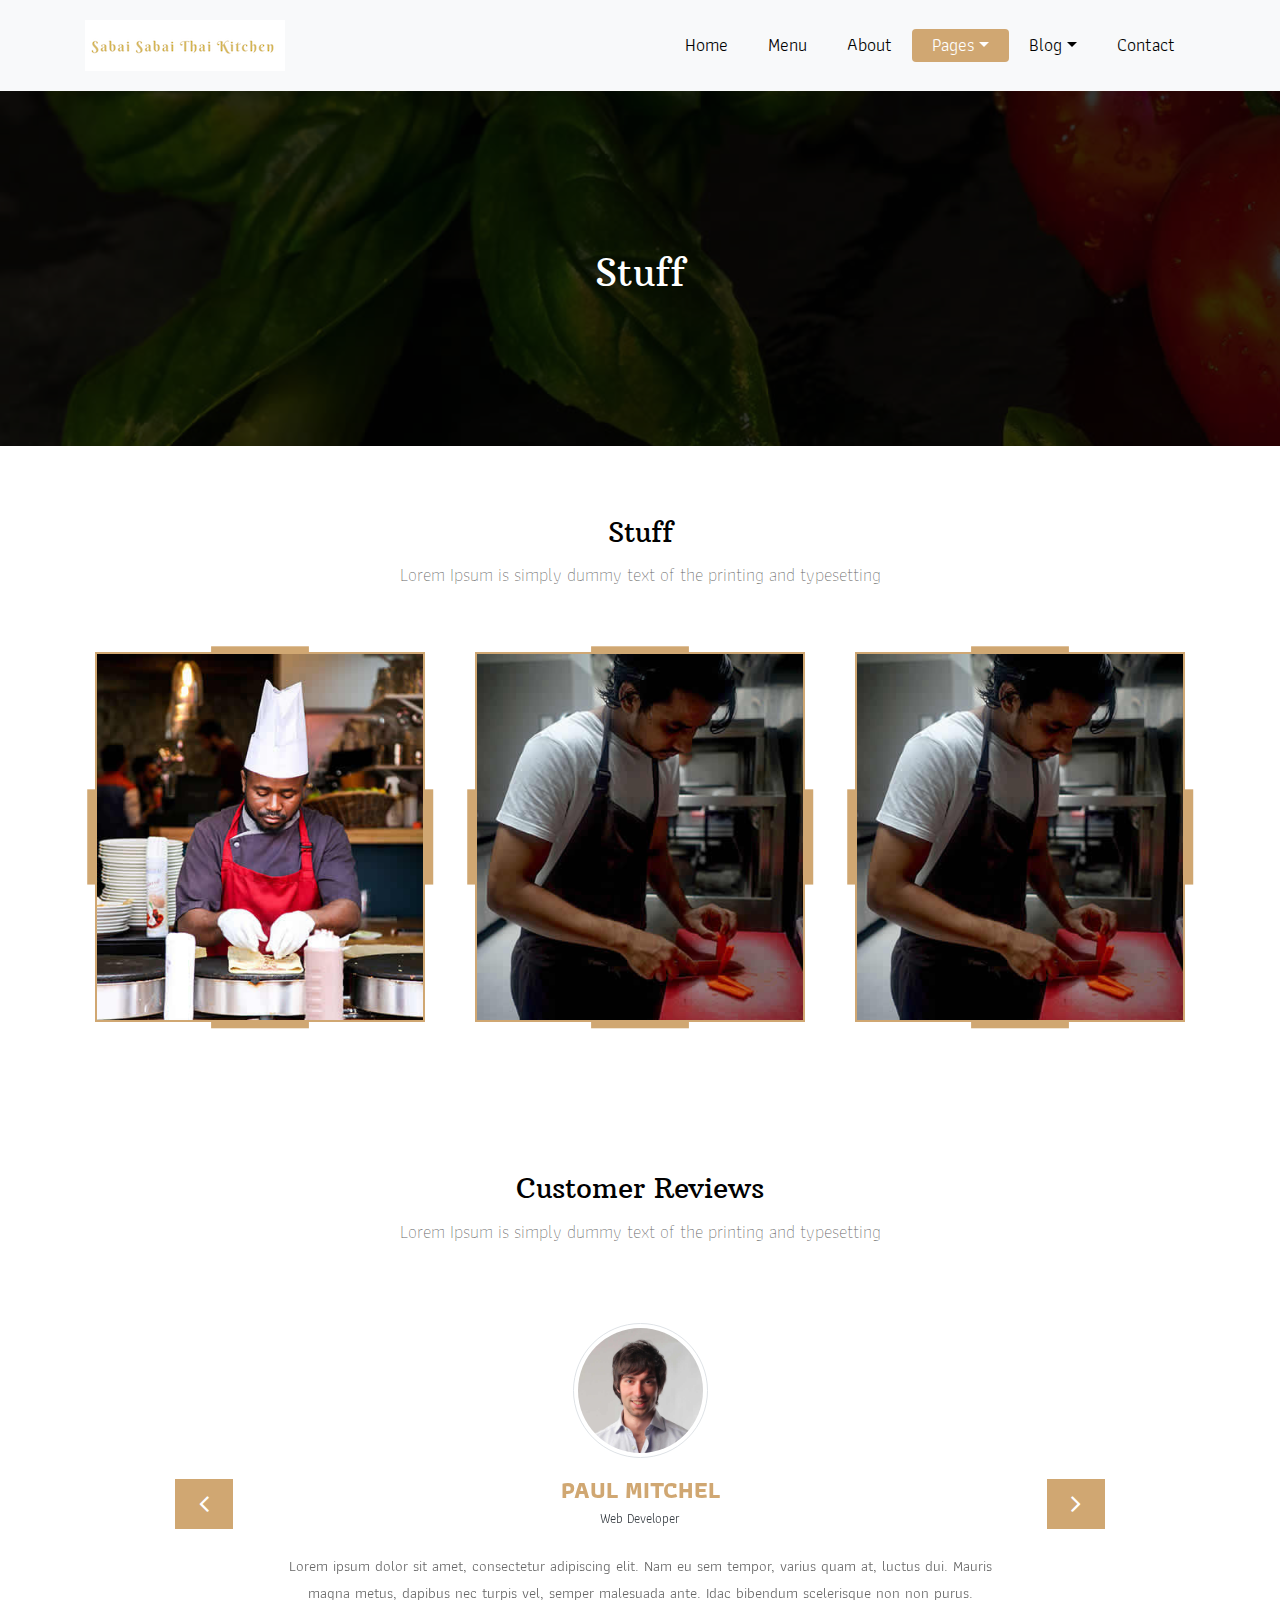
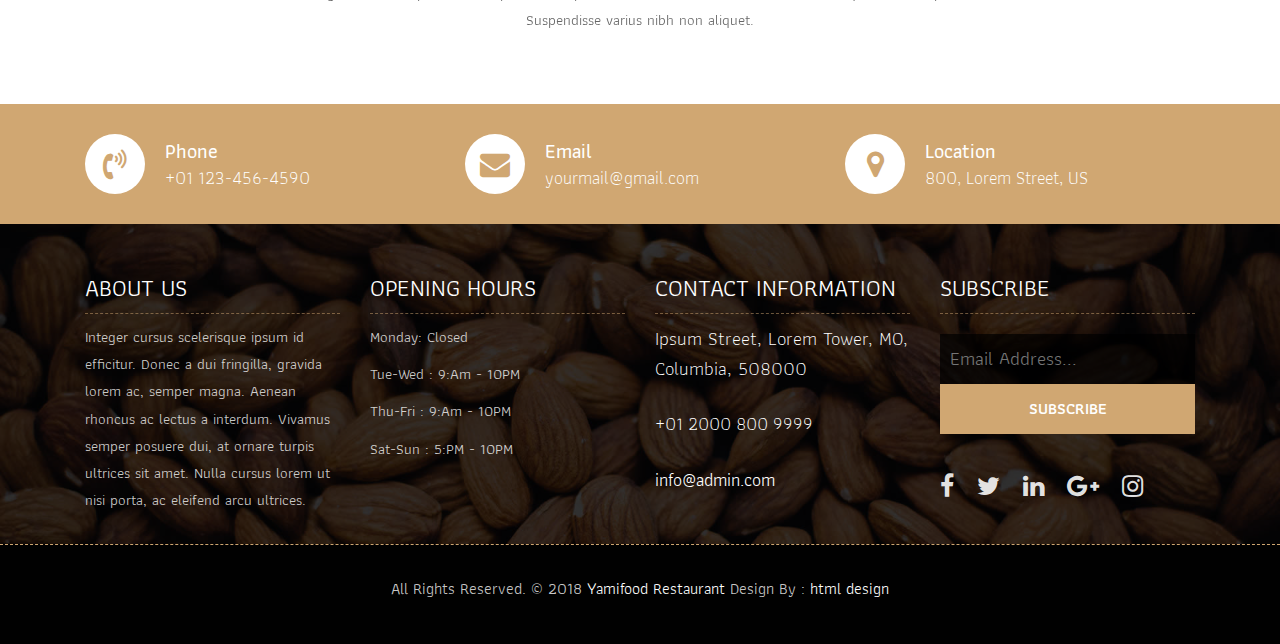
<file: stuff.html>
<!DOCTYPE html>
<html lang="en">
  <!-- Basic -->
  <head>
    <meta charset="utf-8" />
    <meta http-equiv="X-UA-Compatible" content="IE=edge" />

    <!-- Mobile Metas -->
    <meta name="viewport" content="width=device-width, initial-scale=1" />

    <!-- Site Metas -->
    <title>Sabai Sabai Thai Kitchen</title>
    <meta name="keywords" content="" />
    <meta name="description" content="" />
    <meta name="author" content="" />

    <!-- Site Icons -->
    <link rel="shortcut icon" href="images/favicon.ico" type="image/x-icon" />
    <link rel="apple-touch-icon" href="images/apple-touch-icon.png" />

    <!-- Bootstrap CSS -->
    <link rel="stylesheet" href="css/bootstrap.min.css" />
    <!-- Site CSS -->
    <link rel="stylesheet" href="css/style.css" />
    <!-- Responsive CSS -->
    <link rel="stylesheet" href="css/responsive.css" />
    <!-- Custom CSS -->
    <link rel="stylesheet" href="css/custom.css" />

    <!--[if lt IE 9]>
      <script src="https://oss.maxcdn.com/libs/html5shiv/3.7.0/html5shiv.js"></script>
      <script src="https://oss.maxcdn.com/libs/respond.js/1.4.2/respond.min.js"></script>
    <![endif]-->
  </head>

  <body>
    <!-- Start header -->
    <header class="top-navbar">
      <nav class="navbar navbar-expand-lg navbar-light bg-light">
        <div class="container">
          <a class="navbar-brand" href="index.html">
            <img src="images/logo.png" alt="" />
          </a>
          <button
            class="navbar-toggler"
            type="button"
            data-toggle="collapse"
            data-target="#navbars-rs-food"
            aria-controls="navbars-rs-food"
            aria-expanded="false"
            aria-label="Toggle navigation"
          >
            <span class="navbar-toggler-icon"></span>
          </button>
          <div class="collapse navbar-collapse" id="navbars-rs-food">
            <ul class="navbar-nav ml-auto">
              <li class="nav-item">
                <a class="nav-link" href="index.html">Home</a>
              </li>
              <li class="nav-item">
                <a class="nav-link" href="menu.html">Menu</a>
              </li>
              <li class="nav-item">
                <a class="nav-link" href="about.html">About</a>
              </li>
              <li class="nav-item active dropdown">
                <a
                  class="nav-link dropdown-toggle"
                  href="#"
                  id="dropdown-a"
                  data-toggle="dropdown"
                  >Pages</a
                >
                <div class="dropdown-menu" aria-labelledby="dropdown-a">
                  <a class="dropdown-item" href="reservation.html"
                    >Reservation</a
                  >
                  <a class="dropdown-item" href="stuff.html">Stuff</a>
                  <a class="dropdown-item" href="gallery.html">Gallery</a>
                </div>
              </li>
              <li class="nav-item dropdown">
                <a
                  class="nav-link dropdown-toggle"
                  href="#"
                  id="dropdown-a"
                  data-toggle="dropdown"
                  >Blog</a
                >
                <div class="dropdown-menu" aria-labelledby="dropdown-a">
                  <a class="dropdown-item" href="blog.html">blog</a>
                  <a class="dropdown-item" href="blog-details.html"
                    >blog Single</a
                  >
                </div>
              </li>
              <li class="nav-item">
                <a class="nav-link" href="contact.html">Contact</a>
              </li>
            </ul>
          </div>
        </div>
      </nav>
    </header>
    <!-- End header -->

    <!-- Start All Pages -->
    <div class="all-page-title page-breadcrumb">
      <div class="container text-center">
        <div class="row">
          <div class="col-lg-12">
            <h1>Stuff</h1>
          </div>
        </div>
      </div>
    </div>
    <!-- End All Pages -->

    <!-- Start Stuff -->
    <div class="stuff-box">
      <div class="container">
        <div class="row">
          <div class="col-lg-12">
            <div class="heading-title text-center">
              <h2>Stuff</h2>
              <p>
                Lorem Ipsum is simply dummy text of the printing and typesetting
              </p>
            </div>
          </div>
        </div>
        <div class="row">
          <div class="col-md-4 col-sm-6">
            <div class="our-team">
              <img src="images/stuff-img-01.jpg" />
              <div class="team-content">
                <h3 class="title">Williamson</h3>
                <span class="post">Web Developer</span>
                <ul class="social">
                  <li>
                    <a href="#"><i class="fa fa-facebook-f"></i></a>
                  </li>
                  <li>
                    <a href="#"><i class="fa fa-twitter"></i></a>
                  </li>
                  <li>
                    <a href="#"><i class="fa fa-google-plus"></i></a>
                  </li>
                </ul>
              </div>
            </div>
          </div>

          <div class="col-md-4 col-sm-6">
            <div class="our-team">
              <img src="images/stuff-img-02.jpg" />
              <div class="team-content">
                <h3 class="title">Kristiana</h3>
                <span class="post">Web Designer</span>
                <ul class="social">
                  <li>
                    <a href="#"><i class="fa fa-facebook-f"></i></a>
                  </li>
                  <li>
                    <a href="#"><i class="fa fa-twitter"></i></a>
                  </li>
                  <li>
                    <a href="#"><i class="fa fa-google-plus"></i></a>
                  </li>
                </ul>
              </div>
            </div>
          </div>

          <div class="col-md-4 col-sm-6">
            <div class="our-team">
              <img src="images/stuff-img-02.jpg" />
              <div class="team-content">
                <h3 class="title">Steve Thomas</h3>
                <span class="post">Web Developer</span>
                <ul class="social">
                  <li>
                    <a href="#"><i class="fa fa-facebook-f"></i></a>
                  </li>
                  <li>
                    <a href="#"><i class="fa fa-twitter"></i></a>
                  </li>
                  <li>
                    <a href="#"><i class="fa fa-google-plus"></i></a>
                  </li>
                </ul>
              </div>
            </div>
          </div>
        </div>
      </div>
    </div>
    <!-- End Stuff -->

    <!-- Start Customer Reviews -->
    <div class="customer-reviews-box">
      <div class="container">
        <div class="row">
          <div class="col-lg-12">
            <div class="heading-title text-center">
              <h2>Customer Reviews</h2>
              <p>
                Lorem Ipsum is simply dummy text of the printing and typesetting
              </p>
            </div>
          </div>
        </div>
        <div class="row">
          <div class="col-md-8 mr-auto ml-auto text-center">
            <div id="reviews" class="carousel slide" data-ride="carousel">
              <div class="carousel-inner mt-4">
                <div class="carousel-item text-center active">
                  <div class="img-box p-1 border rounded-circle m-auto">
                    <img
                      class="d-block w-100 rounded-circle"
                      src="images/profile-1.jpg"
                      alt=""
                    />
                  </div>
                  <h5 class="mt-4 mb-0">
                    <strong class="text-warning text-uppercase"
                      >Paul Mitchel</strong
                    >
                  </h5>
                  <h6 class="text-dark m-0">Web Developer</h6>
                  <p class="m-0 pt-3">
                    Lorem ipsum dolor sit amet, consectetur adipiscing elit. Nam
                    eu sem tempor, varius quam at, luctus dui. Mauris magna
                    metus, dapibus nec turpis vel, semper malesuada ante. Idac
                    bibendum scelerisque non non purus. Suspendisse varius nibh
                    non aliquet.
                  </p>
                </div>
                <div class="carousel-item text-center">
                  <div class="img-box p-1 border rounded-circle m-auto">
                    <img
                      class="d-block w-100 rounded-circle"
                      src="images/profile-3.jpg"
                      alt=""
                    />
                  </div>
                  <h5 class="mt-4 mb-0">
                    <strong class="text-warning text-uppercase"
                      >Steve Fonsi</strong
                    >
                  </h5>
                  <h6 class="text-dark m-0">Web Designer</h6>
                  <p class="m-0 pt-3">
                    Lorem ipsum dolor sit amet, consectetur adipiscing elit. Nam
                    eu sem tempor, varius quam at, luctus dui. Mauris magna
                    metus, dapibus nec turpis vel, semper malesuada ante. Idac
                    bibendum scelerisque non non purus. Suspendisse varius nibh
                    non aliquet.
                  </p>
                </div>
                <div class="carousel-item text-center">
                  <div class="img-box p-1 border rounded-circle m-auto">
                    <img
                      class="d-block w-100 rounded-circle"
                      src="images/profile-7.jpg"
                      alt=""
                    />
                  </div>
                  <h5 class="mt-4 mb-0">
                    <strong class="text-warning text-uppercase"
                      >Daniel vebar</strong
                    >
                  </h5>
                  <h6 class="text-dark m-0">Seo Analyst</h6>
                  <p class="m-0 pt-3">
                    Lorem ipsum dolor sit amet, consectetur adipiscing elit. Nam
                    eu sem tempor, varius quam at, luctus dui. Mauris magna
                    metus, dapibus nec turpis vel, semper malesuada ante. Idac
                    bibendum scelerisque non non purus. Suspendisse varius nibh
                    non aliquet.
                  </p>
                </div>
              </div>
              <a
                class="carousel-control-prev"
                href="#reviews"
                role="button"
                data-slide="prev"
              >
                <i class="fa fa-angle-left" aria-hidden="true"></i>
                <span class="sr-only">Previous</span>
              </a>
              <a
                class="carousel-control-next"
                href="#reviews"
                role="button"
                data-slide="next"
              >
                <i class="fa fa-angle-right" aria-hidden="true"></i>
                <span class="sr-only">Next</span>
              </a>
            </div>
          </div>
        </div>
      </div>
    </div>
    <!-- End Customer Reviews -->

    <!-- Start Contact info -->
    <div class="contact-imfo-box">
      <div class="container">
        <div class="row">
          <div class="col-md-4">
            <i class="fa fa-volume-control-phone"></i>
            <div class="overflow-hidden">
              <h4>Phone</h4>
              <p class="lead">+01 123-456-4590</p>
            </div>
          </div>
          <div class="col-md-4">
            <i class="fa fa-envelope"></i>
            <div class="overflow-hidden">
              <h4>Email</h4>
              <p class="lead">yourmail@gmail.com</p>
            </div>
          </div>
          <div class="col-md-4">
            <i class="fa fa-map-marker"></i>
            <div class="overflow-hidden">
              <h4>Location</h4>
              <p class="lead">800, Lorem Street, US</p>
            </div>
          </div>
        </div>
      </div>
    </div>
    <!-- End Contact info -->

    <!-- Start Footer -->
    <footer class="footer-area bg-f">
      <div class="container">
        <div class="row">
          <div class="col-lg-3 col-md-6">
            <h3>About Us</h3>
            <p>
              Integer cursus scelerisque ipsum id efficitur. Donec a dui
              fringilla, gravida lorem ac, semper magna. Aenean rhoncus ac
              lectus a interdum. Vivamus semper posuere dui, at ornare turpis
              ultrices sit amet. Nulla cursus lorem ut nisi porta, ac eleifend
              arcu ultrices.
            </p>
          </div>
          <div class="col-lg-3 col-md-6">
            <h3>Opening hours</h3>
            <p><span class="text-color">Monday: </span>Closed</p>
            <p><span class="text-color">Tue-Wed :</span> 9:Am - 10PM</p>
            <p><span class="text-color">Thu-Fri :</span> 9:Am - 10PM</p>
            <p><span class="text-color">Sat-Sun :</span> 5:PM - 10PM</p>
          </div>
          <div class="col-lg-3 col-md-6">
            <h3>Contact information</h3>
            <p class="lead">Ipsum Street, Lorem Tower, MO, Columbia, 508000</p>
            <p class="lead"><a href="#">+01 2000 800 9999</a></p>
            <p><a href="#"> info@admin.com</a></p>
          </div>
          <div class="col-lg-3 col-md-6">
            <h3>Subscribe</h3>
            <div class="subscribe_form">
              <form class="subscribe_form">
                <input
                  name="EMAIL"
                  id="subs-email"
                  class="form_input"
                  placeholder="Email Address..."
                  type="email"
                />
                <button type="submit" class="submit">SUBSCRIBE</button>
                <div class="clearfix"></div>
              </form>
            </div>
            <ul class="list-inline f-social">
              <li class="list-inline-item">
                <a href="#"
                  ><i class="fa fa-facebook" aria-hidden="true"></i
                ></a>
              </li>
              <li class="list-inline-item">
                <a href="#"><i class="fa fa-twitter" aria-hidden="true"></i></a>
              </li>
              <li class="list-inline-item">
                <a href="#"
                  ><i class="fa fa-linkedin" aria-hidden="true"></i
                ></a>
              </li>
              <li class="list-inline-item">
                <a href="#"
                  ><i class="fa fa-google-plus" aria-hidden="true"></i
                ></a>
              </li>
              <li class="list-inline-item">
                <a href="#"
                  ><i class="fa fa-instagram" aria-hidden="true"></i
                ></a>
              </li>
            </ul>
          </div>
        </div>
      </div>

      <div class="copyright">
        <div class="container">
          <div class="row">
            <div class="col-lg-12">
              <p class="company-name">
                All Rights Reserved. &copy; 2018
                <a href="#">Yamifood Restaurant</a> Design By :
                <a href="https://html.design/">html design</a>
              </p>
            </div>
          </div>
        </div>
      </div>
    </footer>
    <!-- End Footer -->

    <a href="#" id="back-to-top" title="Back to top" style="display: none"
      >&uarr;</a
    >

    <!-- ALL JS FILES -->
    <script src="js/jquery-3.2.1.min.js"></script>
    <script src="js/popper.min.js"></script>
    <script src="js/bootstrap.min.js"></script>
    <!-- ALL PLUGINS -->
    <script src="js/jquery.superslides.min.js"></script>
    <script src="js/images-loded.min.js"></script>
    <script src="js/isotope.min.js"></script>
    <script src="js/baguetteBox.min.js"></script>
    <script src="js/form-validator.min.js"></script>
    <script src="js/contact-form-script.js"></script>
    <script src="js/custom.js"></script>
  </body>
</html>
</file>
<file: css/style.css>
/*------------------------------------------------------------------
    IMPORT FONTS
-------------------------------------------------------------------*/

@import url("https://fonts.googleapis.com/css?family=Arbutus+Slab");
@import url("https://fonts.googleapis.com/css?family=Athiti:400,500,600");

/*------------------------------------------------------------------
    IMPORT FILES
-------------------------------------------------------------------*/

@import url(animate.css);
@import url(font-awesome.min.css);
@import url(superslides.css);
@import url(baguetteBox.min.css);

/*------------------------------------------------------------------
    SKELETON
-------------------------------------------------------------------*/

body {
  color: #666666;
  font-size: 15px;
  font-family: "Athiti", sans-serif;
  line-height: 1.80857;
}

a {
  color: #1f1f1f;
  text-decoration: none !important;
  outline: none !important;
  -webkit-transition: all 0.3s ease-in-out;
  -moz-transition: all 0.3s ease-in-out;
  -ms-transition: all 0.3s ease-in-out;
  -o-transition: all 0.3s ease-in-out;
  transition: all 0.3s ease-in-out;
}

h1,
h2,
h3,
h4,
h5,
h6 {
  letter-spacing: 0;
  font-weight: normal;
  position: relative;
  padding: 0 0 10px 0;
  font-weight: normal;
  line-height: 120% !important;
  color: #1f1f1f;
  margin: 0;
}

h1 {
  font-size: 24px;
}

h2 {
  font-size: 22px;
}

h3 {
  font-size: 18px;
}

h4 {
  font-size: 16px;
}

h5 {
  font-size: 14px;
}

h6 {
  font-size: 13px;
}

h1 a,
h2 a,
h3 a,
h4 a,
h5 a,
h6 a {
  color: #212121;
  text-decoration: none !important;
  opacity: 1;
}

h1 a:hover,
h2 a:hover,
h3 a:hover,
h4 a:hover,
h5 a:hover,
h6 a:hover {
  opacity: 0.8;
}

a {
  color: #1f1f1f;
  text-decoration: none;
  outline: none;
}

a,
.btn {
  text-decoration: none !important;
  outline: none !important;
  -webkit-transition: all 0.3s ease-in-out;
  -moz-transition: all 0.3s ease-in-out;
  -ms-transition: all 0.3s ease-in-out;
  -o-transition: all 0.3s ease-in-out;
  transition: all 0.3s ease-in-out;
}

.btn-custom {
  margin-top: 20px;
  background-color: transparent !important;
  border: 2px solid #ddd;
  padding: 12px 40px;
  font-size: 16px;
}

.lead {
  font-size: 18px;
  line-height: 30px;
  color: #767676;
  margin: 0;
  padding: 0;
}

blockquote {
  margin: 20px 0 20px;
  padding: 30px;
}

ul,
li,
ol {
  list-style: none;
  margin: 0px;
  padding: 0px;
}
button:focus {
  outline: none;
}

.form-control::-moz-placeholder {
  color: #2a2a2a;
  opacity: 1;
}

/*------------------------------------------------------------------
    LOADER 
-------------------------------------------------------------------*/

/*------------------------------------------------------------------
    HEADER
-------------------------------------------------------------------*/
.top-navbar {
  position: relative;
  z-index: 10;
}

.top-navbar .navbar {
  padding: 15px 0px;
  position: fixed;
  width: 100%;
  transition: height 0.3s ease-out, background 0.3s ease-out,
    box-shadow 0.3s ease-out;
  -webkit-transform: translate3d(0, 0, 0);
  transform: translate3d(0, 0, 0);
  z-index: 100;
}

.top-navbar .navbar-light .navbar-nav .nav-link {
  color: #010101;
  font-size: 18px;
  padding: 0px 20px;
  border-radius: 4px;
}

.top-navbar .navbar-light .navbar-nav .nav-item .nav-link:hover {
  background: #d0a772;
  color: #ffffff;
}
.top-navbar .navbar-light .navbar-nav .nav-item.active .nav-link {
  background: #d0a772;
  color: #ffffff;
  border-radius: 4px;
}

.navbar-expand-lg .navbar-nav .dropdown-menu {
  border: none;
  box-shadow: 2px 5px 6px rgba(0, 0, 0, 0.5);
}

.navbar-expand-lg .navbar-nav .dropdown-menu a.dropdown-item:hover {
  background: #d0a772;
  color: #ffffff;
}
.navbar-light .navbar-toggler:hover {
  background: #cfa671;
}

/*------------------------------------------------------------------
    Slider
-------------------------------------------------------------------*/

.cover-slides {
  height: 100vh;
}
.slides-navigation a {
  background: #0e0800;
  position: absolute;
  height: 70px;
  width: 70px;
  top: 50%;
  font-size: 20px;
  display: block;
  color: #fff;
  line-height: 80px;
  text-align: center;
  transition: all 0.5s ease-in-out;
}
.slides-navigation a i {
  font-size: 40px;
}
.slides-navigation a:hover {
  background: #010101;
}
.cover-slides .container {
  height: 100%;
  position: relative;
  z-index: 2;
}
.cover-slides .container > .row {
  -webkit-box-align: center;
  -ms-flex-align: center;
  align-items: center;
}
.cover-slides .container > .row {
  height: 100%;
}

.btn {
  text-transform: uppercase;
  padding: 19px 36px;
}
.btn {
  display: inline-block;
  font-weight: 600;
  text-align: center;
  white-space: nowrap;
  vertical-align: middle;
  -webkit-user-select: none;
  -moz-user-select: none;
  -ms-user-select: none;
  user-select: none;
  border: 2px solid transparent;
  padding: 12px 30px;
  font-size: 16px;
  line-height: 1.5;
  border-radius: 0.1875rem;
  transition: color 0.15s ease-in-out, background-color 0.15s ease-in-out,
    border-color 0.15s ease-in-out, box-shadow 0.15s ease-in-out;
}
.btn-outline-new-white {
  color: #fff;
  background-color: transparent;
  background-image: none;
  border-color: #cfa671;
}
.btn-outline-new-white:hover {
  color: #ffffff;
  background-color: #cfa671;
  border-color: #cfa671;
}

.overlay-background {
  background: #333;
  position: absolute;
  height: 100%;
  width: 100%;
  left: 0;
  top: 0;
  opacity: 0.5;
}

.cover-slides h1 {
  font-family: "Arbutus Slab", serif;
  font-weight: 500;
  font-size: 64px;
  color: #fff;
}
.cover-slides p {
  font-size: 18px;
  color: #fff;
}
.slides-pagination a {
  border: 2px solid #ffffff;
}
.slides-pagination a.current {
  background: #cfa671;
  border: 2px solid #cfa671;
}

/*------------------------------------------------------------------
    About
-------------------------------------------------------------------*/

.about-section-box {
  padding: 70px 0px;
}
.about-section-box .img-fluid {
  box-shadow: -10px -10px 0px #d0a772;
}
.inner-column {
}
.inner-column h1 {
  font-family: "Arbutus Slab", serif;
  font-size: 30px;
  color: #000000;
}
.inner-column h1 span {
  color: #000000;
}
.inner-column h4 {
  font-size: 16px;
  font-weight: 500;
}
.inner-column p {
  font-size: 18px;
}
.inner-column .btn-outline-new-white {
  color: #d0a772;
}
.inner-column .btn-outline-new-white:hover {
  color: #ffffff;
}

/*------------------------------------------------------------------
    QT
-------------------------------------------------------------------*/

.qt-background {
  background: url(../images/qt-bg.jpg) no-repeat;
  background-size: cover;
  padding: 100px 0;
  background-attachment: fixed;
  background-position: center center;
  position: relative;
}
.qt-background p {
  font-size: 35px;
  font-weight: 300;
  line-height: 44px;
  color: #fff;
  font-family: "Arbutus Slab", serif;
  margin-bottom: 20px;
}

.qt-background span {
  color: #fff;
  font-size: 20px;
  font-weight: 500;
}

/*------------------------------------------------------------------
    Menu
-------------------------------------------------------------------*/

.menu-box {
  padding: 70px 0px;
}

.heading-title {
  margin-bottom: 50px;
}
.heading-title h2 {
  color: #010101;
  font-size: 28px;
  font-family: "Arbutus Slab", serif;
}
.heading-title p {
  font-size: 18px;
  font-weight: 200;
  margin: 0px;
}

.filter-button-group {
  border: 1px solid #e4e4e4;
  border-radius: 4px;
  margin: 10px 15px;
  display: inline-block;
}

.filter-button-group button {
  color: #333;
  letter-spacing: 1px;
  text-transform: uppercase;
  font-weight: 600;
  font-size: 14px;
  cursor: pointer;
  background: #fff;
  padding: 12px 40px;
  border: none;
  border-radius: 4px;
}

.filter-button-group button.active {
  background: #cfa671;
  color: #fff;
  box-shadow: 2px 20px 45px 5px rgba(0, 0, 0, 0.2);
}

.gallery-single {
  margin: 30px 0px;
}

.gallery-single {
  position: relative;
  overflow: hidden;
  -webkit-box-shadow: 0 0 10px #ccc;
  box-shadow: 0 0 10px #ccc;
}

.why-text {
  position: absolute;
  left: 0;
  bottom: -100%;
  right: 0;
  height: 100%;
  background: rgba(207, 166, 113, 0.9);
  padding: 12px 12px;
  -webkit-transition: all 0.3s ease;
  transition: all 0.3s ease;
}
.why-text h4 {
  color: #ffffff;
  font-size: 24px;
  font-weight: 500;
  font-family: "Arbutus Slab", serif;
}
.why-text p {
  color: #ffffff;
  font-size: 18px;
  border-bottom: 1px dashed #010101;
  margin: 0px;
  padding-bottom: 15px;
  margin-top: 15px;
  margin-bottom: 15px;
}
.why-text h5 {
  font-size: 28px;
  font-weight: 600;
  color: #ffffff;
}

.gallery-single:hover .why-text {
  bottom: 0px;
}

/*------------------------------------------------------------------
    Gallery
-------------------------------------------------------------------*/

.gallery-box {
  padding: 70px 0px;
}
.tz-gallery {
  margin-top: 30px;
}
.tz-gallery .lightbox img {
  width: 100%;
  margin-bottom: 30px;
  transition: 0.2s ease-in-out;
  box-shadow: 0 2px 3px rgba(0, 0, 0, 0.2);
}
.tz-gallery .lightbox img:hover {
  transform: scale(1.05);
  box-shadow: 0 8px 15px rgba(0, 0, 0, 0.3);
}

/*------------------------------------------------------------------
    Customer Reviews
-------------------------------------------------------------------*/

.customer-reviews-box {
  padding: 70px 0px;
}

.carousel-inner .carousel-item .img-box {
  width: 135px;
  height: 135px;
}
.carousel-control-prev {
  left: -100px;
}
.carousel-control-next {
  right: -100px;
}
.carousel-indicators {
  top: 320px;
}

.text-warning {
  color: #d0a772 !important;
  font-size: 24px;
}

@media (min-width: 320px) and (max-width: 640px) {
  .carousel-inner .carousel-item p {
    font-size: 14px;
  }
  .carousel-control-prev {
    left: -5px;
  }
  .carousel-control-next {
    right: -5px;
  }
  .carousel-indicators {
    top: 400px;
  }
}

#reviews .carousel-control-prev {
  background: #d0a772;
  color: #ffffff;
  display: block;
  position: absolute;
  width: 8%;
  height: 50px;
  top: 50%;
  font-size: 28px;
  opacity: 1;
}
#reviews .carousel-control-prev:hover {
  background: #010101;
  color: #ffffff;
}

#reviews .carousel-control-next {
  background: #d0a772;
  color: #ffffff;
  display: block;
  position: absolute;
  width: 8%;
  height: 50px;
  top: 50%;
  font-size: 28px;
  opacity: 1;
}
#reviews .carousel-control-next:hover {
  background: #010101;
  color: #ffffff;
}

/*------------------------------------------------------------------
    Contact info
-------------------------------------------------------------------*/

.contact-imfo-box {
  background: #d0a772;
  padding: 30px 0;
}

.overflow-hidden {
  overflow: hidden;
}

.contact-imfo-box i {
  display: block;
  float: left;
  width: 60px;
  height: 60px;
  line-height: 60px;
  text-align: center;
  background: #fff;
  color: #d0a772;
  font-size: 30px;
  -webkit-border-radius: 50%;
  -moz-border-radius: 50%;
  -ms-border-radius: 50%;
  border-radius: 50%;
  margin-right: 20px;
}
.contact-imfo-box h4 {
  margin: 0px;
  margin-top: 5px;
  color: #ffffff;
  font-size: 20px;
  padding: 0px;
  font-weight: 500;
  line-height: 24px;
}
.contact-imfo-box p {
  margin: 0px;
  color: #ffffff;
  font-weight: 300;
}

/*------------------------------------------------------------------
    Footer
-------------------------------------------------------------------*/

.footer-area {
  padding-top: 50px;
  padding-bottom: 0px;
}
.bg-f {
  background-image: url("../images/footer-bg.jpg");
  background-attachment: scroll;
  background-clip: initial;
  background-color: rgba(0, 0, 0, 0);
  background-origin: initial;
  background-position: center center;
  background-repeat: no-repeat;
  background-size: cover;
  position: relative;
}
.bg-f::before {
  background: #010101;
  content: "";
  height: 100%;
  left: 0;
  position: absolute;
  top: 0;
  width: 100%;
  z-index: 1;
  opacity: 0.8;
}

.footer-area .container {
  position: relative;
  z-index: 1;
}
.footer-area h3 {
  color: #ffffff;
  text-transform: uppercase;
  font-size: 24px;
  border-bottom: 1px dashed rgba(207, 166, 113, 0.5);
  margin-bottom: 10px;
}
.footer-area p {
  font-size: 15px;
  color: rgba(255, 255, 255, 0.8);
  margin: 0;
  padding-bottom: 10px;
}

.footer-area p.lead {
  font-size: 19px;
  color: #ffffff;
  margin-bottom: 15px;
}
.footer-area p.lead a {
  color: #ffffff;
  margin-bottom: 15px;
}
.footer-area p.lead a:hover {
  color: #d0a772;
}
.footer-area p a {
  font-size: 18px;
  color: #ffffff;
}
.footer-area p a:hover {
  color: #d0a772;
}

.subscribe_form {
  display: block;
  text-align: center;
  padding: 5px 0;
}

.subscribe_form .form_input {
  display: block;
  background-color: rgba(0, 0, 0, 0.7);
  color: #fff;
  border: none;
  font-size: 19px;
  line-height: 50px;
  padding: 0 10px;
  float: left;
  width: 100%;
  transition: all 0.5s ease-in-out;
}

.subscribe_form .submit {
  background-color: #d0a772;
  color: #fff;
  font-size: 16px;
  font-weight: 600;
  line-height: 50px;
  display: inline-block;
  padding: 0 10px;
  float: left;
  width: 100%;
  border: none;
  cursor: pointer;
  transition: all 0.5s ease-in-out;
}
.subscribe_form .submit:hover {
  background: #010101;
}

.f-social {
  padding-bottom: 10px;
  margin: 0px;
  margin-top: 20px;
}
.f-social li a {
  font-size: 25px;
  color: rgba(255, 255, 255, 0.9);
  margin-right: 10px;
}

.copyright {
  margin-top: 20px;
  position: relative;
  display: block;
  background-color: #010101;
  border-top: 1px dashed rgba(207, 166, 113);
  padding: 30px 0;
  z-index: 1;
}

.copyright .company-name {
  font-size: 16px;
  text-align: center;
}
.copyright .company-name a {
  font-size: 16px;
}

/*------------------------------------------------------------------
    All Pages
-------------------------------------------------------------------*/

.page-breadcrumb {
  padding: 250px 0 150px;
  background: url(../images/all-bg.jpg) no-repeat;
  background-attachment: fixed;
  background-size: cover;
  background-position: 0 0;
  position: relative;
}
.all-page-title .container {
  position: relative;
  z-index: 2;
}
.all-page-title::before {
  background: #010101;
  content: "";
  height: 100%;
  left: 0;
  position: absolute;
  top: 0;
  width: 100%;
  z-index: 1;
  opacity: 0.8;
}
.all-page-title h1 {
  font-size: 38px;
  color: #ffffff;
  font-family: "Arbutus Slab", serif;
  padding: 0px;
}

.inner-pt {
  margin-top: 30px;
}
.inner-pt p {
  font-size: 18px;
}

.stuff-box {
  padding: 70px 0px;
}

.our-team {
  border: 2px solid #d0a772;
  border-radius: 0px;
  text-align: center;
  margin: 10px;
  z-index: 1;
  position: relative;
}
.our-team:before,
.our-team:after {
  content: "";
  width: 100%;
  height: 104%;
  background: #d0a772;
  position: absolute;
  top: 50%;
  left: 0;
  z-index: -1;
  transform: translateY(-50%) scaleX(0.3);
  transition: all 0.3s ease 0s;
}
.our-team:after {
  width: 106%;
  left: 50%;
  transform: translate(-50%, -50%) scaleY(0.25);
}
.our-team:hover:before {
  transform: translateY(-50%) scaleX(0.7);
}
.our-team:hover:after {
  transform: translate(-50%, -50%) scaleY(0.7);
}
.our-team img {
  width: 100%;
  height: auto;
  border-radius: 0px;
  transition: all 0.3s ease 0s;
}
.our-team .team-content {
  width: 93%;
  padding: 25px 0 10px;
  background: #d0a772;
  position: absolute;
  bottom: 50px;
  left: 50%;
  opacity: 0;
  transform: translateX(-50%);
  transition: all 0.3s cubic-bezier(0.5, 0.2, 0.1, 0.9);
}
.our-team:hover .team-content {
  bottom: 10px;
  opacity: 1;
}
.our-team .title {
  font-size: 25px;
  font-weight: 600;
  color: #fff;
  letter-spacing: 1px;
  text-transform: capitalize;
  margin: 0;
}
.our-team .post {
  display: block;
  font-size: 16px;
  color: #fff;
  text-transform: uppercase;
  margin-bottom: 10px;
}
.our-team .social {
  padding: 0;
  margin: 0;
  list-style: none;
}
.our-team .social li {
  display: inline-block;
  margin: 0 5px;
}
.our-team .social li a {
  display: block;
  width: 35px;
  height: 35px;
  line-height: 35px;
  border-radius: 50%;
  background: #fff;
  font-size: 20px;
  color: #d0a772;
  transition: all 0.3s ease 0s;
}
.our-team .social li a:hover {
  background: #ffffff;
  box-shadow: 0 0 0 5px rgba(255, 255, 255, 0.3);
  color: #d0a772;
}
@media only screen and (max-width: 990px) {
  .our-team {
    margin-bottom: 30px;
  }
}

.reservation-box {
  padding: 70px 0px;
}

.reservation-box h3 {
  padding: 0px 15px;
  margin-bottom: 20px;
  font-weight: 600;
}

.help-block ul li {
  color: red;
}

.form-control[readonly] {
  background-color: #ffffff;
}

.form-control {
  border-radius: 0px;
  min-height: 50px;
}
.form-control:focus {
  border: 1px solid #d0a772;
  box-shadow: none;
}

.form-group .picker__input.picker__input--active {
  border-color: #d0a772;
}

.submit-button {
  margin-top: 20px;
}
.btn.btn-common {
  color: #d0a772;
  background-color: transparent;
  background-image: none;
  border-color: #cfa671;
}
.btn.btn-common:hover {
  color: #ffffff;
  background-color: #cfa671;
  border-color: #cfa671;
}
.blog-box {
  padding: 70px 0px;
}
.blog-box-inner {
  position: relative;
  margin-bottom: 30px;
}

.blog-box-inner .blog-img-box {
  position: relative;
  display: block;
}

.blog-box-inner .blog-detail {
  position: absolute;
  top: 0;
  background: #fff;
  padding: 30px 25px;
  border: 1px solid #ddd;
  transition-duration: 0.5s;
  height: 100%;
}

.blog-detail h4 {
  font-size: 18px;
  font-weight: 500;
  color: #222222;
}

.blog-detail ul li {
  display: inline-block;
  padding: 0px 5px;
}
.blog-detail ul li span {
  color: #d0a772;
  cursor: pointer;
}
.blog-detail ul li span:hover {
  color: #010101;
}

.blog-detail ul li:first-child {
  padding-left: 0px;
}

.blog-detail p {
  padding: 10px 0px 0 0;
  margin: 0px;
}

.blog-detail a {
  color: #d0a772;
  margin-top: 20px;
}

.blog-box-inner .blog-detail:hover {
  background: rgba(255, 255, 255, 0.9);
}

.blog-inner-box {
  position: relative;
  margin: 0px 10px;
  margin-bottom: 30px;
}
.side-blog-img {
  box-shadow: -15px -15px 0px 0px rgba(0, 0, 0, 0.4);
  -webkit-transition: all 1s ease 0.01s;
  transition: all 1s ease 0.01s;
  position: relative;
}

.date-blog-up {
  position: absolute;
  right: 0px;
  top: 0px;
  background: #cfa671;
  font-size: 18px;
  color: #ffffff;
  padding: 5px 15px 5px 5px;
}
.inner-blog-detail {
  background: #ffffff;
  position: relative;
  padding: 30px 20px;
}

.inner-blog-detail h3 {
  font-size: 20px;
  font-weight: 500;
  padding-bottom: 15px;
}
.inner-blog-detail ul li {
  display: inline-block;
  padding: 0px 5px;
  color: #222222;
}
.inner-blog-detail ul li span {
  color: #cfa671;
}
.inner-blog-detail p {
  padding: 10px 0px;
}
.details-page blockquote {
  border-left: 5px solid #cfa671;
}
.details-page blockquote {
  padding: 20px;
}
blockquote {
  margin: 20px 0 20px;
  padding: 30px;
}
.blog-inner-details-line {
  margin: 20px 0px;
  clear: both;
  float: left;
  width: 100%;
}
.line-left-social h5 {
  font-size: 18px;
  font-weight: 600;
  padding-bottom: 15px;
}
.line-left-social ul li {
  display: inline-block;
  margin-bottom: 5px;
}
.line-right-social ul li {
  display: inline-block;
}
.line-right-social ul li a {
  display: block;
  padding: 5px;
  background: #f5f5f5;
  border-radius: 6px;
  font-weight: 500;
  width: 35px;
  height: 35px;
  text-align: center;
  line-height: 25px;
  font-size: 15px;
}
.line-left-social ul li a {
  display: block;
  padding: 5px 10px;
  background: #f5f5f5;
  border-radius: 6px;
  font-weight: 400;
  font-size: 12px;
}
.line-left-social ul li a:hover {
  background: #cfa671;
  color: #ffffff;
}
.line-right-social ul li a:hover {
  background: #cfa671;
  color: #ffffff;
}
.line-right-social h5 {
  font-size: 18px;
  font-weight: 600;
  padding-bottom: 15px;
}
.blog-comment-box {
  clear: both;
  margin: 20px 0px;
  float: left;
  width: 100%;
}
.blog-comment-box h3 {
  font-size: 18px;
  font-weight: 600;
  padding-bottom: 20px;
}
.comment-item {
  margin-bottom: 30px;
}
.comment-item-left {
  float: left;
  width: 90px;
  height: 90px;
}
.comment-item-left img {
  width: 100%;
  border-radius: 6px;
}
.comment-item-right {
  padding-left: 110px;
}
.comment-item-right a {
  font-size: 16px;
  font-weight: 500;
}
.des-l {
  display: inline-block;
  width: 100%;
}
.des-l p {
  font-size: 13px;
}
.comment-item-right a {
  font-size: 16px;
  font-weight: 500;
}
.right-btn-re {
  float: right;
  font-style: italic;
  text-align: right;
  font-size: 16px;
  padding: 5px 10px;
  background: #f5f5f5;
  border-radius: 6px;
}
.right-btn-re:hover {
  background: #cfa671;
  color: #ffffff !important;
}
.comment-respond-box {
  clear: both;
}
.blog-comment-box .children {
  margin-left: 70px;
}
.comment-item {
  margin-bottom: 30px;
}
.comment-item-right i {
  padding-right: 10px;
}

.comment-form-respond input {
  min-height: 38px;
  border: 1px solid #010101;
  border-radius: 0px;
  padding: 10px;
}
.comment-form-respond textarea {
  border: 1px solid #010101;
  border-radius: 0px;
  padding: 10px;
  min-height: 110px;
}

.btn-submit {
  color: #d0a772;
  background-color: transparent;
  background-image: none;
  border-color: #cfa671;
}
.btn-submit:hover {
  color: #ffffff;
  background-color: #cfa671;
  border-color: #cfa671;
}

.right-side-blog h3 {
  font-weight: 600;
  font-size: 18px;
  padding-bottom: 20px;
}
.blog-search-form {
  position: relative;
  border-bottom: 1px solid #010101;
  padding-bottom: 30px;
  margin-bottom: 20px;
}
.blog-search-form input {
  width: 100%;
  min-height: 40px;
  border: 1px solid rgba(0, 0, 0, 0.3);
  padding: 5px 40px 5px 10px;
  font-size: 15px;
  color: #222222;
}
.blog-search-form .search-btn {
  position: absolute;
  right: 0px;
  background: none;
  border: none;
  font-size: 20px;
  min-height: 40px;
  padding: 0px 15px;
}

.right-side-blog h3 {
  font-weight: 500;
  font-size: 18px;
  padding-bottom: 20px;
}
.blog-categories {
  padding-bottom: 30px;
  margin-bottom: 20px;
}
.blog-categories ul li {
  line-height: 14px;
  padding: 10px 0px;
  border-top: 1px solid #f5f5f5;
}
.blog-categories ul li a {
  display: inline-block;
  text-transform: capitalize;
  width: 100%;
}
.blog-categories ul li a:hover {
  color: #cfa671;
}
.recent-box-blog {
  margin-bottom: 20px;
  display: inline-block;
}
.recent-img {
  float: left;
  position: relative;
}
.recent-img::before {
  position: absolute;
  content: "";
  z-index: 2;
  top: 0;
  left: 0;
  width: 100%;
  height: 100%;
  background-color: #cfa671;
  opacity: 0.4;
  transform: scale(0);
  -webkit-transform: scale(0);
  -moz-transform: scale(0);
  -ms-transform: scale(0);
  -o-transform: scale(0);
  transition: all 0.5s ease;
  -webkit-transition: all 0.5s ease;
  -moz-transition: all 0.5s ease;
  -o-transition: all 0.5s ease;
}
.recent-box-blog:hover .recent-img::before {
  transform: scale(1);
  -webkit-transform: scale(1);
  -moz-transform: scale(1);
  -ms-transform: scale(1);
  -o-transform: scale(1);
}
.recent-info {
  display: table-cell;
  vertical-align: top;
  padding-left: 15px;
}
.recent-info ul li {
  display: inline-block;
  font-size: 11px;
  padding: 0px;
  color: #222222;
}
.recent-info h4 {
  font-size: 14px;
  padding: 0px;
  margin: 11px 0px;
  font-weight: 500;
}
.blog-tag-box ul li {
  display: inline-block;
  margin-bottom: 3px;
}
.blog-tag-box ul li a {
  padding: 5px 15px;
  display: block;
  background: #f5f5f5;
  color: #222222;
  border-radius: 6px;
}
.blog-tag-box ul li a:hover {
  color: #ffffff;
  background: #cfa671;
}

.contact-box {
  padding: 70px 0px;
}

.map-full {
  width: 100%;
  height: 500px;
  border-radius: 0px;
  margin: 0px auto;
}

#back-to-top {
  position: fixed;
  bottom: 40px;
  right: 40px;
  z-index: 9999;
  width: 32px;
  height: 32px;
  text-align: center;
  line-height: 30px;
  background: #d0a772;
  color: #ffffff;
  cursor: pointer;
  border: 0;
  border-radius: 2px;
  text-decoration: none;
  transition: opacity 0.2s ease-out;
  font-size: 30px;
}
</file>
<file: css/responsive.css>
/* only small desktops */
/* tablets */
/* only small tablets */
@media only screen and (min-width: 992px) and (max-width: 1180px) {
	.footer-area h3{
		font-size: 18px;
	}
}
@media (min-width: 768px) and (max-width: 991px) {
	.navbar-light .navbar-brand{
		margin-left: 15px;
	}
	.navbar-light .navbar-toggler{
		margin-right: 15px;
		border-radius: 0px;
	}
	.navbar-expand-lg .navbar-nav .dropdown-menu{
		box-shadow: none;
	}
	.carousel-control-prev{
		left: -60px;
	}
	.carousel-control-next{
		right: -60px;
	}
	.why-text h4{
		font-size: 18px;
	}
	.why-text p{
		margin: 0px;
	}
}

/* mobile or only mobile */
@media (max-width: 767px) {
	.navbar-light .navbar-brand{
		margin-left: 15px;
	}
	.navbar-light .navbar-toggler{
		margin-right: 15px;
		border-radius: 0px;
	}
	.navbar-expand-lg .navbar-nav .dropdown-menu{
		box-shadow: none;
	}
	.cover-slides h1{
		font-size: 22px;
	}
	.cover-slides p {
		font-size: 14px;
	}
	.slides-navigation a{
		height: 42px;
		width: 38px;
		line-height: 33px;
	}
	.inner-column{
		margin-top: 15px;
	}
	.inner-column h1{
		font-size: 22px;
	}
	.filter-button-group{
		margin: 10px 0px;
	}
	
	.contact-imfo-box .col-md-4{
		margin-bottom: 15px;
	}
	.carousel-control-prev{
		left: 0px;
	}
	.carousel-control-next{
		right: 0px;
	}
	.blog-box-inner .blog-detail{
		overflow: hidden;
	}
	.blog-sidebar{
		margin-top: 50px;
	}
	
}
@media only screen and (min-width: 280px) and (max-width: 599px) {
	
	.why-text p{
		margin-bottom: 0px;
		margin-top: 0px;
	}
}
</file>
<file: css/custom.css>
/** ADD YOUR AWESOME CODES HERE **/
</file>
<file: css/classic.css>
/* ==========================================================================
   $BASE-PICKER
   ========================================================================== */
/**
 * Note: the root picker element should *NOT* be styled more than what’s here.
 */
.picker {
  font-size: 16px;
  text-align: left;
  line-height: 1.2;
  color: #000000;
  position: absolute;
  z-index: 10000;
  -webkit-user-select: none;
     -moz-user-select: none;
      -ms-user-select: none;
          user-select: none;
}
/**
 *
 */
.picker[aria-hidden="true"] {
   display: none;
}
/**
 * The picker input element.
 */
.picker__input {
  cursor: default;
}
/**
 * When the picker is opened, the input element is “activated”.
 */
.picker__input.picker__input--active {
  border-color: #0089ec;
}
/**
 * The holder is the only “scrollable” top-level container element.
 */
.picker__holder {
  width: 100%;
  overflow-y: auto;
  -webkit-overflow-scrolling: touch;
}

/*!
 * Classic picker styling for pickadate.js
 * Demo: http://amsul.github.io/pickadate.js
 */
/**
 * Note: the root picker element should *NOT* be styled more than what’s here.
 */
.picker {
  width: 100%;
}
/**
 * The holder is the base of the picker.
 */
.picker__holder {
  position: absolute;
  background: #ffffff;
  border: 1px solid #aaaaaa;
  border-top-width: 0;
  border-bottom-width: 0;
  border-radius: 0 0 5px 5px;
  box-sizing: border-box;
  min-width: 176px;
  max-width: 466px;
  max-height: 0;
  -ms-filter: "progid:DXImageTransform.Microsoft.Alpha(Opacity=0)";
  filter: alpha(opacity=0);
  -moz-opacity: 0;
  opacity: 0;
  -webkit-transform: translateY(-1em) perspective(600px) rotateX(10deg);
          transform: translateY(-1em) perspective(600px) rotateX(10deg);
  transition: -webkit-transform 0.15s ease-out, opacity 0.15s ease-out, max-height 0s 0.15s, border-width 0s 0.15s;
  transition: transform 0.15s ease-out, opacity 0.15s ease-out, max-height 0s 0.15s, border-width 0s 0.15s;
}
/**
 * The frame and wrap work together to ensure that
 * clicks within the picker don’t reach the holder.
 */
.picker__frame {
  padding: 1px;
}
.picker__wrap {
  margin: -1px;
}
/**
 * When the picker opens...
 */
.picker--opened .picker__holder {
  max-height: 25em;
  -ms-filter: "progid:DXImageTransform.Microsoft.Alpha(Opacity=100)";
  filter: alpha(opacity=100);
  -moz-opacity: 1;
  opacity: 1;
  border-top-width: 1px;
  border-bottom-width: 1px;
  -webkit-transform: translateY(0) perspective(600px) rotateX(0);
          transform: translateY(0) perspective(600px) rotateX(0);
  transition: -webkit-transform 0.15s ease-out, opacity 0.15s ease-out, max-height 0s, border-width 0s;
  transition: transform 0.15s ease-out, opacity 0.15s ease-out, max-height 0s, border-width 0s;
  box-shadow: 0 6px 18px 1px rgba(0, 0, 0, 0.12);
}
</file>
<file: css/classic.date.css>
/* ==========================================================================
   $BASE-DATE-PICKER
   ========================================================================== */
/**
 * The picker box.
 */
.picker__box {
  padding: 0 1em;
}
/**
 * The header containing the month and year stuff.
 */
.picker__header {
  text-align: center;
  position: relative;
  margin-top: .75em;
}
/**
 * The month and year labels.
 */
.picker__month,
.picker__year {
  font-weight: 500;
  display: inline-block;
  margin-left: .25em;
  margin-right: .25em;
}
.picker__year {
  color: #999999;
  font-size: .8em;
  font-style: italic;
}
/**
 * The month and year selectors.
 */
.picker__select--month,
.picker__select--year {
  border: 1px solid #b7b7b7;
  height: 2em;
  padding: .5em;
  margin-left: .25em;
  margin-right: .25em;
}
@media (min-width: 24.5em) {
  .picker__select--month,
  .picker__select--year {
    margin-top: -0.5em;
  }
}
.picker__select--month {
  width: 35%;
}
.picker__select--year {
  width: 22.5%;
}
.picker__select--month:focus,
.picker__select--year:focus {
  border-color: #0089ec;
}
/**
 * The month navigation buttons.
 */
.picker__nav--prev,
.picker__nav--next {
  position: absolute;
  padding: .5em 1.25em;
  width: 1em;
  height: 1em;
  box-sizing: content-box;
  top: -0.25em;
}
@media (min-width: 24.5em) {
  .picker__nav--prev,
  .picker__nav--next {
    top: -0.33em;
  }
}
.picker__nav--prev {
  left: -1em;
  padding-right: 1.25em;
}
@media (min-width: 24.5em) {
  .picker__nav--prev {
    padding-right: 1.5em;
  }
}
.picker__nav--next {
  right: -1em;
  padding-left: 1.25em;
}
@media (min-width: 24.5em) {
  .picker__nav--next {
    padding-left: 1.5em;
  }
}
.picker__nav--prev:before,
.picker__nav--next:before {
  content: " ";
  border-top: .5em solid transparent;
  border-bottom: .5em solid transparent;
  border-right: 0.75em solid #000000;
  width: 0;
  height: 0;
  display: block;
  margin: 0 auto;
}
.picker__nav--next:before {
  border-right: 0;
  border-left: 0.75em solid #000000;
}
.picker__nav--prev:hover,
.picker__nav--next:hover {
  cursor: pointer;
  color: #000000;
  background: #b1dcfb;
}
.picker__nav--disabled,
.picker__nav--disabled:hover,
.picker__nav--disabled:before,
.picker__nav--disabled:before:hover {
  cursor: default;
  background: none;
  border-right-color: #f5f5f5;
  border-left-color: #f5f5f5;
}
/**
 * The calendar table of dates
 */
.picker__table {
  text-align: center;
  border-collapse: collapse;
  border-spacing: 0;
  table-layout: fixed;
  font-size: inherit;
  width: 100%;
  margin-top: .75em;
  margin-bottom: .5em;
}
@media (min-height: 33.875em) {
  .picker__table {
    margin-bottom: .75em;
  }
}
.picker__table td {
  margin: 0;
  padding: 0;
}
/**
 * The weekday labels
 */
.picker__weekday {
  width: 14.285714286%;
  font-size: .75em;
  padding-bottom: .25em;
  color: #999999;
  font-weight: 500;
  /* Increase the spacing a tad */
}
@media (min-height: 33.875em) {
  .picker__weekday {
    padding-bottom: .5em;
  }
}
/**
 * The days on the calendar
 */
.picker__day {
  padding: .3125em 0;
  font-weight: 200;
  border: 1px solid transparent;
}
.picker__day--today {
  position: relative;
}
.picker__day--today:before {
  content: " ";
  position: absolute;
  top: 2px;
  right: 2px;
  width: 0;
  height: 0;
  border-top: 0.5em solid #0059bc;
  border-left: .5em solid transparent;
}
.picker__day--disabled:before {
  border-top-color: #aaaaaa;
}
.picker__day--outfocus {
  color: #dddddd;
}
.picker__day--infocus:hover,
.picker__day--outfocus:hover {
  cursor: pointer;
  color: #000000;
  background: #b1dcfb;
}
.picker__day--highlighted {
  border-color: #0089ec;
}
.picker__day--highlighted:hover,
.picker--focused .picker__day--highlighted {
  cursor: pointer;
  color: #000000;
  background: #b1dcfb;
}
.picker__day--selected,
.picker__day--selected:hover,
.picker--focused .picker__day--selected {
  background: #0089ec;
  color: #ffffff;
}
.picker__day--disabled,
.picker__day--disabled:hover,
.picker--focused .picker__day--disabled {
  background: #f5f5f5;
  border-color: #f5f5f5;
  color: #dddddd;
  cursor: default;
}
.picker__day--highlighted.picker__day--disabled,
.picker__day--highlighted.picker__day--disabled:hover {
  background: #bbbbbb;
}
/**
 * The footer containing the "today", "clear", and "close" buttons.
 */
.picker__footer {
  text-align: center;
}
.picker__button--today,
.picker__button--clear,
.picker__button--close {
  border: 1px solid #ffffff;
  background: #ffffff;
  font-size: .8em;
  padding: .66em 0;
  font-weight: bold;
  width: 33%;
  display: inline-block;
  vertical-align: bottom;
}
.picker__button--today:hover,
.picker__button--clear:hover,
.picker__button--close:hover {
  cursor: pointer;
  color: #000000;
  background: #b1dcfb;
  border-bottom-color: #b1dcfb;
}
.picker__button--today:focus,
.picker__button--clear:focus,
.picker__button--close:focus {
  background: #b1dcfb;
  border-color: #0089ec;
  outline: none;
}
.picker__button--today:before,
.picker__button--clear:before,
.picker__button--close:before {
  position: relative;
  display: inline-block;
  height: 0;
}
.picker__button--today:before,
.picker__button--clear:before {
  content: " ";
  margin-right: .45em;
}
.picker__button--today:before {
  top: -0.05em;
  width: 0;
  border-top: 0.66em solid #0059bc;
  border-left: .66em solid transparent;
}
.picker__button--clear:before {
  top: -0.25em;
  width: .66em;
  border-top: 3px solid #ee2200;
}
.picker__button--close:before {
  content: "\D7";
  top: -0.1em;
  vertical-align: top;
  font-size: 1.1em;
  margin-right: .35em;
  color: #777777;
}
.picker__button--today[disabled],
.picker__button--today[disabled]:hover {
  background: #f5f5f5;
  border-color: #f5f5f5;
  color: #dddddd;
  cursor: default;
}
.picker__button--today[disabled]:before {
  border-top-color: #aaaaaa;
}

/* ==========================================================================
   $CLASSIC-DATE-PICKER
   ========================================================================== */
</file>
<file: css/classic.time.css>
/* ==========================================================================
   $BASE-TIME-PICKER
   ========================================================================== */
/**
 * The list of times.
 */
.picker__list {
  list-style: none;
  padding: 0.75em 0 4.2em;
  margin: 0;
}
/**
 * The times on the clock.
 */
.picker__list-item {
  border-bottom: 1px solid #dddddd;
  border-top: 1px solid #dddddd;
  margin-bottom: -1px;
  position: relative;
  background: #ffffff;
  padding: .75em 1.25em;
}
@media (min-height: 46.75em) {
  .picker__list-item {
    padding: .5em 1em;
  }
}
/* Hovered time */
.picker__list-item:hover {
  cursor: pointer;
  color: #000000;
  background: #b1dcfb;
  border-color: #0089ec;
  z-index: 10;
}
/* Highlighted and hovered/focused time */
.picker__list-item--highlighted {
  border-color: #0089ec;
  z-index: 10;
}
.picker__list-item--highlighted:hover,
.picker--focused .picker__list-item--highlighted {
  cursor: pointer;
  color: #000000;
  background: #b1dcfb;
}
/* Selected and hovered/focused time */
.picker__list-item--selected,
.picker__list-item--selected:hover,
.picker--focused .picker__list-item--selected {
  background: #0089ec;
  color: #ffffff;
  z-index: 10;
}
/* Disabled time */
.picker__list-item--disabled,
.picker__list-item--disabled:hover,
.picker--focused .picker__list-item--disabled {
  background: #f5f5f5;
  border-color: #f5f5f5;
  color: #dddddd;
  cursor: default;
  border-color: #dddddd;
  z-index: auto;
}
/**
 * The clear button
 */
.picker--time .picker__button--clear {
  display: block;
  width: 80%;
  margin: 1em auto 0;
  padding: 1em 1.25em;
  background: none;
  border: 0;
  font-weight: 500;
  font-size: .67em;
  text-align: center;
  text-transform: uppercase;
  color: #666;
}
.picker--time .picker__button--clear:hover,
.picker--time .picker__button--clear:focus {
  color: #000000;
  background: #b1dcfb;
  background: #ee2200;
  border-color: #ee2200;
  cursor: pointer;
  color: #ffffff;
  outline: none;
}
.picker--time .picker__button--clear:before {
  top: -0.25em;
  color: #666;
  font-size: 1.25em;
  font-weight: bold;
}
.picker--time .picker__button--clear:hover:before,
.picker--time .picker__button--clear:focus:before {
  color: #ffffff;
  border-color: #ffffff;
}

/* ==========================================================================
   $CLASSIC-TIME-PICKER
   ========================================================================== */
/**
 * Note: the root picker element should __NOT__ be styled
 * more than what’s here. Style the `.picker__holder` instead.
 */
.picker--time {
  min-width: 256px;
  max-width: 320px;
}
/**
 * The holder is the base of the picker.
 */
.picker--time .picker__holder {
  background: #f2f2f2;
}
@media (min-height: 40.125em) {
  .picker--time .picker__holder {
    font-size: .875em;
  }
}
/**
 * The box contains the list of times.
 */
.picker--time .picker__box {
  padding: 0;
  position: relative;
}
</file>
